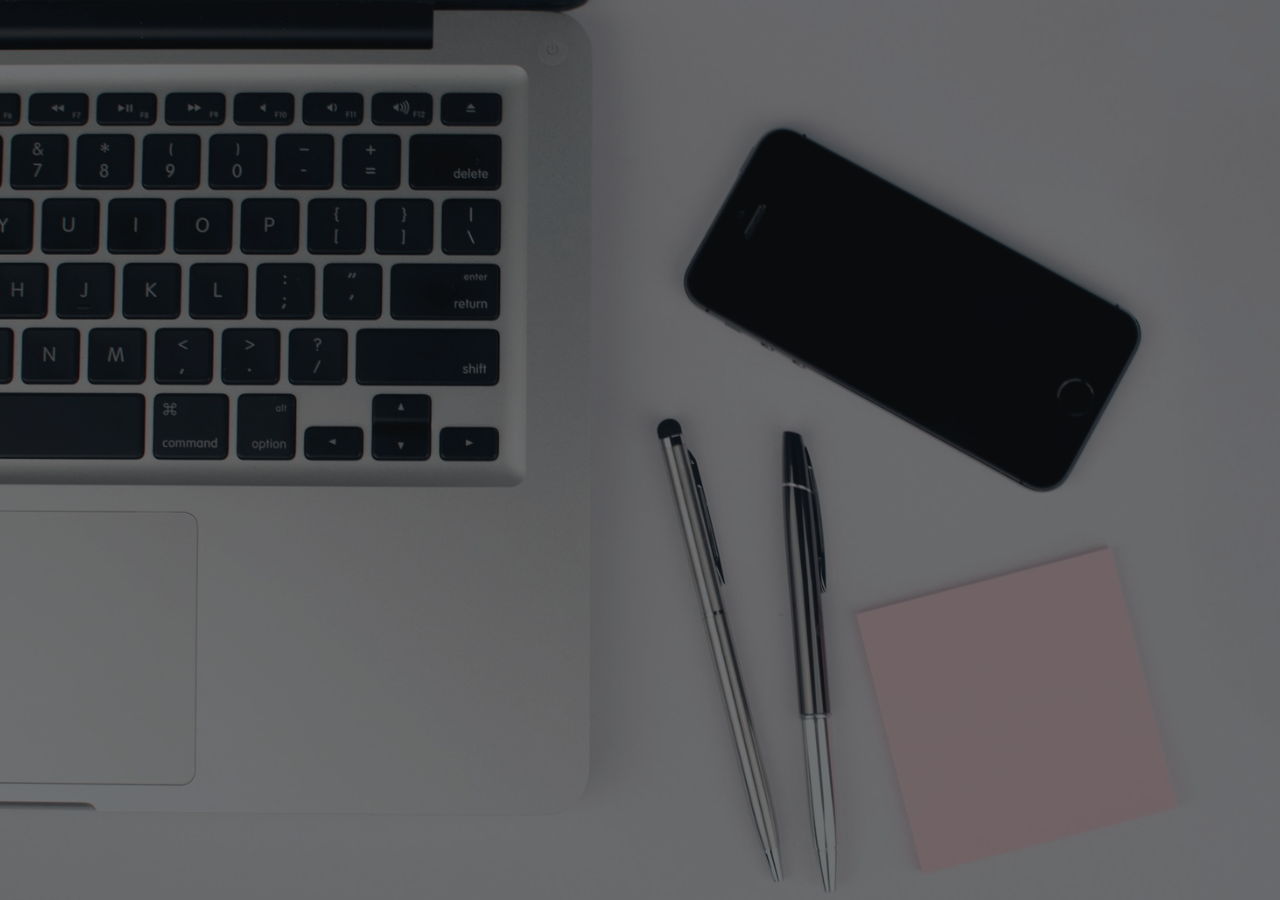
<file: contact.html>
<!DOCTYPE html>
<html lang="en">
	<head>
		<meta charset="UTF-8">
		<meta name="viewport" content="width=device-width, height=device-height, initial-scale=1.0">
		<meta name="apple-mobile-web-app-capable" content="yes" />
    <meta name="description" content="Mile High Store is an easy to use e-commerce smartphone application which makes your duty-free shopping faster, convenient and cost-effective.">
		<!-- Page Title -->
		<title>Mile high Store – Mile-High store brings Duty-free on your doorstep! </title>

		<!-- Fonts and Material Icons -->
		<link href="https://fonts.googleapis.com/css?family=Source+Sans+Pro:200,300,400,600,700|Material+Icons" rel="stylesheet" type="text/css"/>

    <meta property="og:url" content="https://www.milehighstore.com/" />
    <meta property="og:type" content="website" />
    <meta property="og:title" content="Mile-High store brings Duty-free on your doorstep" />
    <meta property="og:description" content="Mile High Store is an easy to use e-commerce smartphone application which makes your duty-free shopping faster, convenient and cost-effective." />
    <meta property="og:image" content="https://www.milehighstore.com/img/MileHigh-Facebook.jpg" />
    <meta name="twitter:card" content="summary_large_image">
    <meta name="twitter:site" content="@milehighstore" />
    <meta name="twitter:title" content="Mile-High store brings Duty-free on your doorstep" />
    <meta name="twitter:description" content="Mile High Store is an easy to use e-commerce smartphone application which makes your duty-free shopping faster, convenient and cost-effective." />
    <meta name="twitter:image" content="https://www.milehighstore.com/img/MileHigh-Twitter.jpg" />
		<link rel="canonical" href="http://www.milehighstore.io" />

		<!-- Styles -->
		<link href="css/slides.min.css" rel="stylesheet" type="text/css">

		<!-- Custom Styles -->
		<link href="css/custom.css" rel="stylesheet" type="text/css">

		<!-- Scripts -->
		<script src="https://code.jquery.com/jquery-2.2.4.min.js" integrity="sha256-BbhdlvQf/xTY9gja0Dq3HiwQF8LaCRTXxZKRutelT44=" crossorigin="anonymous"></script>
		<script src="js/plugins.js" type="text/javascript" name="plugins"></script>
		<script src="js/slides.js" type="text/javascript" name="main-scripts"></script>
        <link rel="icon" type="image/png" sizes="32x32" href="img/favicon-32x32.png">
        <link rel="icon" type="image/png" sizes="96x96" href="img/favicon-96x96.png">
        <link rel="icon" type="image/png" sizes="16x16" href="img/favicon-16x16.png">

		<!-- Custom Scripts -->
		<!--script src="js/custom.js" type="text/javascript" name="custom-scripts"></script-->
		<!-- Google Tag Manager -->
      <script>(function(w,d,s,l,i){w[l]=w[l]||[];w[l].push({'gtm.start':
      new Date().getTime(),event:'gtm.js'});var f=d.getElementsByTagName(s)[0],
      j=d.createElement(s),dl=l!='dataLayer'?'&l='+l:'';j.async=true;j.src=
      'https://www.googletagmanager.com/gtm.js?id='+i+dl;f.parentNode.insertBefore(j,f);
      })(window,document,'script','dataLayer','GTM-KC9V8MH');</script>
      <style>   
            @media only screen and (max-width: 500px) {
              iframe {
                position: relative;
                padding-right: 10%!important; /* 16:9 */
                padding-top: 25px;
                width: 500px;
              }
            }
      
      </style>
      <!-- End Google Tag Manager -->
	</head>
	<body class="slides animated">
<section class="slide fade kenBurns address-info">
    <div class="content">
      <div class="container">
        <div class="wrap">
        
          <div class="fix-10-12">
            <h2 class="huge ae-1"><!-- Cut down the time wasted in finding, connecting & chatting, this is dating the way you always imagined. --> Sell with Mile High Store </h2>
          </div>
          <div class="fix-12-12 margin-top-6">
            <ul class="grid later fixedSpaces equal left margin-top-5">
               <li class="col-6-12 ae-3 fromCenter" >
                  <div class="contact_info">
                    <p><b>Address:</b>  E-42, 3rd Floor, Greater Kailash-1, New Delhi - 110048</p>
                    <p><b>Mobile: </b> +91-98117-77778</p>
                    <p><b>Email:</b>  <a href="mailto:gurjeet@milehighstore.io">gurjeet@milehighstore.io</a></p>
                    <iframe src="https://www.google.com/maps/embed?pb=!1m18!1m12!1m3!1d14018.678148222965!2d77.23215842991688!3d28.549651017782757!2m3!1f0!2f0!3f0!3m2!1i1024!2i768!4f13.1!3m3!1m2!1s0x390ce3ccb604951b%3A0x1408d7ef652acc67!2sGreater+Kailash-1%2C+Block+E%2C+Greater+Kailash+I%2C+Greater+Kailash%2C+New+Delhi%2C+Delhi+110048!5e0!3m2!1sen!2sin!4v1535629429040" width="500" height="520" frameborder="0" style="border:0" allowfullscreen></iframe>
                  </div>
              </li> 
              <li class="col-6-12 ae-3">
                        <div class="fix-5-12">
                          <div class="pad shadow selected ae-3">
                            <form action="ajax-email.php" id="contact-form" method="post" class="wide center" style="hight:500px;" data-ajax-form="true">
                              <div class="label ae-4 cropTop"><label class="cropTop opacity-5" for="name55">Your name</label></div>
                              <input class="stroke ae-5 wide" id="name55" type="name" name="name" placeholder="Name" required/>
                              <div class="label ae-4 cropTop"><label class="cropTop opacity-5" for="name55">Mobile number</label></div>
                              <input class="stroke ae-5 wide" id="name55" type="name" name="name" placeholder="Mobile" />
                              <div class="label ae-4 cropTop"><label class="cropTop opacity-5" for="email55">Email address</label></div>
                              <input class="stroke ae-5 wide" id="email55" type="email" name="email" placeholder="Email" required/>
                              <div class="label ae-4 cropTop"><label class="cropTop opacity-5" for="email55">Store Location</label></div>
                              <input class="stroke ae-5 wide" id="name55" type="text" name="location" placeholder="Location" required/>
                              <div class="label ae-4 cropTop"><label class="cropTop opacity-5" for="message55">Products Offered</label></div>
                              <input class="left ae-4 cropTop" id="message55" type="text" name="message" placeholder="Products.." required>
                              <input class="button wide pink ae-10 margin-top-2 cropBottom" type="submit" name="submit" value="Send message" data-success-text="Done!" data-success-class="green"/>
                            </form>
                          </div>
                        </div>
              </li>
            </ul>
          </div>
        </div>
      </div>
    </div>
    <div class="background" style="background-image:url(img/img5.jpeg)"></div>
  </section>
  </body>
  </html>
</file>
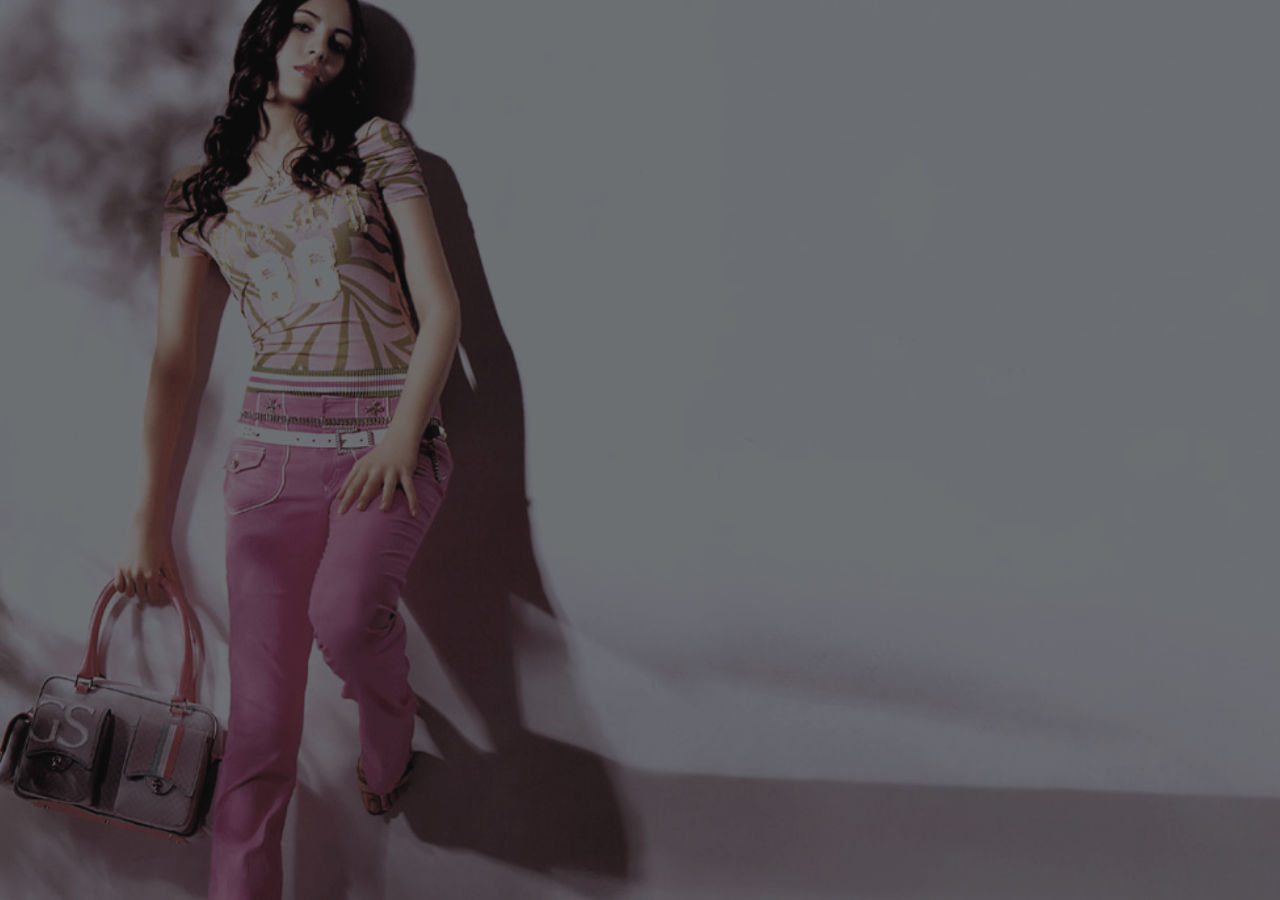
<file: faq.html>
<!DOCTYPE html>
<html lang="en">
	<head>
		<meta charset="UTF-8">
		<meta name="viewport" content="width=device-width, height=device-height, initial-scale=1.0">
		<meta name="apple-mobile-web-app-capable" content="yes" />
    <meta name="description" content="Mile High Store is an easy to use e-commerce smartphone application which makes your duty-free shopping faster, convenient and cost-effective.">
		<!-- Page Title -->
		<title>Mile high Store – Mile-High store brings Duty-free on your doorstep! </title>

		<!-- Fonts and Material Icons -->
		<link href="https://fonts.googleapis.com/css?family=Source+Sans+Pro:200,300,400,600,700|Material+Icons" rel="stylesheet" type="text/css"/>

    <meta property="og:url" content="https://www.milehighstore.com/" />
    <meta property="og:type" content="website" />
    <meta property="og:title" content="Mile-High store brings Duty-free on your doorstep" />
    <meta property="og:description" content="Mile High Store is an easy to use e-commerce smartphone application which makes your duty-free shopping faster, convenient and cost-effective." />
    <meta property="og:image" content="https://www.milehighstore.com/img/MileHigh-Facebook.jpg" />
    <meta name="twitter:card" content="summary_large_image">
    <meta name="twitter:site" content="@milehighstore" />
    <meta name="twitter:title" content="Mile-High store brings Duty-free on your doorstep" />
    <meta name="twitter:description" content="Mile High Store is an easy to use e-commerce smartphone application which makes your duty-free shopping faster, convenient and cost-effective." />
    <meta name="twitter:image" content="https://www.milehighstore.com/img/MileHigh-Twitter.jpg" />
		<link rel="canonical" href="http://www.milehighstore.io" />

		<!-- Styles -->
		<link href="css/slides.min.css" rel="stylesheet" type="text/css">

		<!-- Custom Styles -->
		<link href="css/custom.css" rel="stylesheet" type="text/css">

		<!-- Scripts -->
		<script src="https://code.jquery.com/jquery-2.2.4.min.js" integrity="sha256-BbhdlvQf/xTY9gja0Dq3HiwQF8LaCRTXxZKRutelT44=" crossorigin="anonymous"></script>
		<script src="js/plugins.js" type="text/javascript" name="plugins"></script>
		<script src="js/slides.js" type="text/javascript" name="main-scripts"></script>
        <link rel="icon" type="image/png" sizes="32x32" href="img/favicon-32x32.png">
        <link rel="icon" type="image/png" sizes="96x96" href="img/favicon-96x96.png">
        <link rel="icon" type="image/png" sizes="16x16" href="img/favicon-16x16.png">

		<!-- Custom Scripts -->
		<!--script src="js/custom.js" type="text/javascript" name="custom-scripts"></script-->
		<!-- Google Tag Manager -->
      <script>(function(w,d,s,l,i){w[l]=w[l]||[];w[l].push({'gtm.start':
      new Date().getTime(),event:'gtm.js'});var f=d.getElementsByTagName(s)[0],
      j=d.createElement(s),dl=l!='dataLayer'?'&l='+l:'';j.async=true;j.src=
      'https://www.googletagmanager.com/gtm.js?id='+i+dl;f.parentNode.insertBefore(j,f);
      })(window,document,'script','dataLayer','GTM-KC9V8MH');</script>
      <!-- End Google Tag Manager -->
	</head>
	<body class="slides animated">
            <section class="slide fade kenBurns">
                    <div class="content">
                      <div class="container">
                        <div class="wrap">
                        
                          <div class="fix-12-12">
                            <ul class="flex fixedSpaces verticalCenter reverse">
                              <li class="col-5-12">
                                <img class="ae-4" width="300" src="img/12.png" alt="iPhones Thumbnail" data-action="zoom"/>
                              </li>
                              <li class="col-7-12 left middle">
                                <h2 class=" ae-1 fromLeft">FAQ's</h2>
                                <div class="ae-2 fromLeft"><p class="">The duty-free shops are a great way to shop at international destinations. You can take home something exclusive and interesting, that too without paying local taxes and fees. 'Mile high Store' makes shopping from duty-free shops easier, faster and better. It's a unique smartphone application that brings duty-free shops to an e-commerce platform providing convenience, savings, and exclusivity to travelers. The Mile High app takes the travel information of the traveler like destination and dates etc. to provides a complete listing of the duty-free shops and items available at the destination airport. Users can make the purchase and the payment online for the desired items and can either collect them from the shops or get it delivered.</p></div>
                                <!-- <a class="button pink ae-3 fromCenter">Start free trial</a><a class="button white ae-4 fromCenter">Learn more</a> -->
                              </li>
                              
                            </ul>
                          </div>
                          
                        </div>
                      </div>
                    </div>
                    <div class="background" style="background-image:url(img/img6.png)"></div>
            </section>

  </body>
  </html>
</file>
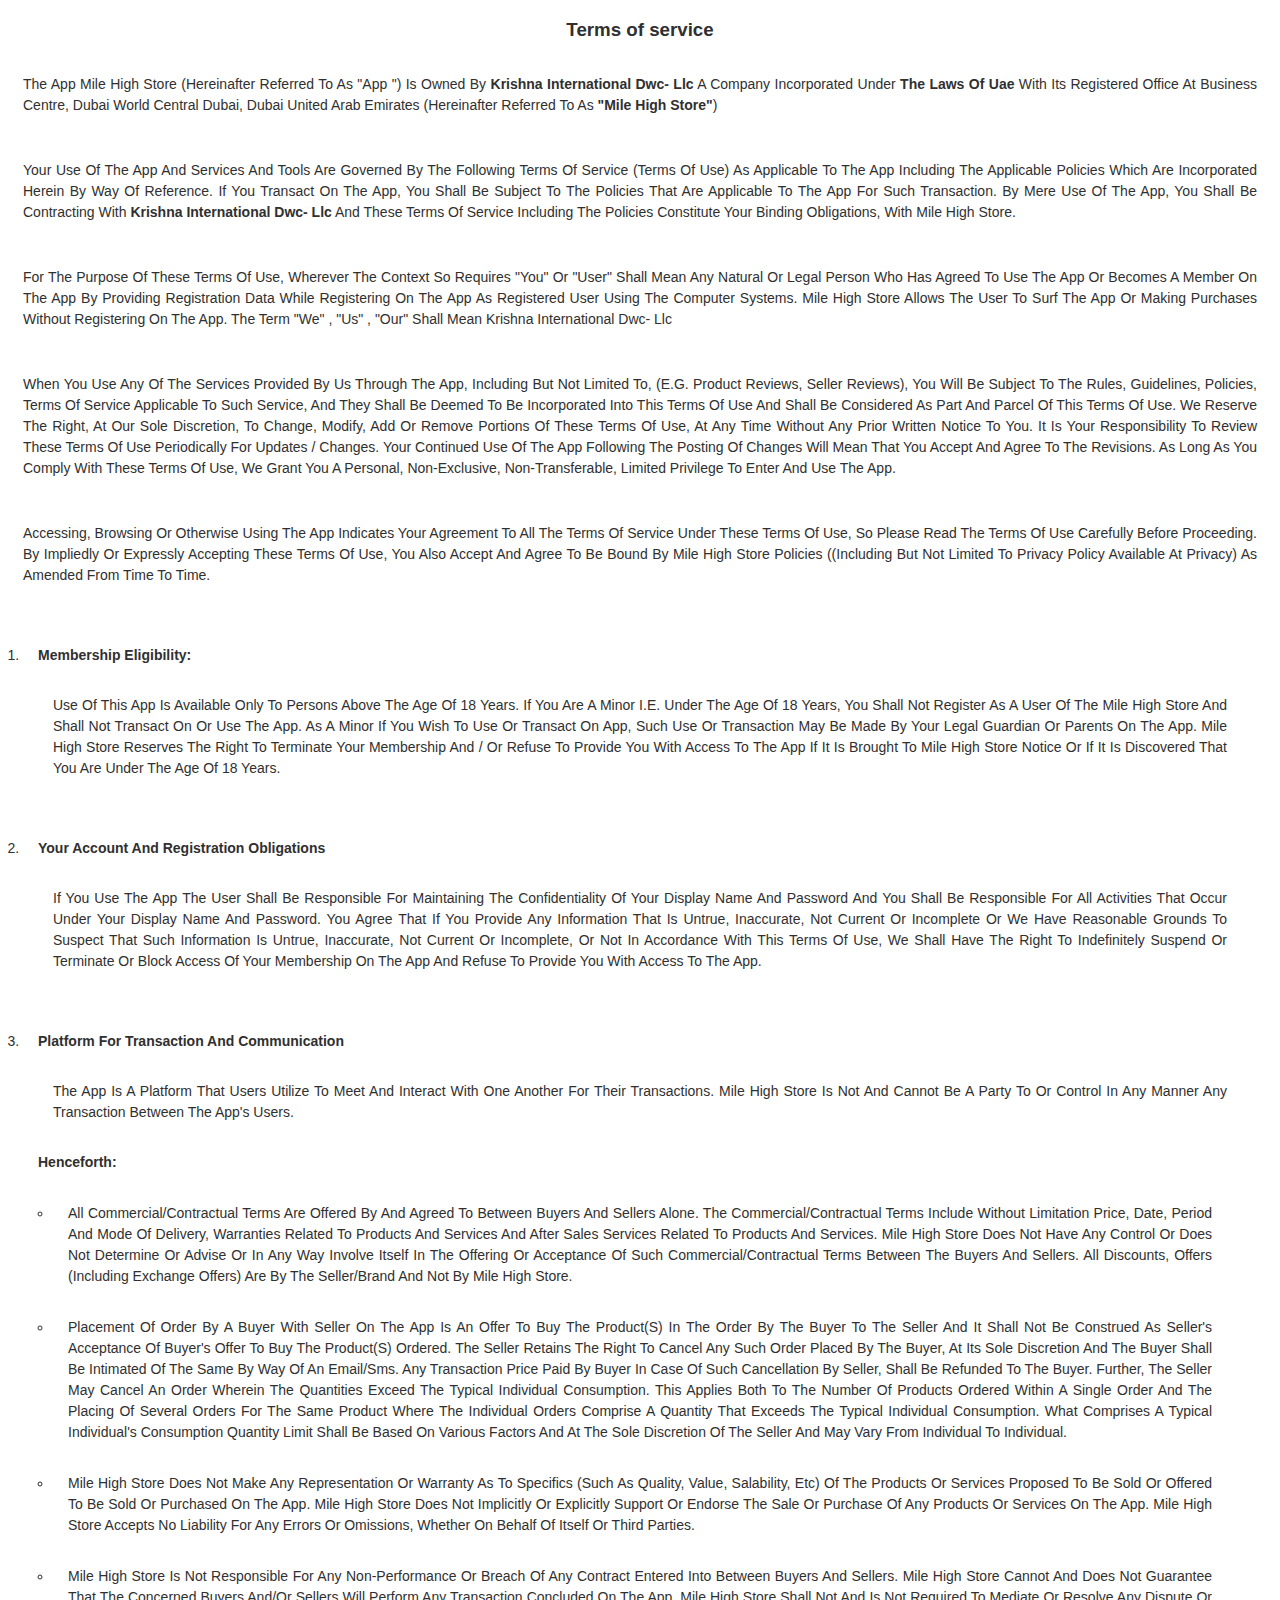
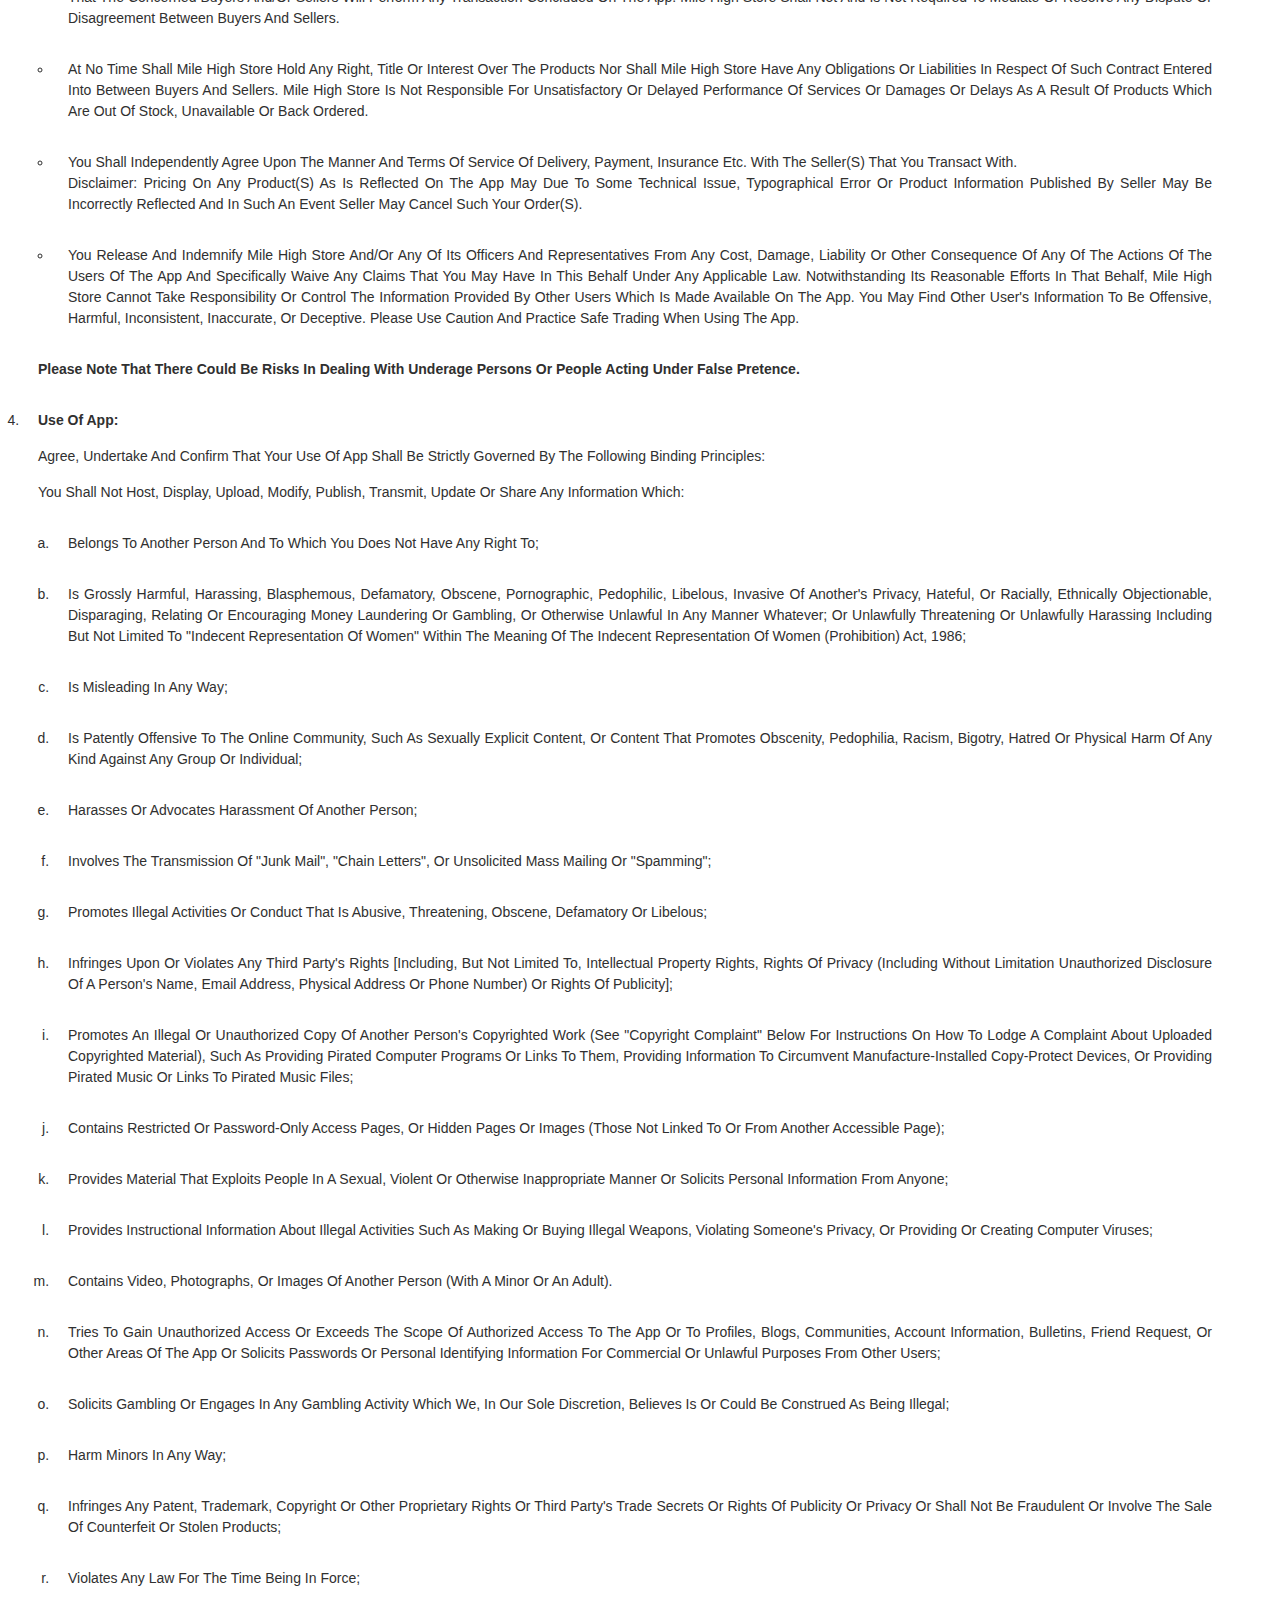
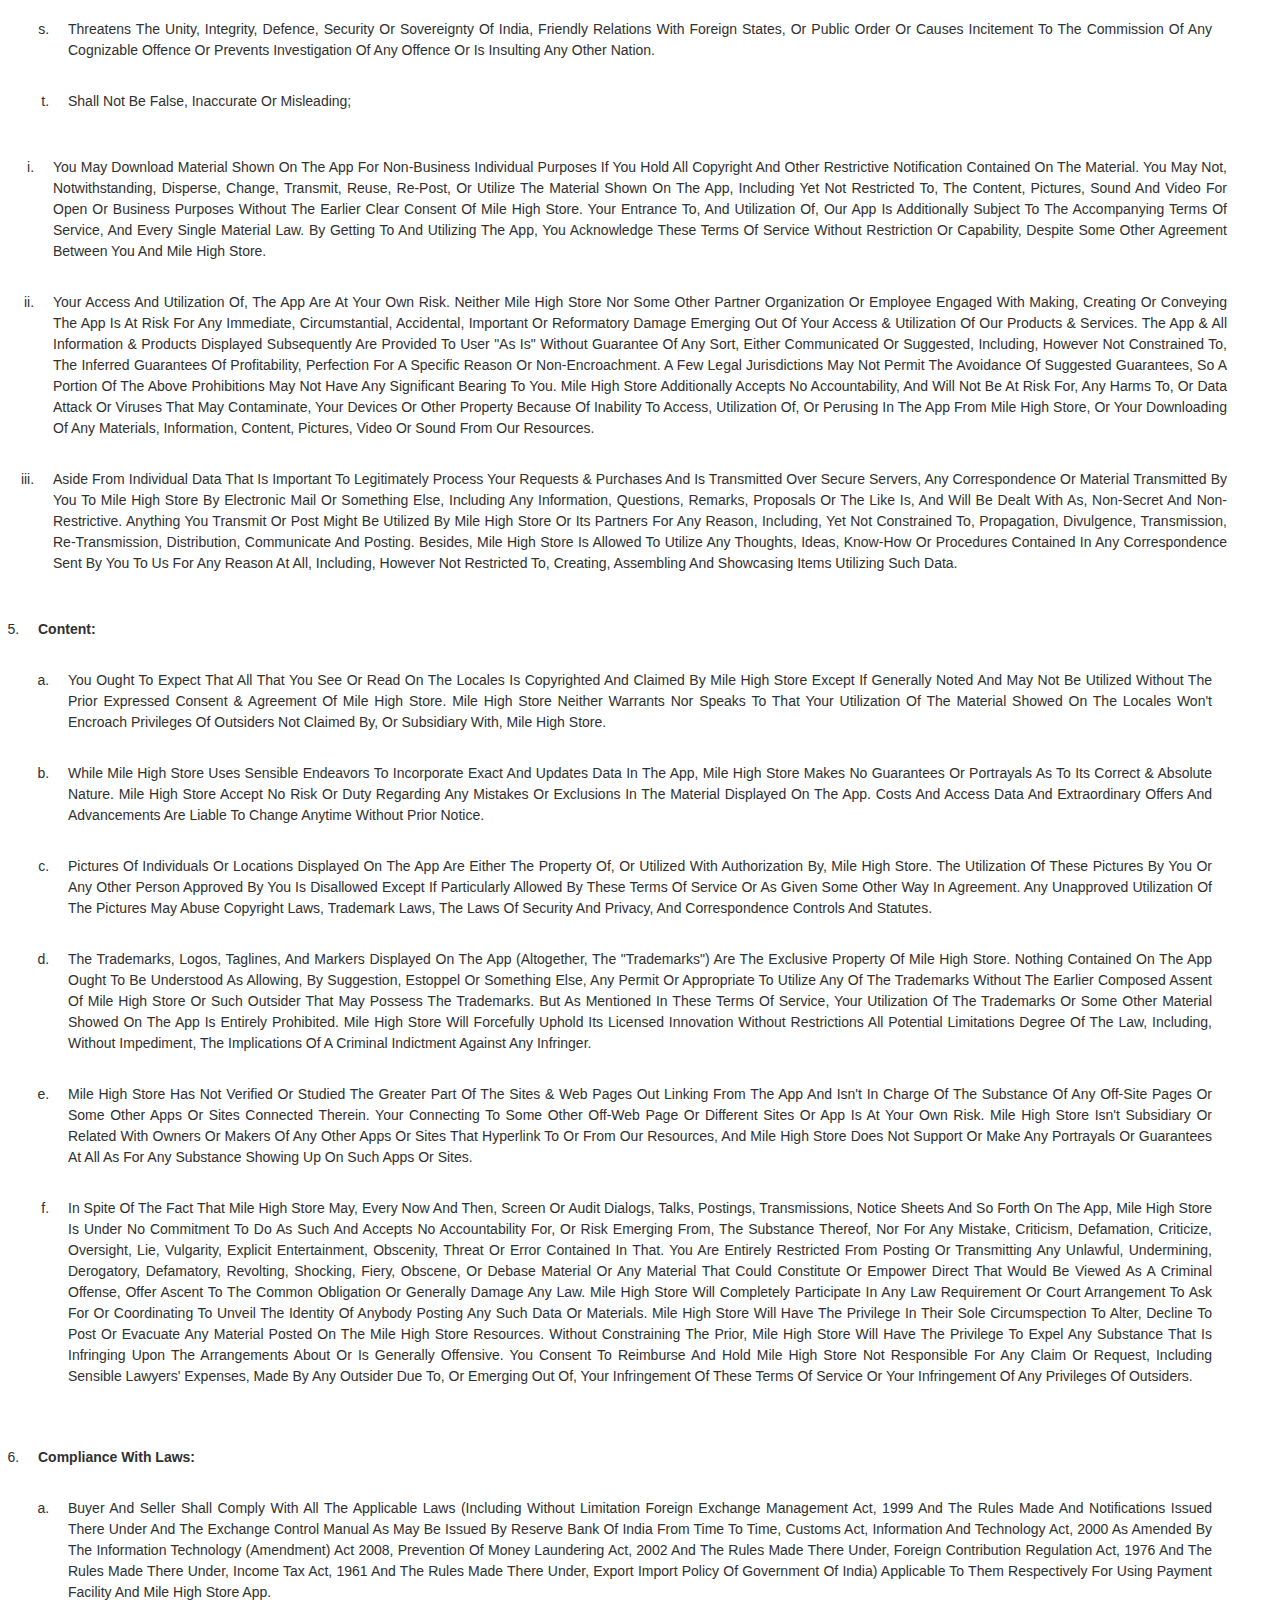
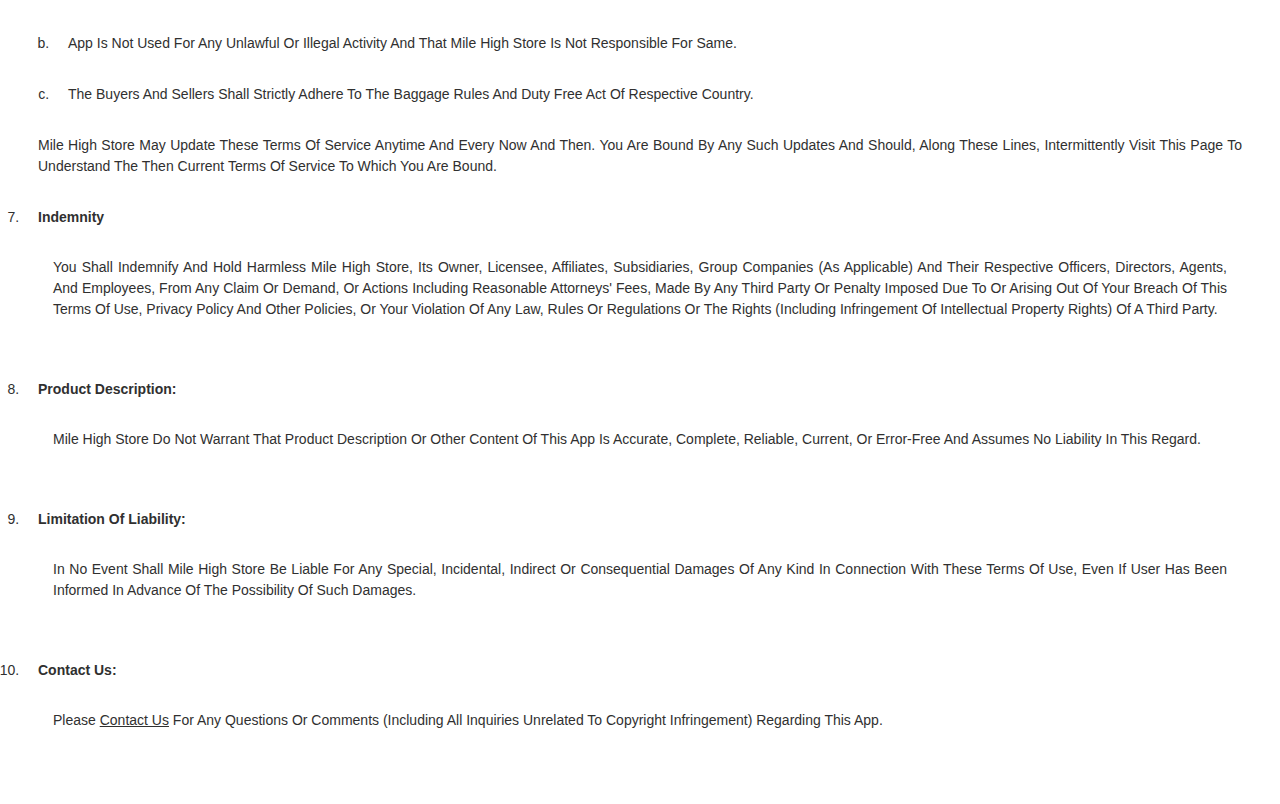
<file: terms_condition.html>
<!DOCTYPE html>
<html lang="en">

<head>
    <title>Terms of service</title>
    <meta charset="UTF-8">
		<meta name="viewport" content="width=device-width, height=device-height, initial-scale=1.0">
		<meta name="apple-mobile-web-app-capable" content="yes" />
    <meta name="description" content="Mile High Store is an easy to use e-commerce smartphone application which makes your duty-free shopping faster, convenient and cost-effective.">

    <!-- Custom Styles -->
    <link href="css/new-style.css" rel="stylesheet" type="text/css">
</head>
<body>
    <div class="wrapper">
        <center>
            <h3>Terms of service</h3>
        </center>
        <P>the app mile high store (hereinafter referred to as "app ") is owned by<b> krishna international dwc- llc</b>
            A company incorporated under <b>the laws of uae</b> with its registered office at business centre, dubai
            World central dubai, dubai united arab emirates (hereinafter referred to as <b>"mile high store"</b>)</p>
            <p>your use of the app and services and tools are governed by the following terms of service (terms of
            Use) as applicable to the app including the applicable policies which are incorporated herein by way of
            Reference. If you transact on the app, you shall be subject to the policies that are applicable to the app
            For such transaction. By mere use of the app, you shall be contracting with <b>krishna international dwc-
            Llc</b> and these terms of service including the policies constitute your binding obligations, with mile
            High store.</p>
            <p>for the purpose of these terms of use, wherever the context so requires "you" or "user" shall mean any
            Natural or legal person who has agreed to use the app or becomes a member on the app by providing
            Registration data while registering on the app as registered user using the computer systems. Mile high
            Store allows the user to surf the app or making purchases without registering on the app. The term "we" ,
            "us" , "our" shall mean krishna international dwc- llc</p>
            <p>when you use any of the services provided by us through the app, including but not limited to, (e.g. Product
            Reviews, seller reviews), you will be subject to the rules, guidelines, policies, terms of service
            Applicable to such service, and they shall be deemed to be incorporated into this terms of use and shall be
            Considered as part and parcel of this terms of use. We reserve the right, at our sole discretion, to change,
            Modify, add or remove portions of these terms of use, at any time without any prior written notice to you.
            It is your responsibility to review these terms of use periodically for updates / changes. Your continued
            Use of the app following the posting of changes will mean that you accept and agree to the revisions. As
            Long as you comply with these terms of use, we grant you a personal, non-exclusive, non-transferable,
            Limited privilege to enter and use the app.</p>
            <p>accessing, browsing or otherwise using the app indicates your agreement to all the terms of service under
            These terms of use, so please read the terms of use carefully before proceeding. By impliedly or expressly
            Accepting these terms of use, you also accept and agree to be bound by mile high store policies ((including
            But not limited to privacy policy available at privacy) as amended from time to time.</p>
            <ol>
            <li><b>membership eligibility:</b>
            <p>use of this app is available only to persons above the age of 18 years. If you are a minor i.e. Under
            The age of 18 years, you shall not register as a user of the mile high store and shall not transact
            On or use the app. As a minor if you wish to use or transact on app, such use or transaction may be
            Made by your legal guardian or parents on the app. Mile high store reserves the right to terminate
            Your membership and / or refuse to provide you with access to the app if it is brought to mile high
            Store notice or if it is discovered that you are under the age of 18 years.</p>
            </li>
            <li><b>your account and registration obligations</b>
            <p>if you use the app the user shall be responsible for maintaining the confidentiality of your display
            Name and password and you shall be responsible for all activities that occur under your display name
            And password. You agree that if you provide any information that is untrue, inaccurate, not current
            Or incomplete or we have reasonable grounds to suspect that such information is untrue, inaccurate,
            Not current or incomplete, or not in accordance with this terms of use, we shall have the right to
            Indefinitely suspend or terminate or block access of your membership on the app and refuse to
            Provide you with access to the app.</p>
            </li>
            <li><b>platform for transaction and communication</b>
            <p>the app is a platform that users utilize to meet and interact with one another for their
            Transactions. Mile high store is not and cannot be a party to or control in any manner any
            Transaction between the app's users.</p>
            <b>henceforth:</b>
            <ul>
            <li>all commercial/contractual terms are offered by and agreed to between buyers and sellers
            Alone. The commercial/contractual terms include without limitation price, date, period and
            Mode of delivery, warranties related to products and services and after sales services
            Related to products and services. Mile high store does not have any control or does not
            Determine or advise or in any way involve itself in the offering or acceptance of such
            Commercial/contractual terms between the buyers and sellers. All discounts, offers
            (including exchange offers) are by the seller/brand and not by mile high store.</li>
            <li>placement of order by a buyer with seller on the app is an offer to buy the product(s) in
            The order by the buyer to the seller and it shall not be construed as seller's acceptance of
            Buyer's offer to buy the product(s) ordered. The seller retains the right to cancel any such
            Order placed by the buyer, at its sole discretion and the buyer shall be intimated of the
            Same by way of an email/sms. Any transaction price paid by buyer in case of such
            Cancellation by seller, shall be refunded to the buyer. Further, the seller may cancel an
            Order wherein the quantities exceed the typical individual consumption. This applies both to
            The number of products ordered within a single order and the placing of several orders for
            The same product where the individual orders comprise a quantity that exceeds the typical
            Individual consumption. What comprises a typical individual's consumption quantity limit
            Shall be based on various factors and at the sole discretion of the seller and may vary from
            Individual to individual.</li>
            <li>mile high store does not make any representation or warranty as to specifics (such as
            Quality, value, salability, etc) of the products or services proposed to be sold or offered
            To be sold or purchased on the app. Mile high store does not implicitly or explicitly
            Support or endorse the sale or purchase of any products or services on the app. Mile high
            Store accepts no liability for any errors or omissions, whether on behalf of itself or third
            Parties.</li>
            <li>mile high store is not responsible for any non-performance or breach of any contract entered
            Into between buyers and sellers. Mile high store cannot and does not guarantee that the
            Concerned buyers and/or sellers will perform any transaction concluded on the app. Mile high
            Store shall not and is not required to mediate or resolve any dispute or disagreement
            Between buyers and sellers.</li>
            <li>at no time shall mile high store hold any right, title or interest over the products nor
            Shall mile high store have any obligations or liabilities in respect of such contract
            Entered into between buyers and sellers. Mile high store is not responsible for
            Unsatisfactory or delayed performance of services or damages or delays as a result of
            Products which are out of stock, unavailable or back ordered. </li>
            <li>you shall independently agree upon the manner and terms of service of delivery, payment,
            Insurance etc. With the seller(s) that you transact with. <br />disclaimer: pricing on any
            Product(s) as is reflected on the app may due to some technical issue, typographical error
            Or product information published by seller may be incorrectly reflected and in such an event
            Seller may cancel such your order(s).</li>
            <li>you release and indemnify mile high store and/or any of its officers and representatives
            From any cost, damage, liability or other consequence of any of the actions of the users of
            The app and specifically waive any claims that you may have in this behalf under any
            Applicable law. Notwithstanding its reasonable efforts in that behalf, mile high store
            Cannot take responsibility or control the information provided by other users which is made
            Available on the app. You may find other user's information to be offensive, harmful,
            Inconsistent, inaccurate, or deceptive. Please use caution and practice safe trading when
            Using the app.</li>
            </ul>
            <b>please note that there could be risks in dealing with underage persons or people acting under
            False pretence.</b>
            <li><b>use of app:</b></li>
            <span style="padding:15px;"> agree, undertake and confirm that your use of app shall be strictly governed by the following
            Binding principles:</span>
            <ol type="i">
            <span>you shall not host, display, upload, modify, publish, transmit, update or share any
            Information which:</span>
            <ol type="a">
            <li>belongs to another person and to which you does not have any right to;</li>
            <li>is grossly harmful, harassing, blasphemous, defamatory, obscene, pornographic,
            Pedophilic, libelous, invasive of another's privacy, hateful, or racially,
            Ethnically objectionable, disparaging, relating or encouraging money laundering or
            Gambling, or otherwise unlawful in any manner whatever; or unlawfully threatening or
            Unlawfully harassing including but not limited to "indecent representation of women"
            Within the meaning of the indecent representation of women (prohibition) act, 1986;
            </li>
            <li>is misleading in any way;</li>
            <li>is patently offensive to the online community, such as sexually explicit content, or
            Content that promotes obscenity, pedophilia, racism, bigotry, hatred or physical
            Harm of any kind against any group or individual;</li>
            <li>harasses or advocates harassment of another person;</li>
            <li>involves the transmission of "junk mail", "chain letters", or unsolicited mass
            Mailing or "spamming";</li>
            <li>promotes illegal activities or conduct that is abusive, threatening, obscene,
            Defamatory or libelous;</li>
            <li>infringes upon or violates any third party's rights [including, but not limited to,
            Intellectual property rights, rights of privacy (including without limitation
            Unauthorized disclosure of a person's name, email address, physical address or phone
            Number) or rights of publicity];</li>
            <li>promotes an illegal or unauthorized copy of another person's copyrighted work (see
            "copyright complaint" below for instructions on how to lodge a complaint about
            Uploaded copyrighted material), such as providing pirated computer programs or links
            To them, providing information to circumvent manufacture-installed copy-protect
            Devices, or providing pirated music or links to pirated music files;</li>
            <li>contains restricted or password-only access pages, or hidden pages or images (those
            Not linked to or from another accessible page);</li>
            <li>provides material that exploits people in a sexual, violent or otherwise
            Inappropriate manner or solicits personal information from anyone;</li>
            <li>provides instructional information about illegal activities such as making or buying
            Illegal weapons, violating someone's privacy, or providing or creating computer
            Viruses;</li>
            <li>contains video, photographs, or images of another person (with a minor or an adult).
            </li>
            <li>tries to gain unauthorized access or exceeds the scope of authorized access to the
            App or to profiles, blogs, communities, account information, bulletins, friend
            Request, or other areas of the app or solicits passwords or personal identifying
            Information for commercial or unlawful purposes from other users;</li>
            <li>solicits gambling or engages in any gambling activity which we, in our sole
            Discretion, believes is or could be construed as being illegal;</li>
            <li>harm minors in any way;</li>
            <li>infringes any patent, trademark, copyright or other proprietary rights or third
            Party's trade secrets or rights of publicity or privacy or shall not be fraudulent
            Or involve the sale of counterfeit or stolen products;</li>
            <li>violates any law for the time being in force;</li>
            <li>threatens the unity, integrity, defence, security or sovereignty of india, friendly
            Relations with foreign states, or public order or causes incitement to the
            Commission of any cognizable offence or prevents investigation of any offence or is
            Insulting any other nation.
            </li>
            <li>shall not be false, inaccurate or misleading;</li>
            </ol>
            </li>
            <li>you may download material shown on the app for non-business individual purposes if you hold
            All copyright and other restrictive notification contained on the material. You may not,
            Notwithstanding, disperse, change, transmit, reuse, re-post, or utilize the material shown
            On the app, including yet not restricted to, the content, pictures, sound and video for open
            Or business purposes without the earlier clear consent of mile high store. Your entrance to,
            And utilization of, our app is additionally subject to the accompanying terms of service,
            And every single material law. By getting to and utilizing the app, you acknowledge these
            Terms of service without restriction or capability, despite some other agreement between you
            And mile high store. </li>
            <li>your access and utilization of, the app are at your own risk. Neither mile high store nor
            Some other partner organization or employee engaged with making, creating or conveying the
            App is at risk for any immediate, circumstantial, accidental, important or reformatory
            Damage emerging out of your access & utilization of our products & services. The app & all
            Information & products displayed subsequently are provided to user "as is" without guarantee
            Of any sort, either communicated or suggested, including, however not constrained to, the
            Inferred guarantees of profitability, perfection for a specific reason or non-encroachment.
            A few legal jurisdictions may not permit the avoidance of suggested guarantees, so a portion
            Of the above prohibitions may not have any significant bearing to you. Mile high store
            Additionally accepts no accountability, and will not be at risk for, any harms to, or data
            Attack or viruses that may contaminate, your devices or other property because of inability
            To access, utilization of, or perusing in the app from mile high store, or your downloading
            Of any materials, information, content, pictures, video or sound from our resources.</li>
            <li>aside from individual data that is important to legitimately process your requests &
            Purchases and is transmitted over secure servers, any correspondence or material transmitted
            By you to mile high store by electronic mail or something else, including any information,
            Questions, remarks, proposals or the like is, and will be dealt with as, non-secret and
            Non-restrictive. Anything you transmit or post might be utilized by mile high store or its
            Partners for any reason, including, yet not constrained to, propagation, divulgence,
            Transmission, re-transmission, distribution, communicate and posting. Besides, mile high
            Store is allowed to utilize any thoughts, ideas, know-how or procedures contained in any
            Correspondence sent by you to us for any reason at all, including, however not restricted
            To, creating, assembling and showcasing items utilizing such data.</li>
            </ol>
            </li>
            <li><b>content:</b>
            <ol type="a">
            <li>you ought to expect that all that you see or read on the locales is copyrighted and claimed
            By mile high store except if generally noted and may not be utilized without the prior
            Expressed consent & agreement of mile high store. Mile high store neither warrants nor
            Speaks to that your utilization of the material showed on the locales won't encroach
            Privileges of outsiders not claimed by, or subsidiary with, mile high store. </li>
            <li>while mile high store uses sensible endeavors to incorporate exact and updates data in the
            App, mile high store makes no guarantees or portrayals as to its correct & absolute nature.
            Mile high store accept no risk or duty regarding any mistakes or exclusions in the material
            Displayed on the app. Costs and access data and extraordinary offers and advancements are
            Liable to change anytime without prior notice.</li>
            <li>pictures of individuals or locations displayed on the app are either the property of, or
            Utilized with authorization by, mile high store. The utilization of these pictures by you or
            Any other person approved by you is disallowed except if particularly allowed by these terms
            Of service or as given some other way in agreement. Any unapproved utilization of the
            Pictures may abuse copyright laws, trademark laws, the laws of security and privacy, and
            Correspondence controls and statutes. </li>
            <li>the trademarks, logos, taglines, and markers displayed on the app (altogether, the
            "trademarks") are the exclusive property of mile high store. Nothing contained on the app
            Ought to be understood as allowing, by suggestion, estoppel or something else, any permit or
            Appropriate to utilize any of the trademarks without the earlier composed assent of mile
            High store or such outsider that may possess the trademarks. But as mentioned in these terms
            Of service, your utilization of the trademarks or some other material showed on the app is
            Entirely prohibited. Mile high store will forcefully uphold its licensed innovation without
            Restrictions all potential limitations degree of the law, including, without impediment, the
            Implications of a criminal indictment against any infringer.</li>
            <li>mile high store has not verified or studied the greater part of the sites & web pages out
            Linking from the app and isn't in charge of the substance of any off-site pages or some
            Other apps or sites connected therein. Your connecting to some other off-web page or
            Different sites or app is at your own risk. Mile high store isn't subsidiary or related with
            Owners or makers of any other apps or sites that hyperlink to or from our resources, and
            Mile high store does not support or make any portrayals or guarantees at all as for any
            Substance showing up on such apps or sites. </li>
            <li>in spite of the fact that mile high store may, every now and then, screen or audit dialogs,
            Talks, postings, transmissions, notice sheets and so forth on the app, mile high store is
            Under no commitment to do as such and accepts no accountability for, or risk emerging from,
            The substance thereof, nor for any mistake, criticism, defamation, criticize, oversight,
            Lie, vulgarity, explicit entertainment, obscenity, threat or error contained in that. You
            Are entirely restricted from posting or transmitting any unlawful, undermining, derogatory,
            Defamatory, revolting, shocking, fiery, obscene, or debase material or any material that
            Could constitute or empower direct that would be viewed as a criminal offense, offer ascent
            To the common obligation or generally damage any law. Mile high store will completely
            Participate in any law requirement or court arrangement to ask for or coordinating to unveil
            The identity of anybody posting any such data or materials. Mile high store will have the
            Privilege in their sole circumspection to alter, decline to post or evacuate any material
            Posted on the mile high store resources. Without constraining the prior, mile high store
            Will have the privilege to expel any substance that is infringing upon the arrangements
            About or is generally offensive. You consent to reimburse and hold mile high store not
            Responsible for any claim or request, including sensible lawyers' expenses, made by any
            Outsider due to, or emerging out of, your infringement of these terms of service or your
            Infringement of any privileges of outsiders. </li>
            </ol>
            </li>
            <li><b>compliance with laws:</b>
            <ol type="a">
            <li>buyer and seller shall comply with all the applicable laws (including without limitation
            Foreign exchange management act, 1999 and the rules made and notifications issued there
            Under and the exchange control manual as may be issued by reserve bank of india from time to
            Time, customs act, information and technology act, 2000 as amended by the information
            Technology (amendment) act 2008, prevention of money laundering act, 2002 and the rules made
            There under, foreign contribution regulation act, 1976 and the rules made there under,
            Income tax act, 1961 and the rules made there under, export import policy of government of
            India) applicable to them respectively for using payment facility and mile high store app.
            </li>
            <li>app is not used for any unlawful or illegal activity and that mile high store is not
            Responsible for same.</li>
            <li>the buyers and sellers shall strictly adhere to the baggage rules and duty free act of
            Respective country.</li>
            </ol>
            Mile high store may update these terms of service anytime and every now and then. You are bound by
            Any such updates and should, along these lines, intermittently visit this page to understand the
            Then current terms of service to which you are bound.
            </li>
            <li><b>indemnity</b>
            <p>you shall indemnify and hold harmless mile high store, its owner, licensee, affiliates, subsidiaries,
            Group companies (as applicable) and their respective officers, directors, agents, and employees,
            From any claim or demand, or actions including reasonable attorneys' fees, made by any third party
            Or penalty imposed due to or arising out of your breach of this terms of use, privacy policy and
            Other policies, or your violation of any law, rules or regulations or the rights (including
            Infringement of intellectual property rights) of a third party.</p>
            </li>
            <li><b>product description:</b>
            <p>mile high store do not warrant that product description or other content of this app is accurate,
            Complete, reliable, current, or error-free and assumes no liability in this regard.</p>
            </li>
            <li><b>limitation of liability:</b>
            <p>in no event shall mile high store be liable for any special, incidental, indirect or consequential
            Damages of any kind in connection with these terms of use, even if user has been informed in advance
            Of the possibility of such damages.</p>
            </li>       
                 <li><b>Contact Us:</b>
                <p>Please <a href="https://www.flipkart.com/helpcentre" target="_blank">contact us</a> for any questions
                    or comments (including all inquiries unrelated to copyright infringement) regarding this App.</p>
        </ol>
    </div>
</body>

</html>
</file>
<file: css/custom.css>
ul.information li
{
	display: inline;
	/* padding-right: 15px; */
}
ul.information li a
{
	padding-right: 0px;
	font-size: 14px;
}
ul.information
{
	margin-top: 15px;

}
.button{
	padding: 8px 22px 16px !important;
}
.wrapper
{
	text-align: justify;
	padding: 5px;
}
.wrapper ol li
{
	list-style-type: decimal;
	padding: 20px 0px;
	line-height: 1.8;
}
.wrapper ol, .wrapper ul
{
	padding: 0px 10px;
}
.wrapper ul li
{
	list-style-type: circle;
	padding: 10px 0px;
	line-height: 1.8;
}
.flex{
	text-align: center;
}
.toCenter{
	text-align: center !important;
}
.fix-12-12 ae-5{
margin: 0 auto;
}

.iframe{
	display: block;
	position: absolute;

	/* height: 590px; */
}
.fromLeft{
	text-align: center;
}
.fix-10-12{
	text-align: center; 
}
.container-fluid .wrap:not(.noSpaces) {
    padding: calc(0.6% + 50px) calc(8% + 15px);
}
.fix-12-12 {
    max-width: 100%!important;
}
@media (min-width: 767px) {
	.pad.shadow {
		box-shadow: none;
		/* margin-top: 226px; */
	}
	.map-responsive{
		position: relative;
		width: 100%;
		padding-bottom: 56.25%
		
	}
	.map-responsive iframe{
		display: block;
		position: absolute;
		/* width: 312px; */
		/* height: 516px; */
	}
	.pad {
		border-radius: 6px;
		padding: 5%;
		color: #303030;
		background: #fff;
	}
	p:not(.hero)+p {
		margin-top: -44px;
	}
	p{
		padding: 10px;
	}
}
/*newsletter*/
</file>
<file: css/new-style.css>
html body{
	font-family:"Source Sans Pro",sans-serif;font-weight:400;color:#303030
}
p,ol,ul,li{
	font-size: 14px;
	line-height: 1.5;
    padding: 15px;
    text-align: justify;
    text-transform: capitalize;
}   
h1,h2,h3,h4,h5,h6,li,a,ul,p{
    color:#303030;
}
#no-padding p{
    padding: 0;
    margin: 10px;
    font-size: 14px;
	line-height: 1.5;
    text-align: justify;
    text-transform: capitalize;
    
}
#mask {
  position: absolute;
  left: 0;
  top: 0;
  z-index: 9000;
  background-color: #000;
  display: none;
}

#boxes .window {
  position: absolute;
  left: 0;
  top: 0;
  width: 440px;
  height: 200px;
  display: none;
  z-index: 9999;
  padding: 20px;
  border-radius: 15px;
  text-align: center;
}

#boxes #dialog {
  width: 750px;
  height: 300px;
  padding: 10px;
  background-color: #ffffff;
  font-family: 'Segoe UI Light', sans-serif;
  font-size: 15pt;
}

#popupfoot {
  font-size: 16pt;
  position: absolute;
  bottom: 0px;
  width: 250px;
  left: 250px;
}
</file>
<file: css/slides.min.css>
@charset "UTF-8";body,html,img{max-width:100%}.dialog:hover,a{-webkit-transition:.35s}.h1,.h2,.slides,h1,h2{font-family:"Source Sans Pro",sans-serif}.button svg,.button svg *{pointer-events:none!important}.button.actionButton svg,.button.play svg,.button:not(.stroke) svg,.slide.whiteSlide .button.actionButton svg,.slides{fill:#fff}.button,form select{-webkit-appearance:none}.button,.container .wrap,form.center input,form.center textarea{text-align:center}.dialog,body,html{-webkit-tap-highlight-color:transparent}.button,.material-icons,.nowrap,.panel .sections .menu,.panel .sections>div,.popup .close.closeButton{white-space:nowrap}a,abbr,acronym,address,applet,article,aside,audio,b,big,blockquote,body,canvas,caption,center,cite,code,dd,del,details,dfn,div,dl,dt,em,embed,fieldset,figcaption,figure,footer,form,h1,h2,h3,h4,h5,h6,header,hgroup,hr,html,i,iframe,img,ins,kbd,label,legend,li,mark,menu,nav,object,ol,output,p,pre,q,ruby,s,samp,section,small,span,strike,strong,sub,summary,sup,table,tbody,td,tfoot,th,thead,time,tr,tt,u,ul,var,video{border:0;vertical-align:baseline;margin:0;padding:0}.button,img.rounded{border-radius:3px}article,aside,details,figcaption,figure,footer,header,hgroup,menu,nav,section{display:block}li,ol,ul{list-style:none}blockquote,q{quotes:none}blockquote:after,blockquote:before,q:after,q:before{content:none}.button.shade:after,.dot:after,.grid:after,.hr:after,.quoteBubble:after,.videoThumbnail:after{content:""}table{border-collapse:collapse;border-spacing:0}b,strong{font-weight:600}html{position:static!important;top:0!important;box-sizing:border-box;margin:0;padding:0;overflow:hidden;-webkit-backface-visibility:hidden;backface-visibility:hidden}.button,.slide.active{-webkit-backface-visibility:hidden}*,:after,:before{box-sizing:inherit}body{position:absolute;width:100%;height:100%}body,html{overflow-x:hidden}html.scrollable,html.scrollable body{overflow-y:auto;-webkit-overflow-scrolling:touch}.button,.content,.slide{overflow:hidden}img{display:inline-block}.slides{color:#fff;background:#111;-webkit-font-smoothing:antialiased;text-rendering:optimizeSpeed}.safari.retina .slides{-webkit-font-smoothing:subpixel-antialiased}.slides.bodyWhite{background:#fff}.slides.desktopSwipe{cursor:-webkit-grab}.slides.desktopSwipe:active{cursor:-webkit-grabbing}.slides.desktopSwipe .slide .container .wrap{cursor:inherit}.button,.dropdownTrigger,.helpBubble,.popupTrigger,.sidebarTrigger,.videoThumbnail,a{cursor:pointer}a{color:inherit;text-decoration:none;transition:.35s}.dropdown.share li.mail:hover,a.underline{text-decoration:underline}.tabs li,a:hover{-webkit-transition:.15s}a:hover{transition:.15s;opacity:.8}.h1,h1{font-size:52px;line-height:1.05;font-weight:300;margin-bottom:20px;letter-spacing:-.036em}.h1.big,h1.big{font-size:70px;line-height:1}.h1.huge,h1.huge{font-size:100px;line-height:1;letter-spacing:-.04em;margin-bottom:40px}.h1.small,h1.small{font-size:46px}.h1.micro,h1.micro{font-size:34px}.h2,h2{font-size:35px;line-height:1.17;margin-bottom:15px;font-weight:400}.h3,.h5,h3,h5{font-weight:600;font-family:"Source Sans Pro",sans-serif}.h2.uppercase,h2.uppercase{letter-spacing:.2em!important}.h2.small,h2.small{font-size:23px}.h2.micro,h2.micro{font-size:19px}.h2.huge,h2.huge{font-size:45px}.h3,h3{font-size:22px;margin-bottom:12px}.h3.large,h3.large{font-size:32px}.h3.big,h3.big{font-size:24px}.h3.small,h3.small{font-size:20px}.h3.micro,h3.micro{font-size:16px}.h3+.h1,.h3+h1,h3+.h1,h3+h1{margin-top:30px}.h4,h4{font-size:22px;font-family:"Source Sans Pro",sans-serif;margin-bottom:10px}.h4.small,h4.small{font-size:13px}.h4.micro,h4.micro{font-size:5px}.h5,h5{font-size:19px;margin-bottom:3px}.address-info h1{font-size:55px}.p,p{font-size:20px;line-height:1.385;margin-bottom:30px;opacity:.8}.p.hero,p.hero{font-size:36px;line-height:1.25;letter-spacing:-1px;font-weight:300;margin-bottom:25px}.p.large,p.large{font-size:32px;line-height:1.4}.p.small,p.small{font-size:22px;line-height:1.36;margin-bottom:20px}.p.tiny,p.tiny{font-size:20px;line-height:1.29441;margin-bottom:20px}.p.micro,p.micro{font-size:17px;line-height:1.22727273;margin-bottom:20px;margin-top:2px}.p:not(.hero)+p,p:not(.hero)+p{margin-top:-20px}.p+.h2,.p+h2,p+.h2,p+h2{margin-top:60px}small{font-size:17px;line-height:1.3}small .small{font-size:14px;line-height:1.28}.uppercase{text-transform:uppercase!important;letter-spacing:.15em!important;text-indent:.1em!important;font-weight:700!important}@media (max-width:767px){.h1,.h1.big,.h1.huge,h1,h1.big,h1.huge{font-size:52px;margin-bottom:20px}p.hero{font-size:32px}.h1.small,h1.small{font-size:40px}.mobileCrop{margin:0!important}.mobileCropBottom{margin-bottom:0!important}.mobileCropTop{margin-top:0!important}.mobileCropLeft{margin-left:0!important}.mobileCropRight{margin-right:0!important}.panel img{display:none}}.button,.button.actionButton,.dot,.dot:after,.material-icons,.social-circles li{display:inline-block}@media (max-width:319px){.h1.big,.h1.huge,h1.big,h1.huge{font-size:50px}}.button{padding:13px 22px 16px;color:#fff;border:none;outline:0;text-decoration:none;background:#202020;font-size:20px;font-weight:600;vertical-align:top;backface-visibility:hidden;position:relative;-webkit-transform:translate3d(0,0,0);transform:translate3d(0,0,0);box-shadow:inset 0 -100px 0 transparent;margin-bottom:20px;-webkit-user-select:none;-moz-user-select:none;-ms-user-select:none;user-select:none;-webkit-transition:.25s;transition:.25s}.slide .button{margin-left:7px;margin-right:7px}.slide .button.small{margin-left:4px;margin-right:4px}.button .material-icons{vertical-align:bottom;margin-right:11px}.button .material-icons.right{margin-left:11px;margin-right:0}.button svg{width:22px;height:22px;vertical-align:bottom;margin-right:14px;position:relative}.button.actionButton{height:50px;width:50px;padding:14px;border-radius:25px;z-index:999;background:rgba(40,40,40,.6);line-height:1;box-shadow:0 0 0 1px rgba(255,255,255,.05);cursor:pointer;-ms-touch-action:manipulation;touch-action:manipulation;vertical-align:top}.button.actionButton .material-icons{margin:0;position:relative;left:-2px;top:-2px;font-size:26px}.button.actionButton.stroke{box-shadow:none}.button.actionButton:hover{background:rgba(41,41,41,.8)}.button.actionButton.rounded{border-radius:6px}.button.actionButton.rectangular{border-radius:2px}.button.actionButton.sound [class*=sound-]{position:absolute;opacity:0;-webkit-transition:.5s;transition:.5s;left:13px}.button.actionButton.sound.playing .sound-on,.button.actionButton.sound:not(.playing) .sound-off{opacity:1}.button.actionButton.transparent{background-color:transparent;box-shadow:none}.button:hover{-webkit-transition:.25s!important;transition:.25s!important;opacity:1;box-shadow:inset 0 -100px 0 rgba(0,0,0,.075),0 4px 6px 0 rgba(0,0,0,.1),0 1px 10px 0 rgba(0,0,0,.1),0 2px 4px -1px rgba(0,0,0,.1)}.button:active{-webkit-transition:opacity .25s,top .25s,-webkit-transform .25s!important;transition:opacity .25s,top .25s,-webkit-transform .25s!important;transition:transform .25s,opacity .25s,top .25s!important;transition:transform .25s,opacity .25s,top .25s,-webkit-transform .25s!important;box-shadow:inset 0 -100px 0 rgba(0,0,0,.2),0 3px 6px 0 rgba(0,0,0,.1),0 0 10px 0 rgba(0,0,0,.1),0 1px 4px -1px rgba(0,0,0,.1);top:1px}.button.uppercase{font-size:17px;font-weight:700;padding-top:16px;padding-bottom:16px}.button.round{border-radius:99px;padding-left:28px;padding-right:28px}.button.rounded{border-radius:6px}.button.square{border-radius:0}.button.stroke{color:#303030;border:2px solid;background-color:transparent!important;padding:12px 23px 13px}.button.stroke.round{padding-left:26px;padding-right:26px}.button.stroke.uppercase{padding-top:14px;padding-bottom:14px}.button.stroke.uppercase svg{width:19px;height:19px}.button.stroke.uppercase.small{padding:9px 23px 10px}.button.stroke.small{border:1px solid;padding-top:8px;padding-bottom:8px}@media (min-width:768px){.button.stroke.big{padding-top:17px;padding-bottom:21px}.button.stroke.big.uppercase{padding-top:20px;padding-bottom:23px}}.button.stroke:hover{box-shadow:inset 0 -100px 0 rgba(41,41,41,.05),0 4px 6px 0 rgba(0,0,0,.1),0 1px 10px 0 rgba(0,0,0,.1),0 2px 4px -1px rgba(0,0,0,.1)}.button.small{font-size:17px;font-weight:600;padding:9px 14px}.button.small .material-icons{vertical-align:bottom;position:relative;font-size:20px;margin-right:8px;bottom:1px}.button.small .material-icons.right{margin-left:8px;margin-right:0}.button.small svg{width:18px;height:18px;margin-right:10px;bottom:2px}.button.small.round{padding-left:18px;padding-right:18px}.button.small.rounded{border-radius:5px}.button.small.uppercase{font-size:15px;padding:10px 16px 11px}.button.small.uppercase.round{padding-left:19px;padding-right:19px}.button.small.uppercase svg{bottom:0}@media (min-width:768px){.button.big{font-size:30px;padding:19px 32px 23px}.button.big.round{padding-left:42px;padding-right:42px}.button.big.rounded{border-radius:7px}.button.big.uppercase{font-size:26px;padding:22px 30px 25px}.button.big.uppercase.round{padding-left:42px;padding-right:42px}.button.big .material-icons{vertical-align:bottom;margin-right:16px;font-size:38px}.button.big .material-icons.right{margin-left:16px;margin-right:0}.button.big svg{width:36px;height:36px;margin-right:18px}}.button.empty,.button.hollow{padding:0!important;border-radius:0!important;background-color:transparent!important;font-size:0!important}.button.empty{margin:0}.button.hollow svg{margin:0}.button.shade{position:relative}.button.shade:after{position:absolute;top:0;left:0;width:100%;height:100%;background:#292929;opacity:0;-webkit-transition:.25s;transition:.25s}.button.shade:hover:after{opacity:.15}.button.shade:active:after{opacity:.2}.button.play{width:90px;height:90px;border-radius:50%;padding:27px;margin-left:0;margin-right:0}.button.play svg{width:35px;height:36px;margin:0}.button.play.small{width:60px;height:60px;border-radius:50%;padding:20px 19px}.button.play.small svg{fill:#fff;width:23px;height:23px}.button.play:hover{-webkit-transform:scale(1.05);transform:scale(1.05)}.button.lowercase{text-transform:lowercase;letter-spacing:0;font-weight:300}.slide.whiteSlide .button.stroke{color:#303030}.slide.whiteSlide .button.white:hover{box-shadow:0 0 0 1px rgba(41,41,41,0) inset,inset 0 -100px 0 rgba(41,41,41,.06),0 4px 6px 0 rgba(0,0,0,.1),0 1px 10px 0 rgba(0,0,0,.06),0 2px 4px -1px rgba(0,0,0,.18)}.roundButton{border-radius:50px;height:50px;width:50px;padding:14px;margin:5px}.roundButton svg{bottom:2px}@media (max-width:319px){.button.uppercase,.uppercase{letter-spacing:.07em}}.material-icons{font-family:'Material Icons';font-weight:400;font-style:normal;font-size:24px;line-height:1;text-transform:none;letter-spacing:normal;word-wrap:normal;direction:ltr;-webkit-font-smoothing:antialiased;text-rendering:optimizeLegibility;-moz-osx-font-smoothing:grayscale;-webkit-font-feature-settings:'liga';font-feature-settings:'liga'}.category-67,.category-69,.category-70,.dialog .title.uppercase,.sidebar .uppercase li a{text-transform:uppercase}.material-icons.md-18{font-size:18px}.material-icons.md-24{font-size:24px}.material-icons.md-36{font-size:36px}.material-icons.md-48{font-size:48px}.slide.whiteSlide svg{fill:#303030}.embedContainer,.svgContainer{position:relative;width:100%;height:0;padding:0}.embedContainer .scale,.svgContainer svg.scale{position:absolute;height:100%;width:100%;left:0;top:0}.dots{font-size:0}.dot{padding:8px}.dot:after{width:6px;height:6px;background:#fff;border-radius:50%;opacity:.5;-webkit-transition:.25s;transition:.25s}.dots.big .dot:after{width:14px;height:14px}.slide.whiteSlide .dot:after{background:#303030}.dot:hover:after{-webkit-transform:scale(1.33333);transform:scale(1.33333);opacity:1}.dot.selected:after,.dot:active:after{opacity:1;-webkit-transform:scale(1);transform:scale(1)}.tabs{border:1px solid #fff;color:#fff;max-width:260px;border-radius:5px}.tabs li{border:1px solid #fff;padding:15px 20px;letter-spacing:2.5px;font-size:17px;transition:.15s}.tabs li:first-child{border-radius:4px 4px 0 0}.tabs li:last-child{border-radius:0 0 4px 4px}.tabs li.selected{background:#fff;color:#303030}.whiteSlide .tabs,.whiteSlide .tabs li{border:1px solid #303030;color:#303030}.whiteSlide .tabs li.selected{background:#303030;color:#fff}.links li{font-size:17px;letter-spacing:0;padding:4px 0}.address{letter-spacing:-1.5px;font-size:30px;line-height:1.1666}.price{font-size:140px;line-height:1.26;margin-bottom:20px;font-weight:200}.currency{font-size:40px;vertical-align:super;font-weight:400;padding-right:10px;margin-left:-.8em;opacity:.6;position:relative;top:-16px}.social-circles,form{font-size:0}.social-circles li svg{width:22px;height:22px;fill:#fff}form{margin-top:-5px}form *{font-family:inherit}form textarea{max-height:200px;max-width:100%;min-height:130px}form textarea.round{border-radius:15px!important}form .label,form label{display:block;font-size:18px;margin-top:12px;margin-bottom:7px}form .label.uppercase,form label.uppercase{font-size:14px}form input[type=tel],form input[type=text],form input[type=name],form input[type=email],form input[type=password],form select,form textarea{position:relative;background:#fff;padding:13px 16px 16px;border:none;font-size:16px;color:#242424;outline:0;border-radius:3px;width:100%;font-weight:600;-webkit-appearance:none;-moz-appearance:none;appearance:none;box-shadow:0 0 0 1px rgba(41,41,41,.1) inset,0 3px 4px 0 rgba(41,41,41,.1) inset;-webkit-transition:.15s;transition:.15s}form input[type=tel].flat,form input[type=tel]:focus,form input[type=text].flat,form input[type=text]:focus,form input[type=name].flat,form input[type=name]:focus,form input[type=email].flat,form input[type=email]:focus,form input[type=password].flat,form input[type=password]:focus,form select.flat,form select:focus,form textarea.flat,form textarea:focus{box-shadow:0 0 0 1px rgba(41,41,41,.2) inset,0 3px 4px 0 rgba(41,41,41,0) inset}form input[type=tel]:focus::-webkit-input-placeholder,form input[type=text]:focus::-webkit-input-placeholder,form input[type=name]:focus::-webkit-input-placeholder,form input[type=email]:focus::-webkit-input-placeholder,form input[type=password]:focus::-webkit-input-placeholder,form select:focus::-webkit-input-placeholder,form textarea:focus::-webkit-input-placeholder{color:#242424;font-weight:400;opacity:0}form input[type=tel]:focus:-moz-placeholder,form input[type=text]:focus:-moz-placeholder,form input[type=name]:focus:-moz-placeholder,form input[type=email]:focus:-moz-placeholder,form input[type=password]:focus:-moz-placeholder,form select:focus:-moz-placeholder,form textarea:focus:-moz-placeholder{color:#242424;font-weight:400;opacity:0}form input[type=tel]:focus::-moz-placeholder,form input[type=text]:focus::-moz-placeholder,form input[type=name]:focus::-moz-placeholder,form input[type=email]:focus::-moz-placeholder,form input[type=password]:focus::-moz-placeholder,form select:focus::-moz-placeholder,form textarea:focus::-moz-placeholder{color:#242424;font-weight:400;opacity:0}form input[type=tel]:focus:-ms-input-placeholder,form input[type=text]:focus:-ms-input-placeholder,form input[type=name]:focus:-ms-input-placeholder,form input[type=email]:focus:-ms-input-placeholder,form input[type=password]:focus:-ms-input-placeholder,form select:focus:-ms-input-placeholder,form textarea:focus:-ms-input-placeholder{color:#242424;font-weight:400;opacity:0}form input[type=tel].round,form input[type=text].round,form input[type=name].round,form input[type=email].round,form input[type=password].round,form select.round,form textarea.round{border-radius:50px;padding-left:22px;padding-right:22px}form input[type=tel].rounded,form input[type=text].rounded,form input[type=name].rounded,form input[type=email].rounded,form input[type=password].rounded,form select.rounded,form textarea.rounded{border-radius:6px}form input[type=tel]:after,form input[type=text]:after,form input[type=name]:after,form input[type=email]:after,form input[type=password]:after,form select:after,form textarea:after{content:"";position:absolute;top:0;left:0;right:0;bottom:0;background:#fff}@media (min-width:768px){form input[type=tel],form input[type=text],form input[type=name],form input[type=email],form input[type=password],form select,form textarea{max-width:300px}}form input[type=tel]::-webkit-input-placeholder,form input[type=text]::-webkit-input-placeholder,form input[type=name]::-webkit-input-placeholder,form input[type=email]::-webkit-input-placeholder,form input[type=password]::-webkit-input-placeholder,form select::-webkit-input-placeholder,form textarea::-webkit-input-placeholder{color:#242424;font-weight:400;opacity:.5}form input[type=tel]:-moz-placeholder,form input[type=text]:-moz-placeholder,form input[type=name]:-moz-placeholder,form input[type=email]:-moz-placeholder,form input[type=password]:-moz-placeholder,form select:-moz-placeholder,form textarea:-moz-placeholder{color:#242424;font-weight:400;opacity:.5}form input[type=tel]::-moz-placeholder,form input[type=text]::-moz-placeholder,form input[type=name]::-moz-placeholder,form input[type=email]::-moz-placeholder,form input[type=password]::-moz-placeholder,form select::-moz-placeholder,form textarea::-moz-placeholder{color:#242424;font-weight:400;opacity:.5}form input[type=tel]:-ms-input-placeholder,form input[type=text]:-ms-input-placeholder,form input[type=name]:-ms-input-placeholder,form input[type=email]:-ms-input-placeholder,form input[type=password]:-ms-input-placeholder,form select:-ms-input-placeholder,form textarea:-ms-input-placeholder{color:#242424;font-weight:400;opacity:.5}form textarea{font-weight:400}form select{background-image:url('data:image/svg+xml;charset=UTF-8,<svg xmlns="http://www.w3.org/2000/svg" width="37" height="7"><path fill="#303030" d="M14.022 0l5.978 6 6-6z" /></svg>');background-repeat:no-repeat;background-position:right;-moz-appearance:none;appearance:none}form button[type=submit],form input[type=tel],form input[type=submit],form input[type=text],form input[type=name],form input[type=email],form input[type=password],form textarea{margin:5px}form button[type=submit].wide,form input[type=tel].wide,form input[type=submit].wide,form input[type=text].wide,form input[type=name].wide,form input[type=email].wide,form input[type=password].wide,form textarea.wide{max-width:100%;margin-left:0;margin-right:0}@media (min-width:769px){form input.pair{width:50%!important;max-width:50%!important;border-top-right-radius:0!important;border-bottom-right-radius:0!important}form input.pair+.pair{width:calc(50% + 1px)!important;max-width:calc(50% + 1px)!important;margin-left:-1px;border-radius:0 3px 3px 0!important}}form.wide input,form.wide textarea{width:100%;max-width:100%;margin:8px 0}@media (max-width:768px){form input,form label,form textarea{margin-left:auto!important;margin-right:auto!important;width:100%;max-width:350px!important;display:block!important}form label{margin-top:30px}}.slide{position:fixed;width:100%;height:100%;background:#303030;color:#fff;z-index:10}.slide.active{-webkit-transform-style:preserve-3d;transform-style:preserve-3d;backface-visibility:hidden}.content,.popup .background,.slide .background{-webkit-backface-visibility:hidden;top:0;left:0;height:100%;width:100%}.mobile .slide{visibility:hidden}.mobile .slide.active{visibility:visible}.slide.whiteSlide{color:#303030;background:#fff}.content{position:absolute;backface-visibility:hidden;z-index:100;-webkit-overflow-scrolling:touch}.content.scrollBar,.sidebar{overflow-y:auto}.windows .defaultScroll .content{overflow:auto;overflow-x:hidden}.mobile .content{overflow:auto;overflow-x:hidden;-webkit-overflow-scrolling:touch}.container .wrap .overflowHidden,.pad,.slide.video .background,.videoThumbnail{overflow:hidden}.fade .content{background:rgba(17,19,20,.6)}.fade-1 .content{background:rgba(17,19,20,.1)}.fade-2 .content{background:rgba(17,19,20,.2)}.fade-3 .content{background:rgba(17,19,20,.3)}.fade-4 .content{background:rgba(17,19,20,.4)}.fade-5 .content{background:rgba(17,19,20,.5)}.fade-6 .content{background:rgba(17,19,20,.6)}.fade-7 .content{background:rgba(17,19,20,.7)}.fade-8 .content{background:rgba(17,19,20,.8)}.fade-9 .content{background:rgba(17,19,20,.9)}.whiteSlide[class*=fade] .content{background:rgba(255,255,255,.85)}.container{display:table;table-layout:fixed;position:relative;width:100%;height:100%}.container .wrap{display:table-cell;vertical-align:middle;overflow:hidden}.container .wrap .spaceWrap,.container .wrap.spaceWrap,.container .wrap:not(.noSpaces){padding:calc(5.56% + 50px) calc(8% + 15px)}.container .wrap *{-webkit-user-select:text;-moz-user-select:text;-ms-user-select:text;user-select:text}.popup .background,.slide .background{position:absolute;background-position:center;background-size:cover;backface-visibility:hidden}.panel,.popup .close.closeButton{-webkit-backface-visibility:hidden}.popup .background iframe,.slide .background iframe{border:0;position:absolute;top:0;left:0}.popup:not(.youtube) .background iframe,.slide:not(.youtube) .background iframe{width:100%;height:100%}.grid{margin-left:-2%;margin-right:-2%}.grid [class*=col-]{display:block;width:100%;padding-left:2%;padding-right:2%;float:left}.grid.fixedSpaces{margin-left:-14px;margin-right:-14px}.grid.fixedSpaces [class*=col-]{padding-left:14px;padding-right:14px}.grid.noSpaces{margin-left:0;margin-right:0}.grid.noSpaces [class*=col-]{padding-left:0;padding-right:0}.grid .toLeft[class*=col-]{margin-left:0!important;margin-right:auto!important}.grid .toCenter[class*=col-],[class*=fix-]{margin-left:auto!important;margin-right:auto!important}.grid .toRight[class*=col-]{margin-right:0!important;margin-left:auto!important;float:right}.grid>.col-1-12{max-width:8.33333%}.grid>.col-2-12{max-width:16.66667%}.grid>.col-3-12{max-width:25%}.grid>.col-4-12{max-width:33.33333%}.grid>.col-5-12{max-width:41.66667%}.grid>.col-6-12{max-width:50%}.grid>.col-7-12{max-width:58.33333%}.grid>.col-8-12{max-width:66.66667%}.grid>.col-9-12{max-width:75%}.grid>.col-10-12{max-width:83.33333%}.grid>.col-11-12{max-width:91.66667%}.grid>.col-12-12{max-width:100%}.grid+.grid{margin-top:20px}.grid:after{display:table;clear:both}.fix-1-12{max-width:93px!important}.fix-2-12{max-width:186px!important}.fix-3-12{max-width:279px!important}.fix-4-12{max-width:371px!important}.fix-5-12{max-width:464px!important}.fix-6-12{max-width:557px!important}.fix-7-12{max-width:650px!important}.fix-8-12{max-width:743px!important}.fix-9-12{max-width:836px!important}.fix-10-12{max-width:928px!important}.fix-11-12{max-width:1021px!important}.fix-12-12{max-width:1114px!important}[class*=fix-]{width:100%!important;float:none}.toLeft,.toLeft[class*=fix-]{margin-left:0!important;margin-right:auto!important}.toRight,.toRight[class*=fix-]{margin-right:0!important;margin-left:auto!important;float:right}.toCenter{margin-left:auto!important;margin-right:auto!important}.shiftImage{margin-top:-15%;margin-bottom:-100%}.shiftImageVertical{margin-right:-100%;max-width:none}.slide.video .background video{position:absolute;top:50%;left:50%;min-width:100%;min-height:100%;width:auto;height:auto;z-index:-100;-webkit-transform:translateX(-50%) translateY(-50%);transform:translateX(-50%) translateY(-50%);background-size:cover}.slide.video .background video::-webkit-media-controls{display:none!important}.slide.video .background video::-webkit-media-controls-panel{display:none!important;-webkit-appearance:none}.slide.video .background video::-webkit-media-controls-start-playback-button{display:none!important;-webkit-appearance:none}html:not(.mobile) .slide.video .background[style]{background:0 0!important}.mobile .slide.video .background[style] video{display:none}.videoThumbnail{position:relative;font-size:0;line-height:0}.videoThumbnail.shadow{box-shadow:0 32px 44px 0 rgba(0,0,0,.6)}.videoThumbnail:after{position:absolute;top:0;left:0;height:100%;width:100%;background:url(../assets/svg/video-icon.svg) center center no-repeat;-webkit-transition:.5s;transition:.5s}.videoThumbnail:not(.noTint):hover:after{background-color:rgba(0,0,0,.15)}.videoThumbnail:hover:after{-webkit-transform:scale(1.1);transform:scale(1.1);-webkit-transition:.25s;transition:.25s}.videoThumbnail:active:after{opacity:.8}.videoThumbnail.small{max-width:200px;display:block}.videoThumbnail.small.shadow{box-shadow:0 9px 24px 0 rgba(0,0,0,.6)}.videoThumbnail.small:after{background-size:44px}.button.empty.shadow:hover,.shadow{box-shadow:0 32px 44px 0 rgba(0,0,0,.6)}.pad{border-radius:6px;padding:10%;color:#303030;background:#fff}.pad.shadow{box-shadow:0 35px 54px rgba(0,0,0,.3),0 5px 20px rgba(0,0,0,.07),0 0 1px rgba(0,0,0,.12)}.pad.shadow.stroke{background:0 0;-webkit-transition:.15s;transition:.15s;color:#fff}.pad.shadow.stroke:hover{background:#fff;color:#303030;-webkit-transition:.15s;transition:.15s}.pad.shadowHover{-webkit-transition:.5s;transition:.5s;box-shadow:0 52px 64px transparent}.pad.shadowHover:hover{box-shadow:0 52px 64px rgba(0,0,0,.5)}.pad small{font-size:15px;line-height:1.45;margin:15px 0}@media (max-width:767px){.pad.collapse,.pad.shadow{box-shadow:none}.pad.collapse{background:inherit;color:inherit;border:none;padding:0!important;overflow:inherit;border-radius:0;-webkit-transition:0s!important;transition:0s!important}}.quoteBubble{padding:7%;background:#fff;font-size:26px;color:#303030;position:relative}.quoteBubble:after{position:absolute;bottom:-13px;left:6%;border-width:13px 13px 0;border-style:solid;border-color:#fff transparent;display:block;width:0}.quoteName{padding-top:26px;font-size:22px;font-weight:600}.quoteTitle{font-weight:400;opacity:.8}.slide.whiteSlide .quoteBubble{background:#303030;color:#fff}.slide.whiteSlide .quoteBubble:after{border-color:#303030 transparent;color:#fff}.resizing .equalElement{-webkit-transition:0s!important;transition:0s!important}.hr{position:relative;height:1px}.hr:after{position:absolute;bottom:0;width:100%;background:rgba(255,255,255,.2);height:1px;left:0;-webkit-transform:scaleX(3);transform:scaleX(3)}.whiteSlide .hr:after{background:rgba(41,41,41,.05)}@media (max-width:1023px){.videoThumbnail{max-width:100%;width:100%}.grid:not(.later)>[class*=col-]{max-width:100%!important;width:100%!important}.grid:not(.later)>[class*=col-] .mobileLeft{text-align:left}.grid:not(.later)>[class*=col-] .mobileRight{text-align:right}.grid:not(.later)>[class*=col-] .pad{border:none;padding:10% 0!important;border-radius:0;-webkit-transition:0s!important;transition:0s!important}.grid:not(.later)>[class*=col-] .pad.stroke,.grid:not(.later)>[class*=col-] .pad:hover{background:inherit;color:inherit}.shiftImage{margin-top:0!important;margin-bottom:0!important}.shiftImageVertical{margin-right:0!important;max-width:100%!important}}@media (max-width:766px){.grid.later>[class*=col-]{max-width:100%!important;width:100%!important}.grid.later>[class*=col-] .mobileLeft{text-align:left}.grid.later>[class*=col-] .mobileRight{text-align:right}}@media (min-width:1024px){.hideForDesktop{display:none!important}.showForDesktop{display:block!important}}@media (max-width:1024px){.hideForTablet{display:none!important}.showForTablet{display:block!important}}@media (max-width:767px){.hideForPhablet{display:none!important}}@media (max-width:768px){.showForPhablet{display:block!important}}@media (max-width:435px){.hideForPhone{display:none!important}.showForPhone{display:block!important}}html.mobile .hideForMobile{display:none!important}html.mobile .showForMobile{display:block!important}.helpBubble:after{content:"?";font-size:14px;width:17px;height:17px;line-height:1.2;background:#303030;opacity:.3;color:#fff;border-radius:50%;display:inline-block;margin-left:4px;font-weight:700;-webkit-transition:.25s;transition:.25s}.helpBubble .helpMessage{background:rgba(255,255,255,.98);color:#303030;font-size:17px;position:absolute;z-index:10;box-shadow:0 1px 8px rgba(0,0,0,.07),0 6px 8px rgba(0,0,0,.05);padding:17px;text-align:left;bottom:50%;margin-bottom:5px;-webkit-transform:translateY(10px) scale(.95);transform:translateY(10px) scale(.95);-webkit-transition:.25s;transition:.25s;opacity:0;pointer-events:none;color:rgba(48,48,48,.7)}.panel.bottom,.side{bottom:0}.helpBubble .helpMessage strong,.slides.whiteSlide .panel{color:#303030}.helpBubble:hover .helpMessage{pointer-events:all;-webkit-transform:translateY(0) scale(1);transform:translateY(0) scale(1);opacity:1}.helpBubble:hover:after{opacity:1}.panel{position:fixed;left:0;width:100%;padding:1.5% 1.8%;z-index:200;text-align:center;font-size:22px;pointer-events:none;backface-visibility:hidden;-webkit-user-select:none;-moz-user-select:none;-ms-user-select:none;user-select:none;-webkit-transform:translate3d(0,0,0);transform:translate3d(0,0,0)}.panel.large{padding:2.78% 5%}.panel.small{padding-top:14px;padding-bottom:14px}.panel.top{top:0}.animateOnScroll .panel.top,.animated .panel.top{-webkit-transform:translate3d(0,-100%,0);transform:translate3d(0,-100%,0);opacity:0}.animateOnScroll .panel.bottom,.animated .panel.bottom{-webkit-transform:translate3d(0,100%,0);transform:translate3d(0,100%,0);opacity:0}.animateOnScroll .panel.bottom:not(.fixed),.animated .panel.bottom:not(.fixed){-webkit-transform:translate3d(0,0,0)!important;transform:translate3d(0,0,0)!important}.page-loaded .animateOnScroll .panel,.page-loaded .animated .panel{-webkit-transition:opacity .5s,padding .5s,-webkit-transform .5s;transition:opacity .5s,padding .5s,-webkit-transform .5s;transition:transform .5s,opacity .5s,padding .5s;transition:transform .5s,opacity .5s,padding .5s,-webkit-transform .5s;-webkit-transform:translate3d(0,0,0);transform:translate3d(0,0,0);opacity:1}.mobile .simplifiedMobile .panel.hideOnScroll.top.hide,.scroll .panel.hideOnScroll.top.hide{-webkit-transform:translateY(-100%)!important;transform:translateY(-100%)!important;opacity:0}.mobile .simplifiedMobile .panel.hideOnScroll.bottom.hide,.scroll .panel.hideOnScroll.bottom.hide{-webkit-transform:translateY(100%)!important;transform:translateY(100%)!important;opacity:0}.panel .sections{display:table;width:100%;font-size:0}.panel .sections>div{display:table-cell;vertical-align:middle;text-align:center;width:33.33333%;font-size:22px;height:50px}.dialog,.panel .sections>div.left{text-align:left}.panel .sections>div.auto{width:.1%}.panel .sections>div *{pointer-events:all}.panel .sections>div.left ul.crop{padding-left:0}.panel .sections>div.left ul.crop li:first-child{margin-left:0}.panel .sections>div.left.space{padding-right:20px}.panel .sections>div.right{text-align:right}.panel .sections>div.right ul.crop{padding-right:0}.panel .sections>div.right ul.crop li:last-child{margin-right:0}.panel .sections>div.right.space{padding-left:20px}.panel .sections>div.center.space{padding:0 20px}.panel .sections.hidden{display:none}.panel .sections .menu{display:inline-block;padding:0 20px;font-size:0}.panel .sections .menu li{font-size:22px;display:inline-block;margin:0 10px}.panel .sections .menu li a{padding:4px 10px 5px}.panel .sections .menu.small li{font-size:18px;margin:0 4px}.panel .sections .menu.uppercase{font-weight:600!important}.panel .sections .menu.uppercase li{font-size:17px;margin:0 10px;letter-spacing:.15em}.panel .sections .menu.uppercase.small li{font-size:17px}.panel .hidden,.panel .hidden *{display:none}.panel svg{fill:#fff;width:22px;height:22px}.slides.whiteSlide .panel svg{fill:#303030}.panel a:not(.button):hover{opacity:.75;-webkit-transition:.15s;transition:.15s}.panel .button{margin:0}.panel .button+.button{margin-left:10px}.panel .button:not(.actionButton){display:inline-block;background:#fff;color:#303030;font-size:20px;vertical-align:middle;padding:11px 22px 14px}.panel .button:not(.actionButton).small{font-size:18px}.panel .button:not(.actionButton).micro{font-size:16px;padding:12px 22px}.panel .nextSlide,.panel .prevSlide{width:24px;height:24px;position:relative;top:5px;-webkit-transition:.25s;transition:.25s}.slides.whiteSlide .panel .menuButton{background:#303030;color:#fff}.slides.whiteSlide .panel .button.menuButton.stroke{color:#303030}.slides.whiteSlide .panel .actionButton svg{fill:#fff}.panel .menuButton.uppercase{font-size:17px;padding:12px 19px}.panel .menuButton.uppercase.small{font-size:14px}.panel .button.menuButton.stroke{color:#fff}.firstSlide .panel .prevSlide,.lastSlide .panel .nextSlide{opacity:0;pointer-events:none;cursor:default}.navigation li,.nextSlide,.prevSlide{cursor:pointer}.firstSlide .panel.bottom .nextSlide svg{-webkit-animation:animateArrow 4s infinite;animation:animateArrow 4s infinite}.panel .panelIcon,.panel .twitterIcon{position:relative;top:5px}@-webkit-keyframes animateArrow{100%,80%{-webkit-transform:translateY(0);transform:translateY(0)}90%{-webkit-transform:translateY(10px);transform:translateY(10px)}}@keyframes animateArrow{100%,80%{-webkit-transform:translateY(0);transform:translateY(0)}90%{-webkit-transform:translateY(10px);transform:translateY(10px)}}@media (max-width:766px){.panel{padding:2.78% 5%}}.nextSlide:hover,.prevSlide:hover{-webkit-transition:.15s;transition:.15s}.nextSlide:active,.prevSlide:active{opacity:.75}.firstSlide.lastSlide .nextSlide,.firstSlide.lastSlide .prevSlide{opacity:0}html:not(.page-loaded) .slides.animated .slide.selected,html:not(.page-loaded) .slides.animated.scroll .slide{opacity:.2!important}.loadingIcon{position:fixed;z-index:10000;text-align:center;top:10px;right:10px;opacity:0}.page-ready .loadingIcon{-webkit-transform:scale(1);transform:scale(1);opacity:1;-webkit-transition:.5s .5s;transition:.5s .5s}.loadingIcon svg{width:24px;height:24px}.page-loaded .loadingIcon{opacity:0;-webkit-transform:scale(0);transform:scale(0);pointer-events:none;-webkit-transition:all .5s,visibility 0s 5s;transition:all .5s,visibility 0s 5s}.slides .loadingIcon svg{-webkit-animation:loading 3s infinite cubic-bezier(.64,.48,.55,.64);animation:loading 3s infinite cubic-bezier(.64,.48,.55,.64)}.page-loaded .slides .loadingIcon svg{-webkit-animation:none;animation:none}.loadingIcon svg .dash{stroke:#fff;-webkit-transition:.3s linear;transition:.3s linear}@-webkit-keyframes loading{from{-webkit-transform:rotate(-1080deg);transform:rotate(-1080deg)}}@keyframes loading{from{-webkit-transform:rotate(-1080deg);transform:rotate(-1080deg)}}.side{position:fixed;right:0;top:0;height:100%;z-index:100;padding:calc(3% + 50px) 4%;pointer-events:none;opacity:0;-webkit-transition:opacity .5s;transition:opacity .5s;-webkit-transform:translate3d(0,0,0);transform:translate3d(0,0,0)}@media (min-width:1380px){.side{padding-left:55px;padding-right:55px}}.page-loaded .side{opacity:1}.side.large{padding:calc(5.56% + 50px) 5%}.side.left{left:0;right:inherit}.side.right{right:0;left:inherit}.side.compact{padding:30px 4%}.side.compact .navigation li{width:15px;height:7px;margin:0;box-shadow:none;border-radius:0;background:#fff;opacity:.2;padding:1px;cursor:pointer}.side.compact .navigation li.selected,.side.compact .navigation li:hover{opacity:1}.side.compact .navigation li:after{display:none}.side.compact .navigation li:before{margin:0 -12px;top:-10px}.whiteSlide .side.compact .navigation li{background:#303030}.side.compact:not(.square) .navigation li:first-child{border-radius:10px 10px 0 0}.side.compact:not(.square) .navigation li:last-child{border-radius:0 0 10px 10px}.panel .side{position:relative;display:inline;height:auto;padding:0}.slides.whiteSlide .side svg:not([fill]){fill:#303030}.navigation{display:table;height:100%}.navigation ul{display:table-cell;vertical-align:middle}.navigation *{pointer-events:all}.navigation li{fill:#fff;display:block;background:0 0;padding:9px;margin:0 -9px;position:relative}.navigation li:after{content:"";display:block;width:15px;height:15px;border-radius:7px;opacity:.5;background:#fff;box-shadow:0 0 1px #303030;-webkit-transition:opacity .25s,background .25s;transition:opacity .25s,background .25s}.navigation li.selected:after,.navigation li:hover:after{opacity:1}.medium .navigation li{padding:11px;margin:0 -11px}.medium .navigation li:after{width:10px;height:10px;border-radius:5px}.small .navigation li{padding:13px;margin:0 -9px}.small .navigation li:after{width:6px;height:6px;border-radius:3px}.navigation li[data-title]:before{content:attr(data-title);position:absolute;left:0;top:1px;background:rgba(40,40,40,.7);color:#fff;font-size:15px;border-radius:50px;padding:6px 14px 7px;visibility:hidden;white-space:nowrap;letter-spacing:.01em;-webkit-transform:translateX(-100%);transform:translateX(-100%);box-shadow:0 0 0 1px rgba(255,255,255,.1)}.dropdown.show,.navigation li:hover:before{visibility:visible}.left .navigation li:before{-webkit-transform:translateX(100%);transform:translateX(100%);left:inherit;right:0}.panel.bottom .navigation li:before{-webkit-transform:translateY(-100%) translateX(-50%);transform:translateY(-100%) translateX(-50%);left:14px;top:-2px}.stroke .navigation li:after{border-color:#fff;border-style:solid;border-width:2px;background-color:transparent}.stroke.small .navigation li:after{border-width:1px}.stroke .navigation li.selected:after,.stroke .navigation li:hover:after{background:#fff}.square .navigation li:after,.square.small .navigation li:after{border-radius:0}.diamond .navigation li:after{border-radius:0;-webkit-transform:rotate(45deg) scale(.72);transform:rotate(45deg) scale(.72)}.diamond.medium .navigation li:after{-webkit-transform:rotate(45deg) scale(.88);transform:rotate(45deg) scale(.88)}.diamond.small .navigation li:after{-webkit-transform:rotate(45deg) scale(1);transform:rotate(45deg) scale(1)}.slides.whiteSlide .navigation li:after{background:#303030;box-shadow:0 0 1px #fff}.slides.whiteSlide .stroke .navigation li:after{border-color:#303030;background:0 0}.slides.whiteSlide .stroke .navigation li:hover:after{background:#303030}.slides.whiteSlide .stroke .navigation li.selected:after{border-color:#303030;background:#303030}.panel .navigation,.panel .navigation ul{display:inline}.panel .navigation li{display:inline-block;margin:-9px 0}.panel .side.small .navigation li{margin:0}.navigation .sideArrow{width:31px;height:72px;margin:0 -9px}@media (max-width:766px){.navigation .sideArrow{width:17px;height:40px}}.dropdown{position:fixed;z-index:300;color:#303030;width:160px;background:#fff;box-shadow:0 6px 11px 0 rgba(0,0,0,.15),0 14px 28px rgba(0,0,0,.1),0 0 0 1px rgba(0,0,0,.05);margin-bottom:50px;border-radius:8px;text-align:center;cursor:default;-webkit-transform:translateY(0) scale(.9);transform:translateY(0) scale(.9);-webkit-transform-origin:top;transform-origin:top;-webkit-transition:opacity .35s,box-shadow .35s,-webkit-transform .35s;transition:opacity .35s,box-shadow .35s,-webkit-transform .35s;transition:transform .35s,opacity .35s,box-shadow .35s;transition:transform .35s,opacity .35s,box-shadow .35s,-webkit-transform .35s}.dropdown:not(.show){pointer-events:none;opacity:0}.dropdown .title,.slides .dropdown h3{font-size:17px;padding:15px 0;font-weight:500;margin:0;text-align:center;opacity:.65}.dropdown:after,.dropdown:before{content:"";bottom:100%;left:25px;border:solid transparent;height:0;width:0;position:absolute;pointer-events:none;border-color:rgba(255,255,255,0);border-bottom-color:#fff;border-width:7px;margin-left:-7px}.dropdown:before{border-bottom-color:rgba(0,0,0,.1);border-width:8px;margin-left:-8px}.dropdown.show{opacity:1;-webkit-transform:translateY(20px);transform:translateY(20px)}.dropdown.show.hide{opacity:0;-webkit-transform:translateY(40px);transform:translateY(40px);box-shadow:0 0 0 0 rgba(0,0,0,.15),0 0 0 rgba(0,0,0,.1),0 0 0 1px rgba(0,0,0,.05);pointer-events:none}.slide.whiteSlide .vimeo,.slide.whiteSlide .white{box-shadow:0 0 0 1px rgba(41,41,41,.2) inset,inset 0 -100px 0 rgba(41,41,41,0)}.dropdown.bottom{-webkit-transform-origin:bottom;transform-origin:bottom}.dropdown.bottom.show{-webkit-transform:translateY(-20px);transform:translateY(-20px)}.dropdown.bottom.show.hide{-webkit-transform:translateY(-40px);transform:translateY(-40px)}.dropdown.bottom:after,.dropdown.bottom:before{top:100%;bottom:initial;border-bottom-color:rgba(255,255,255,0);border-top-color:#fff}.dropdown.bottom:before{border-top-color:rgba(0,0,0,.06)}.dropdown.right:after,.dropdown.right:before{right:18px;left:auto}.dropdown.right:before{right:17px}.dropdown.center:after,.dropdown.center:before{left:50%}.dropdown.noArrow:after,.dropdown.noArrow:before{display:none}.dropdown.share li{float:left;text-align:center;display:block;width:80px;height:50px;padding:14px 0;color:#fff;position:relative;cursor:pointer;opacity:.9;-webkit-transition:.15s;transition:.15s}.dropdown.share li svg,.popup .close.closeButton svg{width:20px;height:20px;fill:#fff}.dropdown.share li:hover{opacity:1}.dropdown.share li:after{content:" ";position:absolute;top:0;left:0;right:0;bottom:0;opacity:0;background:rgba(0,0,0,.1);-webkit-transition:.25s;transition:.25s}.dropdown.share li:active:after{opacity:1;-webkit-transition:.1s;transition:.1s}.dropdown.share li.mail{width:100%;height:50px;color:#7E7E7E;font-size:15px;padding:15px 0;border-bottom-left-radius:6px;border-bottom-right-radius:6px}.dropdown.share li.mail:after{border-radius:0 0 7px 7px;background:rgba(0,0,0,.05)}.scroll .dropdown{position:absolute;top:0}.sidebar{position:fixed;top:0;right:0;width:320px;max-width:90%;height:100%;color:#fff;z-index:500;background:#222;-webkit-transform:translateX(100%);transform:translateX(100%);-webkit-overflow-scrolling:touch}.sidebar.bottom,.sidebar.top{width:100%;height:auto;max-width:100%}.sidebarShown .sidebar.visible{-webkit-transform:translateX(0);transform:translateX(0);opacity:1}.sidebar .content{padding:40px;overflow-y:auto;position:relative}.sidebar.small .content{padding:30px}.sidebar .wrap{padding:0}.sidebar.left{right:inherit;left:0;-webkit-transform:translateX(-100%);transform:translateX(-100%)}.sidebar.top{top:0;-webkit-transform:translateY(-100%);transform:translateY(-100%)}.sidebar.bottom{bottom:0;top:inherit;-webkit-transform:translateY(100%);transform:translateY(100%)}.sidebar .logo{padding:0;font-size:0;margin-bottom:35px}.sidebar a{display:inline-block;color:#fff;fill:#fff}.sidebar a:hover{opacity:.8}.sidebar .close{position:absolute;top:0;right:0;cursor:pointer;padding:14px;font-size:0;opacity:.5;z-index:101;-webkit-transition:.25s;transition:.25s}.sidebar .close:hover{opacity:1}.sidebar .close svg{width:30px;height:30px;fill:#fff}.sidebar .close:active svg{-webkit-transform:scale(.92);transform:scale(.92)}.sidebar ul{line-height:1.9;margin-bottom:25px;display:block;font-size:0}.sidebar .uppercase li a{letter-spacing:.15em}.sidebar .mainMenu li a{font-size:24px;font-weight:600}.sidebar .mainMenu.small li a{font-size:22px}.sidebar .subMenu li{font-weight:400;text-transform:none;letter-spacing:0;opacity:.8;font-size:22px}.sidebar .subMenu.small li{font-size:17px}.sidebar .social{margin-top:40px}.sidebar .social li{display:inline-block;margin-right:20px}.sidebar .social li:last-child{margin-right:0}.sidebar .social.large li,.sidebar .social.small li{margin-right:12px}.sidebar .social li a{font-size:0;padding:0}.sidebar .social li a svg{width:18px;height:18px}.sidebar .social.small li a svg{width:15px;height:15px}.sidebar .social.large li a svg{width:22px;height:22px}.sidebar.small .social{margin-top:30px}.sidebar .large li a{font-size:36px}.sidebar .light li a{font-weight:300}.sidebar .social.medium li a svg{width:18px;height:18px}.sidebar .social.medium li{margin-right:14px}.sidebarShown .slide.selected .content{overflow:hidden}.popup,.popup .content{overflow-y:auto}.page-loaded.sidebarShown .slide.selected{-webkit-transform:scale(.95)!important;transform:scale(.95)!important;pointer-events:none;opacity:.5!important}.sidebarShown .panel.top{opacity:0}.sidebarShown .panel.bottom{opacity:.5;-webkit-transform:scale(.95) translateY(-10%);transform:scale(.95) translateY(-10%)}.popup,.popup .close{position:fixed;right:0;-webkit-transform:translate3d(0,0,0);top:0}.page-loaded.sidebarShown .panel,.page-loaded.sidebarShown .slide.selected,.page-loaded.sidebarShown .slide.selected:after,.sidebar{-webkit-transition:opacity .5s,-webkit-transform .5s!important;transition:opacity .5s,-webkit-transform .5s!important;transition:transform .5s,opacity .5s!important;transition:transform .5s,opacity .5s,-webkit-transform .5s!important}.popup{width:100%;height:100%;color:#fff;z-index:1000;-webkit-transition:opacity .5s,-webkit-transform .5s;transition:opacity .5s,-webkit-transform .5s;transition:transform .5s,opacity .5s;transition:transform .5s,opacity .5s,-webkit-transform .5s;display:none;transform:translate3d(0,0,0)}.popup:not([class*=fade]){background:rgba(17,17,17,.9)}.popupShown .popup.visible{display:block;-webkit-animation:popupFadeIn .75s;animation:popupFadeIn .75s}.popupShown .popup.visible:not(.animated) .popupContent{-webkit-animation:zoomOut .5s .25s backwards;animation:zoomOut .5s .25s backwards}.popupShown .slow .popup.visible{-webkit-animation:fadeIn 1.25s;animation:fadeIn 1.25s}.popupShown .slow .popup.visible:not(.animated) .popupContent{-webkit-animation:zoomOut 1s .25s backwards;animation:zoomOut 1s .25s backwards}.popupShown .fast .popup.visible{-webkit-animation:fadeIn .5s;animation:fadeIn .5s}.popupShown .fast .popup.visible .popupContent{-webkit-animation:zoomOut .5s .25s backwards;animation:zoomOut .5s .25s backwards}.popup .close{cursor:pointer;padding:14px;font-size:0;opacity:.5;z-index:1050;-webkit-transition:.25s;transition:.25s;transform:translate3d(0,0,0)}.popup .close.left{right:inherit;left:0}.popup .close:hover{opacity:1}.popup .close svg{width:30px;height:30px;fill:#fff}.popup .close.closeButton{margin:14px;display:inline-block;position:relative;font-size:18px;line-height:1;border-radius:3px;padding:13px 20px;border:none;outline:0;overflow:hidden;-webkit-appearance:none;-webkit-user-select:none!important;-moz-user-select:none!important;-ms-user-select:none!important;user-select:none!important;color:#fff;background:#303030;text-decoration:none;cursor:pointer;backface-visibility:hidden;-webkit-transform:translate3d(0,0,0);transform:translate3d(0,0,0)}.popup .close.closeButton.round{padding-left:18px!important;padding-right:18px!important;border-radius:50px}.popup .close.closeButton svg{position:relative;left:-4px;margin-right:4px}.popup .close.closeButton.white svg,.popup.white .close svg{fill:#303030}.popup .wrap{padding:18px 58px}.popup .wrap.spaces{padding:58px}.popup.fullscreen .wrap{padding:0}.popup.fullscreen .embedVideo{height:100vh;padding-bottom:0}@-webkit-keyframes popupFadeIn{from{opacity:0}}@keyframes popupFadeIn{from{opacity:0}}.popupShown,.popupShown body,.sidebarShown,.sidebarShown body{overflow-y:hidden!important}.embedVideo{position:relative;padding-bottom:56.25%;height:0;overflow:hidden;max-width:100%}.embedVideo embed,.embedVideo iframe,.embedVideo object,.embedVideo video{position:absolute;top:0;left:0;width:100%;height:100%}.embedVideo.size-16x10{padding-bottom:62.5%}.embedVideo.size-4x3{padding-bottom:75%}.embedVideo.size-1x1,.embedVideo.size-square{padding-bottom:100%}.zoom-img,.zoom-img-wrap{position:relative;-webkit-transition:all .5s;transition:all .5s;-webkit-transition-timing-function:cubic-bezier(.2,0,.3,1)!important;transition-timing-function:cubic-bezier(.2,0,.3,1)!important;z-index:100}.zoom-img img.zoom-img,.zoom-img-wrap img.zoom-img{margin:0!important}.zoom-overlay{background:#111;position:fixed;top:-9999px;left:-9999px;right:-9999px;bottom:-9999px;pointer-events:none;opacity:0;-webkit-transition:opacity .5s;transition:opacity .5s;z-index:99}.slider,.zoom-img-parent{position:relative}.zoom-overlay-open .zoom-overlay{opacity:.9}.zoom-overlay-open .panel,.zoom-overlay-open .side{opacity:0;-webkit-transition:.25s;transition:.25s}.zoom-overlay-open,.zoom-overlay-transitioning{cursor:default}.controller li,.slider.clickable{cursor:pointer}.zoom-img-parent{z-index:1000}.slider.autoHeight{-webkit-transition:.5s;transition:.5s}.slider>li{display:none;top:0;left:0;opacity:0;-webkit-transition:opacity .35s;transition:opacity .35s;pointer-events:none}.slider>li.selected{display:block;opacity:1;-webkit-transition:opacity .35s;transition:opacity .35s;pointer-events:all}.controller li.selected{cursor:default;pointer-events:none}.slide.before{-webkit-transform:translate3d(0,-50%,0);transform:translate3d(0,-50%,0)}.slide,.slide.after{-webkit-transform:translate3d(0,50%,0);transform:translate3d(0,50%,0);will-change:transform}.slide.after,.slide.before{opacity:0}.slide.selected{-webkit-transform:translate3d(0,0,0)!important;transform:translate3d(0,0,0)!important;z-index:11}.scroll .slide.selected{z-index:10}.page-loaded .slide.selected{opacity:1!important}.horizontal .slide,.horizontal .slide.before{-webkit-transform:translate3D(-50%,0,0);transform:translate3D(-50%,0,0)}.horizontal .slide.after{-webkit-transform:translate3D(50%,0,0);transform:translate3D(50%,0,0)}.film .slide.before{-webkit-transform:translate3D(0,-100%,0);transform:translate3D(0,-100%,0)}.film .slide.after{-webkit-transform:translate3D(0,100%,0);transform:translate3D(0,100%,0)}.film.horizontal .slide.before{-webkit-transform:translate3D(-100%,0,0);transform:translate3D(-100%,0,0)}.film.horizontal .slide,.film.horizontal .slide.after{-webkit-transform:translate3D(100%,0,0);transform:translate3D(100%,0,0)}.zen .slide.before{-webkit-transform:translateY(-100%) scale(.8);transform:translateY(-100%) scale(.8)}.zen .slide,.zen .slide.after{-webkit-transform:translateY(100%) scale(.8);transform:translateY(100%) scale(.8)}.zen.horizontal .slide.before{-webkit-transform:translateX(-100%) scale(.8);transform:translateX(-100%) scale(.8)}.zen.horizontal .slide,.zen.horizontal .slide.after{-webkit-transform:translateX(100%) scale(.8);transform:translateX(100%) scale(.8)}.stack .slide,.stack .slide.after{-webkit-transform:translateY(100%);transform:translateY(100%)}.stack .slide.after{opacity:initial}.stack .slide.after.active,.stack .slide.selected{z-index:11!important}.stack .slide.before{-webkit-transform:scale(.9);transform:scale(.9)}.stack.horizontal .slide,.stack.horizontal .slide.after{-webkit-transform:translateX(100%);transform:translateX(100%)}.stack.horizontal .slide.before{-webkit-transform:scale(.9);transform:scale(.9)}.cards .slide,.cards .slide.after{-webkit-transform:translateY(10%);transform:translateY(10%);opacity:initial}.cards .slide.after{z-index:8!important;opacity:0}.cards .slide.selected{z-index:9!important}.cards .slide.before{-webkit-transform:translateY(-100%);transform:translateY(-100%);z-index:7}.cards .slide.active.before{z-index:10!important}.cards.horizontal .slide,.cards.horizontal .slide.after{-webkit-transform:translateX(10%);transform:translateX(10%)}.cards.horizontal .slide.before{-webkit-transform:translateX(-100%);transform:translateX(-100%)}.zoom .slide.before{-webkit-transform:scale(1.4);transform:scale(1.4)}.zoom .slide,.zoom .slide.after{-webkit-transform:scale(.8);transform:scale(.8);opacity:0}.plain .slide,.plain .slide.after,.plain .slide.before{-webkit-transform:scale(1);transform:scale(1)}.plain .slide.after:after,.plain .slide.before:after{opacity:1;background:#111}.page-loaded .fast .slide.active,.page-loaded .fast .slide.selected{-webkit-transition:opacity .6s,-webkit-transform .6s;transition:opacity .6s,-webkit-transform .6s;transition:transform .6s,opacity .6s;transition:transform .6s,opacity .6s,-webkit-transform .6s}.page-loaded .slide.active,.page-loaded .slide.selected{-webkit-transition:opacity 1s,-webkit-transform 1s;transition:opacity 1s,-webkit-transform 1s;transition:transform 1s,opacity 1s;transition:transform 1s,opacity 1s,-webkit-transform 1s}.page-loaded .slow .slide.active,.page-loaded .slow .slide.selected{-webkit-transition:opacity 1.4s,-webkit-transform 1.4s;transition:opacity 1.4s,-webkit-transform 1.4s;transition:transform 1.4s,opacity 1.4s;transition:transform 1.4s,opacity 1.4s,-webkit-transform 1.4s}.page-loaded .slide.active.entry,.page-loaded .slide.selected.entry{-webkit-transition:opacity 1s,-webkit-transform 0s;transition:opacity 1s,-webkit-transform 0s;transition:transform 0s,opacity 1s;transition:transform 0s,opacity 1s,-webkit-transform 0s}.slides.animated.fast .panel{-webkit-transition:opacity .6s,padding .5s,background .5s,border .5s,box-shadow .5s,-webkit-transform .6s;transition:opacity .6s,padding .5s,background .5s,border .5s,box-shadow .5s,-webkit-transform .6s;transition:transform .6s,opacity .6s,padding .5s,background .5s,border .5s,box-shadow .5s;transition:transform .6s,opacity .6s,padding .5s,background .5s,border .5s,box-shadow .5s,-webkit-transform .6s}.slides.animated .panel{-webkit-transition:opacity .8s,padding .5s,background .5s,border .5s,box-shadow .5s,-webkit-transform .8s;transition:opacity .8s,padding .5s,background .5s,border .5s,box-shadow .5s,-webkit-transform .8s;transition:transform .8s,opacity .8s,padding .5s,background .5s,border .5s,box-shadow .5s;transition:transform .8s,opacity .8s,padding .5s,background .5s,border .5s,box-shadow .5s,-webkit-transform .8s}.slides.animated.slow .panel{-webkit-transition:opacity 1s,padding .5s,background .5s,border .5s,box-shadow .5s,-webkit-transform 1s;transition:opacity 1s,padding .5s,background .5s,border .5s,box-shadow .5s,-webkit-transform 1s;transition:transform 1s,opacity 1s,padding .5s,background .5s,border .5s,box-shadow .5s;transition:transform 1s,opacity 1s,padding .5s,background .5s,border .5s,box-shadow .5s,-webkit-transform 1s}.smooth .active,.smooth .panel,.smooth .selected,.smooth .sidebar{-webkit-transition-timing-function:cubic-bezier(.55,.05,.35,.95)!important;transition-timing-function:cubic-bezier(.55,.05,.35,.95)!important}.bounce .active,.bounce .panel,.bounce .selected,.bounce .sidebar{-webkit-transition-timing-function:cubic-bezier(.4,1.15,.35,1)!important;transition-timing-function:cubic-bezier(.4,1.15,.35,1)!important}.animated [class*=ae-]{-webkit-backface-visibility:hidden;backface-visibility:hidden;-webkit-transform:translate3d(0,0,0);transform:translate3d(0,0,0);-webkit-transition-timing-function:cubic-bezier(.25,.1,.2,1);transition-timing-function:cubic-bezier(.25,.1,.2,1)}.animated.animate .fast [class*=ae-]:not(.done),.animated.animate [class*=ae-].fast:not(.done),.animated.fast .animate [class*=ae-]:not(.done),.animated.fast.animate [class*=ae-]:not(.done){-webkit-transition-duration:.7s;transition-duration:.7s}.animated .animate [class*=ae-]:not(.done),.animated.animate [class*=ae-]:not(.done){-webkit-transition-duration:.8s;transition-duration:.8s}.animated.animate .slow [class*=ae-]:not(.done),.animated.animate [class*=ae-].slow:not(.done),.animated.slow .animate [class*=ae-]:not(.done),.animated.slow.animate [class*=ae-]:not(.done){-webkit-transition-duration:1s;transition-duration:1s}.animated .animate .ae-1:not(.done),.animated.animate .ae-1:not(.done){-webkit-transition-delay:10ms;transition-delay:10ms}.animated .animate .ae-2:not(.done),.animated.animate .ae-2:not(.done){-webkit-transition-delay:160ms;transition-delay:160ms}.animated .animate .ae-3:not(.done),.animated.animate .ae-3:not(.done){-webkit-transition-delay:310ms;transition-delay:310ms}.animated .animate .ae-4:not(.done),.animated.animate .ae-4:not(.done){-webkit-transition-delay:460ms;transition-delay:460ms}.animated .animate .ae-5:not(.done),.animated.animate .ae-5:not(.done){-webkit-transition-delay:610ms;transition-delay:610ms}.animated .animate .ae-6:not(.done),.animated.animate .ae-6:not(.done){-webkit-transition-delay:760ms;transition-delay:760ms}.animated .animate .ae-7:not(.done),.animated.animate .ae-7:not(.done){-webkit-transition-delay:910ms;transition-delay:910ms}.animated .animate .ae-8:not(.done),.animated.animate .ae-8:not(.done){-webkit-transition-delay:1.06s;transition-delay:1.06s}.animated .animate .ae-9:not(.done),.animated.animate .ae-9:not(.done){-webkit-transition-delay:1.21s;transition-delay:1.21s}.animated .animate .ae-10:not(.done),.animated.animate .ae-10:not(.done){-webkit-transition-delay:1.36s;transition-delay:1.36s}.animated.animate .ae-1.fast:not(.done),.animated.animate .fast .ae-1:not(.done),.animated.fast .animate .ae-1:not(.done),.animated.fast.animate .ae-1:not(.done){-webkit-transition-delay:10ms;transition-delay:10ms}.animated.animate .ae-2.fast:not(.done),.animated.animate .fast .ae-2:not(.done),.animated.fast .animate .ae-2:not(.done),.animated.fast.animate .ae-2:not(.done){-webkit-transition-delay:110ms;transition-delay:110ms}.animated.animate .ae-3.fast:not(.done),.animated.animate .fast .ae-3:not(.done),.animated.fast .animate .ae-3:not(.done),.animated.fast.animate .ae-3:not(.done){-webkit-transition-delay:210ms;transition-delay:210ms}.animated.animate .ae-4.fast:not(.done),.animated.animate .fast .ae-4:not(.done),.animated.fast .animate .ae-4:not(.done),.animated.fast.animate .ae-4:not(.done){-webkit-transition-delay:310ms;transition-delay:310ms}.animated.animate .ae-5.fast:not(.done),.animated.animate .fast .ae-5:not(.done),.animated.fast .animate .ae-5:not(.done),.animated.fast.animate .ae-5:not(.done){-webkit-transition-delay:410ms;transition-delay:410ms}.animated.animate .ae-6.fast:not(.done),.animated.animate .fast .ae-6:not(.done),.animated.fast .animate .ae-6:not(.done),.animated.fast.animate .ae-6:not(.done){-webkit-transition-delay:510ms;transition-delay:510ms}.animated.animate .ae-7.fast:not(.done),.animated.animate .fast .ae-7:not(.done),.animated.fast .animate .ae-7:not(.done),.animated.fast.animate .ae-7:not(.done){-webkit-transition-delay:610ms;transition-delay:610ms}.animated.animate .ae-8.fast:not(.done),.animated.animate .fast .ae-8:not(.done),.animated.fast .animate .ae-8:not(.done),.animated.fast.animate .ae-8:not(.done){-webkit-transition-delay:710ms;transition-delay:710ms}.animated.animate .ae-9.fast:not(.done),.animated.animate .fast .ae-9:not(.done),.animated.fast .animate .ae-9:not(.done),.animated.fast.animate .ae-9:not(.done){-webkit-transition-delay:810ms;transition-delay:810ms}.animated.animate .ae-10.fast:not(.done),.animated.animate .fast .ae-10:not(.done),.animated.fast .animate .ae-10:not(.done),.animated.fast.animate .ae-10:not(.done){-webkit-transition-delay:910ms;transition-delay:910ms}.animated.animate .ae-1.slow:not(.done),.animated.animate .slow .ae-1:not(.done),.animated.slow .animate .ae-1:not(.done),.animated.slow.animate .ae-1:not(.done){-webkit-transition-delay:10ms;transition-delay:10ms}.animated.animate .ae-2.slow:not(.done),.animated.animate .slow .ae-2:not(.done),.animated.slow .animate .ae-2:not(.done),.animated.slow.animate .ae-2:not(.done){-webkit-transition-delay:210ms;transition-delay:210ms}.animated.animate .ae-3.slow:not(.done),.animated.animate .slow .ae-3:not(.done),.animated.slow .animate .ae-3:not(.done),.animated.slow.animate .ae-3:not(.done){-webkit-transition-delay:410ms;transition-delay:410ms}.animated.animate .ae-4.slow:not(.done),.animated.animate .slow .ae-4:not(.done),.animated.slow .animate .ae-4:not(.done),.animated.slow.animate .ae-4:not(.done){-webkit-transition-delay:610ms;transition-delay:610ms}.animated.animate .ae-5.slow:not(.done),.animated.animate .slow .ae-5:not(.done),.animated.slow .animate .ae-5:not(.done),.animated.slow.animate .ae-5:not(.done){-webkit-transition-delay:810ms;transition-delay:810ms}.animated.animate .ae-6.slow:not(.done),.animated.animate .slow .ae-6:not(.done),.animated.slow .animate .ae-6:not(.done),.animated.slow.animate .ae-6:not(.done){-webkit-transition-delay:1.01s;transition-delay:1.01s}.animated.animate .ae-7.slow:not(.done),.animated.animate .slow .ae-7:not(.done),.animated.slow .animate .ae-7:not(.done),.animated.slow.animate .ae-7:not(.done){-webkit-transition-delay:1.21s;transition-delay:1.21s}.animated.animate .ae-8.slow:not(.done),.animated.animate .slow .ae-8:not(.done),.animated.slow .animate .ae-8:not(.done),.animated.slow.animate .ae-8:not(.done){-webkit-transition-delay:1.41s;transition-delay:1.41s}.animated.animate .ae-9.slow:not(.done),.animated.animate .slow .ae-9:not(.done),.animated.slow .animate .ae-9:not(.done),.animated.slow.animate .ae-9:not(.done){-webkit-transition-delay:1.61s;transition-delay:1.61s}.animated.animate .ae-10.slow:not(.done),.animated.animate .slow .ae-10:not(.done),.animated.slow .animate .ae-10:not(.done),.animated.slow.animate .ae-10:not(.done){-webkit-transition-delay:1.81s;transition-delay:1.81s}.animated .fromBottom [class*=ae-]:not(.done),.animated [class*=ae-]:not(.done),.animated.fromBottom [class*=ae-]:not(.done),.slides.animated [class*=ae-].fromBottom:not(.done){visibility:hidden;-webkit-transform:translate3d(0,100px,0);transform:translate3d(0,100px,0);opacity:0}.animated .fromTop [class*=ae-]:not(.done),.animated.fromTop [class*=ae-]:not(.done),.slides.animated [class*=ae-].fromTop:not(.done){-webkit-transform:translate3d(0,-100px,0);transform:translate3d(0,-100px,0)}.animated .fromLeft [class*=ae-]:not(.done),.animated.fromLeft [class*=ae-]:not(.done),.slides.animated [class*=ae-].fromLeft:not(.done){-webkit-transform:translate3d(-100px,0,0);transform:translate3d(-100px,0,0)}.animated .fromRight [class*=ae-]:not(.done),.animated.fromRight [class*=ae-]:not(.done),.slides.animated [class*=ae-].fromRight:not(.done){-webkit-transform:translate3d(100px,0,0);transform:translate3d(100px,0,0)}.animated .fromCenter [class*=ae-]:not(.done),.animated.fromCenter [class*=ae-]:not(.done),.slides.animated [class*=ae-].fromCenter:not(.done){-webkit-transform:scale(.8) translate3d(0,0,0);transform:scale(.8) translate3d(0,0,0)}.animated .fromAbove [class*=ae-]:not(.done),.animated.fromAbove [class*=ae-]:not(.done),.slides.animated [class*=ae-].fromAbove:not(.done){-webkit-transform:scale(1.2) translate3d(0,0,0);transform:scale(1.2) translate3d(0,0,0)}.animated .fromBottomLeft [class*=ae-]:not(.done),.animated.fromBottomLeft [class*=ae-]:not(.done),.slides.animated [class*=ae-].fromBottomLeft:not(.done){-webkit-transform:translate3d(-100px,100px,0);transform:translate3d(-100px,100px,0)}.animated .fromTopLeft [class*=ae-]:not(.done),.animated.fromTopLeft [class*=ae-]:not(.done),.slides.animated [class*=ae-].fromTopLeft:not(.done){-webkit-transform:translate3d(-100px,-100px,0);transform:translate3d(-100px,-100px,0)}.animated .fromBottomRight [class*=ae-]:not(.done),.animated.fromBottomRight [class*=ae-]:not(.done),.slides.animated [class*=ae-].fromBottomRight:not(.done){-webkit-transform:translate3d(100px,100px,0);transform:translate3d(100px,100px,0)}.animated .fromTopRight [class*=ae-]:not(.done),.animated.fromTopRight [class*=ae-]:not(.done),.slides.animated [class*=ae-].fromTopRight:not(.done){-webkit-transform:translate3d(100px,-100px,0);transform:translate3d(100px,-100px,0)}.animated .fadeIn [class*=ae-]:not(.done),.animated.fadeIn [class*=ae-]:not(.done),.slides.animated [class*=ae-].fadeIn:not(.done){-webkit-transform:scale(1) translate3d(0,0,0);transform:scale(1) translate3d(0,0,0)}.animated .fromBlur [class*=ae-]:not(.done),.animated.fromBlur [class*=ae-]:not(.done),.slides.animated [class*=ae-].fromBlur:not(.done){-webkit-transform:scale(1) translate3d(0,0,0);transform:scale(1) translate3d(0,0,0);-webkit-filter:blur(10px);filter:blur(10px)}.slides .animated.animate.active [class*=ae-]:not(.done),.slides.animated .animate.active [class*=ae-]:not(.done){opacity:1;-webkit-backface-visibility:hidden;backface-visibility:hidden;visibility:visible;-webkit-transform:translate3d(0,0,0);transform:translate3d(0,0,0);-webkit-filter:none;filter:none}.box-67,.box-67 .thumbnail-67 img,.box-74,.box-77,.box-77 .thumbnail-77 img,.slides.animateOnScroll{-webkit-backface-visibility:hidden}.slides.animateOnScroll{backface-visibility:hidden}.animateOnScroll .slide [class*=ae-]:not(.do){opacity:0;visibility:hidden}.animateOnScroll [class*=ae-].do{-webkit-animation-fill-mode:backwards;animation-fill-mode:backwards;-webkit-animation-duration:.8s;animation-duration:.8s;visibility:visible}.animateOnScroll .fast .slide [class*=ae-].do,.animateOnScroll .slide [class*=ae-].do.fast,.animateOnScroll.fast .slide [class*=ae-].do{-webkit-animation-duration:.7s;animation-duration:.7s}.animateOnScroll .slide [class*=ae-].do.slow,.animateOnScroll .slow .slide [class*=ae-].do,.animateOnScroll.slow .slide [class*=ae-].do{-webkit-animation-duration:1s;animation-duration:1s}.animateOnScroll .slide .fromBottom [class*=ae-].do,.animateOnScroll .slide [class*=ae-].do,.animateOnScroll .slide [class*=ae-].do.fromBottom,.animateOnScroll .slide.fromBottom [class*=ae-].do{-webkit-animation-name:fromBottom;animation-name:fromBottom}.animateOnScroll .slide .fromTop [class*=ae-].do,.animateOnScroll .slide [class*=ae-].do.fromTop,.animateOnScroll .slide.fromTop [class*=ae-].do{-webkit-animation-name:fromTop;animation-name:fromTop}.animateOnScroll .slide .fromLeft [class*=ae-].do,.animateOnScroll .slide [class*=ae-].do.fromLeft,.animateOnScroll .slide.fromLeft [class*=ae-].do{-webkit-animation-name:fromLeft;animation-name:fromLeft}.animateOnScroll .slide .fromRight [class*=ae-].do,.animateOnScroll .slide [class*=ae-].do.fromRight,.animateOnScroll .slide.fromRight [class*=ae-].do{-webkit-animation-name:fromRight;animation-name:fromRight}.animateOnScroll .slide .fromCenter [class*=ae-].do,.animateOnScroll .slide [class*=ae-].do.fromCenter,.animateOnScroll .slide.fromCenter [class*=ae-].do{-webkit-animation-name:fromCenter;animation-name:fromCenter}.animateOnScroll .slide .fromAbove [class*=ae-].do,.animateOnScroll .slide [class*=ae-].do.fromAbove,.animateOnScroll .slide.fromAbove [class*=ae-].do{-webkit-animation-name:fromAbove;animation-name:fromAbove}.animateOnScroll .slide .fromBottomLeft [class*=ae-].do,.animateOnScroll .slide [class*=ae-].do.fromBottomLeft,.animateOnScroll .slide.fromBottomLeft [class*=ae-].do{-webkit-animation-name:fromBottomLeft;animation-name:fromBottomLeft}.animateOnScroll .slide .fromTopLeft [class*=ae-].do,.animateOnScroll .slide [class*=ae-].do.fromTopLeft,.animateOnScroll .slide.fromTopLeft [class*=ae-].do{-webkit-animation-name:fromTopLeft;animation-name:fromTopLeft}.animateOnScroll .slide .fromBottomRight [class*=ae-].do,.animateOnScroll .slide [class*=ae-].do.fromBottomRight,.animateOnScroll .slide.fromBottomRight [class*=ae-].do{-webkit-animation-name:fromBottomRight;animation-name:fromBottomRight}.animateOnScroll .slide .fromTopRight [class*=ae-].do,.animateOnScroll .slide [class*=ae-].do.fromTopRight,.animateOnScroll .slide.fromTopRight [class*=ae-].do{-webkit-animation-name:fromTopRight;animation-name:fromTopRight}.animateOnScroll .slide .fadeIn [class*=ae-].do,.animateOnScroll .slide [class*=ae-].do.fadeIn,.animateOnScroll .slide.fadeIn [class*=ae-].do{-webkit-animation-name:fadeIn;animation-name:fadeIn}.animateOnScroll .slide .fromBlur [class*=ae-].do,.animateOnScroll .slide [class*=ae-].do.fromBlur,.animateOnScroll .slide.fromBlur [class*=ae-].do{-webkit-animation-name:fromBlur;animation-name:fromBlur}@-webkit-keyframes fromBottom{from{-webkit-transform:translate3d(0,100px,0);transform:translate3d(0,100px,0);opacity:0}}@keyframes fromBottom{from{-webkit-transform:translate3d(0,100px,0);transform:translate3d(0,100px,0);opacity:0}}@-webkit-keyframes fromTop{from{-webkit-transform:translate3d(0,-100px,0);transform:translate3d(0,-100px,0);opacity:0}}@keyframes fromTop{from{-webkit-transform:translate3d(0,-100px,0);transform:translate3d(0,-100px,0);opacity:0}}@-webkit-keyframes fromLeft{from{-webkit-transform:translate3d(-50px,0,0);transform:translate3d(-50px,0,0);opacity:0}}@keyframes fromLeft{from{-webkit-transform:translate3d(-50px,0,0);transform:translate3d(-50px,0,0);opacity:0}}@-webkit-keyframes fromRight{from{-webkit-transform:translate3d(50px,0,0);transform:translate3d(50px,0,0);opacity:0}}@keyframes fromRight{from{-webkit-transform:translate3d(50px,0,0);transform:translate3d(50px,0,0);opacity:0}}@-webkit-keyframes fromCenter{from{-webkit-transform:scale(.8) translate3d(0,0,0);transform:scale(.8) translate3d(0,0,0);opacity:0}}@keyframes fromCenter{from{-webkit-transform:scale(.8) translate3d(0,0,0);transform:scale(.8) translate3d(0,0,0);opacity:0}}@-webkit-keyframes fromAbove{from{-webkit-transform:scale(1.2) translate3d(0,0,0);transform:scale(1.2) translate3d(0,0,0);opacity:0}}@keyframes fromAbove{from{-webkit-transform:scale(1.2) translate3d(0,0,0);transform:scale(1.2) translate3d(0,0,0);opacity:0}}@-webkit-keyframes fromBottomLeft{from{-webkit-transform:translate3d(-100px,100px,0);transform:translate3d(-100px,100px,0);opacity:0}}@keyframes fromBottomLeft{from{-webkit-transform:translate3d(-100px,100px,0);transform:translate3d(-100px,100px,0);opacity:0}}@-webkit-keyframes fromTopLeft{from{-webkit-transform:translate3d(-100px,-100px,0);transform:translate3d(-100px,-100px,0);opacity:0}}@keyframes fromTopLeft{from{-webkit-transform:translate3d(-100px,-100px,0);transform:translate3d(-100px,-100px,0);opacity:0}}@-webkit-keyframes fromBottomRight{from{-webkit-transform:translate3d(100px,100px,0);transform:translate3d(100px,100px,0);opacity:0}}@keyframes fromBottomRight{from{-webkit-transform:translate3d(100px,100px,0);transform:translate3d(100px,100px,0);opacity:0}}@-webkit-keyframes fromTopRight{from{-webkit-transform:translate3d(100px,-100px,0);transform:translate3d(100px,-100px,0);opacity:0}}@keyframes fromTopRight{from{-webkit-transform:translate3d(100px,-100px,0);transform:translate3d(100px,-100px,0);opacity:0}}@-webkit-keyframes fadeIn{from{-webkit-transform:scale(1) translate3d(0,0,0);transform:scale(1) translate3d(0,0,0);opacity:0}}@keyframes fadeIn{from{-webkit-transform:scale(1) translate3d(0,0,0);transform:scale(1) translate3d(0,0,0);opacity:0}}@-webkit-keyframes fromBlur{from{-webkit-transform:scale(1) translate3d(0,0,0);transform:scale(1) translate3d(0,0,0);-webkit-filter:blur(10px);filter:blur(10px);opacity:0}}@keyframes fromBlur{from{-webkit-transform:scale(1) translate3d(0,0,0);transform:scale(1) translate3d(0,0,0);-webkit-filter:blur(10px);filter:blur(10px);opacity:0}}.animateOnScroll .ae-1,.animateOnScroll .ae-1.fast,.animateOnScroll .fast .ae-1.fast,.animateOnScroll.fast .ae-1{-webkit-animation-delay:10ms;animation-delay:10ms}.animateOnScroll .ae-2,.animateOnScroll .ae-2.fast,.animateOnScroll .fast .ae-2.fast,.animateOnScroll.fast .ae-2{-webkit-animation-delay:110ms;animation-delay:110ms}.animateOnScroll .ae-3,.animateOnScroll .ae-3.fast,.animateOnScroll .fast .ae-3.fast,.animateOnScroll.fast .ae-3{-webkit-animation-delay:210ms;animation-delay:210ms}.animateOnScroll .ae-4,.animateOnScroll .ae-4.fast,.animateOnScroll .fast .ae-4.fast,.animateOnScroll.fast .ae-4{-webkit-animation-delay:310ms;animation-delay:310ms}.animateOnScroll .ae-5,.animateOnScroll .ae-5.fast,.animateOnScroll .fast .ae-5.fast,.animateOnScroll.fast .ae-5{-webkit-animation-delay:410ms;animation-delay:410ms}.animateOnScroll .ae-6,.animateOnScroll .ae-6.fast,.animateOnScroll .fast .ae-6.fast,.animateOnScroll.fast .ae-6{-webkit-animation-delay:510ms;animation-delay:510ms}.animateOnScroll .ae-7,.animateOnScroll .ae-7.fast,.animateOnScroll .fast .ae-7.fast,.animateOnScroll.fast .ae-7{-webkit-animation-delay:610ms;animation-delay:610ms}.animateOnScroll .ae-8,.animateOnScroll .ae-8.fast,.animateOnScroll .fast .ae-8.fast,.animateOnScroll.fast .ae-8{-webkit-animation-delay:710ms;animation-delay:710ms}.animateOnScroll .ae-9,.animateOnScroll .ae-9.fast,.animateOnScroll .fast .ae-9.fast,.animateOnScroll.fast .ae-9{-webkit-animation-delay:810ms;animation-delay:810ms}.animateOnScroll .ae-10,.animateOnScroll .ae-10.fast,.animateOnScroll .fast .ae-10.fast,.animateOnScroll.fast .ae-10{-webkit-animation-delay:910ms;animation-delay:910ms}.animateOnScroll .ae-1.slow,.animateOnScroll .slow .ae-1,.animateOnScroll.slow .ae-1{-webkit-animation-delay:10ms;animation-delay:10ms}.animateOnScroll .ae-2.slow,.animateOnScroll .slow .ae-2,.animateOnScroll.slow .ae-2{-webkit-animation-delay:210ms;animation-delay:210ms}.animateOnScroll .ae-3.slow,.animateOnScroll .slow .ae-3,.animateOnScroll.slow .ae-3{-webkit-animation-delay:410ms;animation-delay:410ms}.animateOnScroll .ae-4.slow,.animateOnScroll .slow .ae-4,.animateOnScroll.slow .ae-4{-webkit-animation-delay:610ms;animation-delay:610ms}.animateOnScroll .ae-5.slow,.animateOnScroll .slow .ae-5,.animateOnScroll.slow .ae-5{-webkit-animation-delay:810ms;animation-delay:810ms}.animateOnScroll .ae-6.slow,.animateOnScroll .slow .ae-6,.animateOnScroll.slow .ae-6{-webkit-animation-delay:1.01s;animation-delay:1.01s}.animateOnScroll .ae-7.slow,.animateOnScroll .slow .ae-7,.animateOnScroll.slow .ae-7{-webkit-animation-delay:1.21s;animation-delay:1.21s}.animateOnScroll .ae-8.slow,.animateOnScroll .slow .ae-8,.animateOnScroll.slow .ae-8{-webkit-animation-delay:1.41s;animation-delay:1.41s}.animateOnScroll .ae-9.slow,.animateOnScroll .slow .ae-9,.animateOnScroll.slow .ae-9{-webkit-animation-delay:1.61s;animation-delay:1.61s}.animateOnScroll .ae-10.slow,.animateOnScroll .slow .ae-10,.animateOnScroll.slow .ae-10{-webkit-animation-delay:1.81s;animation-delay:1.81s}.slides.animateOnScroll .kenBurns .background,.slides.animateOnScroll .kenBurns.zoomout .background,.slides.animated .kenBurns .background,.slides.animated .kenBurns.zoomout .background{-webkit-transform:translate3d(0,0,0);transform:translate3d(0,0,0);opacity:.2;z-index:1}.slides.animateOnScroll .kenBurns.zoomout:not(.video) .background,.slides.animateOnScroll .kenBurns:not(.video) .background,.slides.animated .kenBurns.zoomout:not(.video) .background,.slides.animated .kenBurns:not(.video) .background{-webkit-transition:opacity 1s ease,-webkit-transform 5s cubic-bezier(.3,0,.7,1);transition:opacity 1s ease,-webkit-transform 5s cubic-bezier(.3,0,.7,1);transition:transform 5s cubic-bezier(.3,0,.7,1),opacity 1s ease;transition:transform 5s cubic-bezier(.3,0,.7,1),opacity 1s ease,-webkit-transform 5s cubic-bezier(.3,0,.7,1)}.animateOnScroll .active .kenBurns.zoomout:not(.video) .background,.animateOnScroll .active.kenBurns.zoomout:not(.video) .background,.animateOnScroll .active.kenBurns:not(.video) .background,.animated .active .kenBurns.zoomout:not(.video) .background,.animated .active.kenBurns.zoomout:not(.video) .background,.animated .active.kenBurns:not(.video) .background{opacity:1;-webkit-transform:scale(1.05) rotate(-.02deg);transform:scale(1.05) rotate(-.02deg)}.slides.animateOnScroll .kenBurns.zoomout:not(.video) .background,.slides.animated .kenBurns.zoomout:not(.video) .background{-webkit-transform:scale(1.05) rotate(-.02deg);transform:scale(1.05) rotate(-.02deg)}.animateOnScroll .active.kenBurns.zoomout:not(.video) .background,.animated .active.kenBurns.zoomout:not(.video) .background,.windows .slides.animateOnScroll .active.kenBurns.zoomout:not(.video) .background,.windows .slides.animated .active.kenBurns.zoomout:not(.video) .background{-webkit-transform:translate3d(0,0,0);transform:translate3d(0,0,0)}.mobile .kenBurns .background,.mobile .kenBurns.zoomout .background{-webkit-transition:0s;transition:0s;-webkit-transform:none;transform:none}.slides.animateOnScroll .parallax:not(.video) .background,.slides.animated .parallax:not(.video) .background{-webkit-transform:translate3d(0,0,0) scale(1.25);transform:translate3d(0,0,0) scale(1.25);-webkit-transition:-webkit-transform-origin 1s,-webkit-transform 1s;transition:-webkit-transform-origin 1s,-webkit-transform 1s;transition:transform-origin 1s,transform 1s;transition:transform-origin 1s,transform 1s,-webkit-transform-origin 1s,-webkit-transform 1s}.slides.animateOnScroll.fast .parallax:not(.video) .background,.slides.animated.fast .parallax:not(.video) .background{-webkit-transition:-webkit-transform-origin .6s,-webkit-transform .6s;transition:-webkit-transform-origin .6s,-webkit-transform .6s;transition:transform-origin .6s,transform .6s;transition:transform-origin .6s,transform .6s,-webkit-transform-origin .6s,-webkit-transform .6s}.slides.animateOnScroll.slow .parallax:not(.video) .background,.slides.animated.slow .parallax:not(.video) .background{-webkit-transition:-webkit-transform-origin 1.4s,-webkit-transform 1.4s;transition:-webkit-transform-origin 1.4s,-webkit-transform 1.4s;transition:transform-origin 1.4s,transform 1.4s;transition:transform-origin 1.4s,transform 1.4s,-webkit-transform-origin 1.4s,-webkit-transform 1.4s}.slides.animateOnScroll .parallax.animate:not(.video) .background,.slides.animated .parallax.animate:not(.video) .background{-webkit-transform-origin:center;transform-origin:center}.slides.animateOnScroll .slide.after.parallax:not(.video) .background,.slides.animated .slide.after.parallax:not(.video) .background{-webkit-transform-origin:top center;transform-origin:top center}.slides.animateOnScroll .slide.before.parallax:not(.video) .background,.slides.animated .slide.before.parallax:not(.video) .background{-webkit-transform-origin:bottom center;transform-origin:bottom center}.slides.animateOnScroll.horizontal .slide.after.parallax:not(.video) .background,.slides.animated.horizontal .slide.after.parallax:not(.video) .background{-webkit-transform-origin:left center;transform-origin:left center}.slides.animateOnScroll.horizontal .slide.before.parallax:not(.video) .background,.slides.animated.horizontal .slide.before.parallax:not(.video) .background{-webkit-transform-origin:right center;transform-origin:right center}.slides.animateOnScroll.zoom .slide.after.parallax:not(.video) .background,.slides.animated.zoom .slide.after.parallax:not(.video) .background{-webkit-transform-origin:center;transform-origin:center;-webkit-transform:translate3d(0,0,0) scale(1);transform:translate3d(0,0,0) scale(1)}.slides.animateOnScroll.zoom .slide.animate.parallax:not(.video) .background,.slides.animated.zoom .slide.animate.parallax:not(.video) .background{-webkit-transform-origin:center;transform-origin:center;-webkit-transform:translate3d(0,0,0) scale(1.1);transform:translate3d(0,0,0) scale(1.1)}.slides.animateOnScroll.plain .slide.after.parallax:not(.video) .background,.slides.animateOnScroll.plain .slide.animate.parallax:not(.video) .background,.slides.animateOnScroll.plain .slide.before.parallax:not(.video) .background,.slides.animateOnScroll.zoom .slide.before.parallax:not(.video) .background,.slides.animated.plain .slide.after.parallax:not(.video) .background,.slides.animated.plain .slide.animate.parallax:not(.video) .background,.slides.animated.plain .slide.before.parallax:not(.video) .background,.slides.animated.zoom .slide.before.parallax:not(.video) .background{-webkit-transform-origin:center;transform-origin:center;-webkit-transform:translate3d(0,0,0) scale(1);transform:translate3d(0,0,0) scale(1)}.attachmentFixed{background-attachment:fixed!important;background-size:cover!important}.slides.animateOnScroll .scenic:not(.video) .background,.slides.animated .scenic:not(.video) .background{-webkit-animation:scenic 140s cubic-bezier(.2,0,.8,1) infinite;animation:scenic 140s cubic-bezier(.2,0,.8,1) infinite}@-webkit-keyframes scenic{50%{-webkit-transform:scale(1.5) rotate(-.02deg);transform:scale(1.5) rotate(-.02deg)}}@keyframes scenic{50%{-webkit-transform:scale(1.5) rotate(-.02deg);transform:scale(1.5) rotate(-.02deg)}}.mobile .simplifiedMobile,.scroll{position:relative;-webkit-overflow-scrolling:touch}.scroll .content .mobile .simplifiedMobile .content{-webkit-overflow-scrolling:initial;overflow:hidden}.box-67,.box-67 .thumbnail-67,.dialog,.scroll .wrap{overflow:hidden}.mobile .simplifiedMobile .container,.mobile .simplifiedMobile .content,.mobile .simplifiedMobile .slide,.scroll .container,.scroll .slide,.scroll .slide .content{position:relative!important;height:auto;opacity:1}.mobile .simplifiedMobile .popup .container,.mobile .simplifiedMobile .popup .content{position:absolute!important;height:100%}.mobile .simplifiedMobile .container,.scroll .container{height:100vh}.mobile .slide.autoHeight .simplifiedMobile .container,.scroll .slide.autoHeight .container{height:auto}.mobile .simplifiedMobile .slide .background,.scroll .slide .background{position:absolute!important;min-height:100vh}.mobile .simplifiedMobile .slide,.mobile .simplifiedMobile .slide.after,.mobile .simplifiedMobile .slide.before,.scroll .slide,.scroll .slide.after,.scroll .slide.before{visibility:visible;-webkit-transform:none!important;transform:none!important}.mobile .simplifiedMobile .slide,.mobile .simplifiedMobile .slide.after,.mobile .simplifiedMobile .slide.before{opacity:1!important}.page-loaded.mobile.sidebarShown .simplifiedMobile .slide,.page-loaded.sidebarShown .scroll .slide{-webkit-transform:translate3d(0,0,0)!important;transform:translate3d(0,0,0)!important;pointer-events:none;opacity:.5!important}.page-loaded .scroll .slide{-webkit-transition:opacity .5s,-webkit-transform .5s!important;transition:opacity .5s,-webkit-transform .5s!important;transition:transform .5s,opacity .5s!important;transition:transform .5s,opacity .5s,-webkit-transform .5s!important}.mobile .simplifiedMobile .panel,.scroll .panel{position:absolute}.mobile .simplifiedMobile .navigation{display:none}.mobile .simplifiedMobile [class*=ae-]{visibility:visible!important;opacity:1!important;-webkit-transform:none!important;transform:none!important}.scroll .parallax:not(.video) .background{-webkit-transform:translate3d(0,0,0) scale(1.25);transform:translate3d(0,0,0) scale(1.25);-webkit-transition:none!important;transition:none!important}@keyframes fadeIn{from{opacity:0}}@-webkit-keyframes zoomOut{from{opacity:0;-webkit-transform:scale(.86);transform:scale(.86)}}@keyframes zoomOut{from{opacity:0;-webkit-transform:scale(.86);transform:scale(.86)}}@-webkit-keyframes riseUp{from{opacity:0;-webkit-transform:scale(.86) translateY(50px);transform:scale(.86) translateY(50px)}}@keyframes riseUp{from{opacity:0;-webkit-transform:scale(.86) translateY(50px);transform:scale(.86) translateY(50px)}}html{font-size:6px;font-family:"Source Sans Pro",sans-serif;font-weight:400;color:#303030}@media (max-width:550px){html{font-size:5px}}@media (min-width:767px){html{font-size:7px}}@media (min-width:1024px){html{font-size:8px}}body{font-size:16px}.article .h1,.article .h2,.article .h3,.article .h4,.article .h5,.article .h6,.article h1,.article h2,.article h3,.article h4,.article h5,.article h6{font-family:"Source Sans Pro",sans-serif;font-style:normal;font-weight:600;letter-spacing:normal;opacity:.9}.article .h1.ultraLight,.article .h2.ultraLight,.article .h3.ultraLight,.article .h4.ultraLight,.article .h5.ultraLight,.article .h6.ultraLight,.article h1.ultraLight,.article h2.ultraLight,.article h3.ultraLight,.article h4.ultraLight,.article h5.ultraLight,.article h6.ultraLight{font-weight:200}.article .h1.light,.article .h2.light,.article .h3.light,.article .h4.light,.article .h5.light,.article .h6.light,.article h1.light,.article h2.light,.article h3.light,.article h4.light,.article h5.light,.article h6.light{font-weight:300}.article .h1.normal,.article .h2.normal,.article .h3.normal,.article .h4.normal,.article .h5.normal,.article .h6.normal,.article h1.normal,.article h2.normal,.article h3.normal,.article h4.normal,.article h5.normal,.article h6.normal{font-weight:400}.article .h1.semiBold,.article .h2.semiBold,.article .h3.semiBold,.article .h4.semiBold,.article .h5.semiBold,.article .h6.semiBold,.article h1.semiBold,.article h2.semiBold,.article h3.semiBold,.article h4.semiBold,.article h5.semiBold,.article h6.semiBold{font-weight:500;letter-spacing:-.05em}.article .h1.bold,.article .h2.bold,.article .h3.bold,.article .h4.bold,.article .h5.bold,.article .h6.bold,.article h1.bold,.article h2.bold,.article h3.bold,.article h4.bold,.article h5.bold,.article h6.bold{font-weight:600;letter-spacing:-.04em}.article .h1.ultraBold,.article .h2.ultraBold,.article .h3.ultraBold,.article .h4.ultraBold,.article .h5.ultraBold,.article .h6.ultraBold,.article h1.ultraBold,.article h2.ultraBold,.article h3.ultraBold,.article h4.ultraBold,.article h5.ultraBold,.article h6.ultraBold{font-weight:900;letter-spacing:-.03em}.article .h1,.article h1{font-size:8.4rem;line-height:10rem;margin-top:8rem;padding-top:.0138rem;padding-bottom:.9862rem;margin-bottom:1rem}.article .h1.small,.article h1.small{font-size:6.4rem;line-height:6rem;margin-top:3rem;padding-top:.7248rem;padding-bottom:.2752rem;margin-bottom:2rem}.article .h1.large,.article h1.large{font-size:9.6rem;line-height:10rem;margin-top:7rem;padding-top:.5872rem;padding-bottom:.4128rem;margin-bottom:4rem}.article .h1.huge,.article h1.huge{font-size:14.6rem;line-height:15rem;margin-top:10rem;padding-top:.3097rem;padding-bottom:.6903rem;margin-bottom:3rem}.article .h2,.article h2{font-size:7.4rem;line-height:8rem;margin-top:6rem;padding-top:.3693rem;padding-bottom:.6307rem;margin-bottom:1rem}.article .h2.small,.article h2.small{font-size:5.6rem;line-height:6rem;margin-top:4rem;padding-top:.0092rem;padding-bottom:.9908rem;margin-bottom:-1rem}.article .h2.large,.article h2.large{font-size:8.8rem;line-height:9rem;margin-top:6rem;padding-top:.3716rem;padding-bottom:.6284rem;margin-bottom:1rem}.article .h2.huge,.article h2.huge{font-size:11.2rem;line-height:12rem;margin-top:8rem;padding-top:.0184rem;padding-bottom:.9816rem;margin-bottom:1rem}.article .h3,.article h3{font-size:6.4rem;line-height:8rem;margin-top:3rem;padding-top:.7248rem;padding-bottom:.2752rem;margin-bottom:0}.article .h3.small,.article h3.small{font-size:4.8rem;line-height:6rem;margin-top:2rem;padding-top:.2936rem;padding-bottom:.7064rem;margin-bottom:-1rem}.article .h3.large,.article h3.large{font-size:8rem;line-height:10rem;margin-top:4rem;padding-top:.156rem;padding-bottom:.844rem;margin-bottom:0}.article .h3.huge,.article h3.huge{font-size:9.6rem;line-height:10rem;margin-top:5rem;padding-top:.5872rem;padding-bottom:.4128rem;margin-bottom:2rem}.article .h4,.article .h5,.article h4,.article h5{line-height:6rem;margin-top:4rem;margin-bottom:-1rem}.article .h4,.article h4{font-size:5.2rem;padding-top:.1514rem;padding-bottom:.8486rem}.article .h5,.article h5{font-size:4.4rem;padding-top:.4358rem;padding-bottom:.5642rem}.article .h6,.article h6{font-size:3.6rem;line-height:4rem;margin-top:3rem;padding-top:.7202rem;padding-bottom:.2798rem;margin-bottom:0}.article .p,.article .p:not(.hero)+p,.article p,.article p:not(.hero)+p{font-size:3.5rem;line-height:5rem;margin-top:0;padding-top:.25575rem;padding-bottom:.74425rem;margin-bottom:1rem;text-rendering:optimizeLegibility}.article .p.micro,.article .p:not(.hero)+p.micro,.article p.micro,.article p:not(.hero)+p.micro{font-size:2.6rem;line-height:4rem;margin-top:2rem;padding-top:.0757rem;padding-bottom:.9243rem;margin-bottom:-1rem}.article .p.small,.article .p:not(.hero)+p.small,.article p.small,.article p:not(.hero)+p.small{font-size:3rem;line-height:4rem;margin-top:1rem;padding-top:.9335rem;padding-bottom:.0665rem;margin-bottom:0}.article .p.hero,.article .p:not(.hero)+p.hero,.article p.hero,.article p:not(.hero)+p.hero{font-size:5rem;line-height:6rem;margin-top:2rem;padding-top:.2225rem;padding-bottom:.7775rem;margin-bottom:3rem;font-weight:300;letter-spacing:-.16rem}.article strong{font-weight:600}.article em{font-weight:500}.article li{font-size:3.5rem;line-height:4rem;margin-top:-1rem;padding-top:.75575rem;padding-bottom:.24425rem;margin-bottom:1rem;opacity:.8}.article blockquote,.article q{font-size:3.2rem;line-height:4rem;opacity:.9}.article ol,.article ul{margin:4rem 4rem 4rem 8rem}.article ul li{list-style:disc}.article ol li{list-style:decimal}.article blockquote{border-left:5px solid #EEE;margin:5rem 4rem;padding:1rem 4rem}.article q{margin-top:5rem;margin-bottom:6rem;display:block;padding:.8624rem 4rem .1376rem}.article q:after,.article q:before{font-size:5rem;line-height:.1rem;vertical-align:-1rem}.cell,.dialog li{vertical-align:middle}.article q:before{content:"“";margin-right:1rem}.article q:after{content:"”";margin-left:1rem}@media (min-width:768px){.article li,.article p{font-weight:300}}@media (max-width:550px){.article .h2,.article .h3,.article h1,.article h4,.article h5,.article h6{opacity:.8}}.white{background:#fff!important;color:#202020!important}.black,.stroke.button.white,.text-white{color:#fff!important}.white svg{fill:#202020!important}.black svg,.stroke.button.white svg,.text-white.button svg{fill:#fff!important}.stroke.button.white{border-color:#fff!important}.black{background:#202020!important}.stroke.button.black,.text-black{color:#202020!important}.stroke.button.black svg,.text-black.button svg{fill:#202020!important}.stroke.button.black{border-color:#202020!important}.red{background:#F44336!important;color:#fff!important}.stroke.button.red,.text-red{color:#F44336!important}.red svg{fill:#fff!important}.stroke.button.red svg,.text-red.button svg{fill:#F44336!important}.stroke.button.red{border-color:#F44336!important}.pink{background:#EF4F02!important;color:#fff!important}.stroke.button.pink,.text-pink{color:#E91E63!important}.pink svg{fill:#fff!important}.stroke.button.pink svg,.text-pink.button svg{fill:#E91E63!important}.stroke.button.pink{border-color:#E91E63!important}.purple{background:#9C27B0!important;color:#fff!important}.stroke.button.purple,.text-purple{color:#9C27B0!important}.purple svg{fill:#fff!important}.stroke.button.purple svg,.text-purple.button svg{fill:#9C27B0!important}.stroke.button.purple{border-color:#9C27B0!important}.deepPurple{background:#673AB7!important;color:#fff!important}.deepPurple svg{fill:#fff!important}.stroke.button.deepPurple svg,.text-deepPurple.button svg{fill:#673AB7!important}.text-deepPurple{color:#673AB7!important}.stroke.button.deepPurple{color:#673AB7!important;border-color:#673AB7!important}.indigo{background:#3F51B5!important;color:#fff!important}.stroke.button.indigo,.text-indigo{color:#3F51B5!important}.indigo svg{fill:#fff!important}.stroke.button.indigo svg,.text-indigo.button svg{fill:#3F51B5!important}.stroke.button.indigo{border-color:#3F51B5!important}.blue{background:#2196F3!important;color:#fff!important}.stroke.button.blue,.text-blue{color:#2196F3!important}.blue svg{fill:#fff!important}.stroke.button.blue svg,.text-blue.button svg{fill:#2196F3!important}.stroke.button.blue{border-color:#2196F3!important}.cyan{background:#00BCD4!important;color:#fff!important}.stroke.button.cyan,.text-cyan{color:#00BCD4!important}.cyan svg{fill:#fff!important}.stroke.button.cyan svg,.text-cyan.button svg{fill:#00BCD4!important}.stroke.button.cyan{border-color:#00BCD4!important}.teal{background:#009688!important;color:#fff!important}.stroke.button.teal,.text-teal{color:#009688!important}.teal svg{fill:#fff!important}.stroke.button.teal svg,.text-teal.button svg{fill:#009688!important}.stroke.button.teal{border-color:#009688!important}.green{background:#4CAF50!important;color:#fff!important}.stroke.button.green,.text-green{color:#4CAF50!important}.green svg{fill:#fff!important}.stroke.button.green svg,.text-green.button svg{fill:#4CAF50!important}.stroke.button.green{border-color:#4CAF50!important}.lightGreen{background:#8BC34A!important;color:#fff!important}.lightGreen svg{fill:#fff!important}.stroke.button.lightGreen svg,.text-lightGreen.button svg{fill:#8BC34A!important}.text-lightGreen{color:#8BC34A!important}.stroke.button.lightGreen{color:#8BC34A!important;border-color:#8BC34A!important}.lime{background:#CDDC39!important;color:#fff!important}.stroke.button.lime,.text-lime{color:#CDDC39!important}.lime svg{fill:#fff!important}.stroke.button.lime svg,.text-lime.button svg{fill:#CDDC39!important}.stroke.button.lime{border-color:#CDDC39!important}.yellow{background:#FFEB3B!important;color:#202020!important}.stroke.button.yellow,.text-yellow{color:#FFEB3B!important}.yellow svg{fill:#202020!important}.stroke.button.yellow svg,.text-yellow.button svg{fill:#FFEB3B!important}.stroke.button.yellow{border-color:#FFEB3B!important}.amber{background:#FFC107!important;color:#fff!important}.stroke.button.amber,.text-amber{color:#FFC107!important}.amber svg{fill:#fff!important}.stroke.button.amber svg,.text-amber.button svg{fill:#FFC107!important}.stroke.button.amber{border-color:#FFC107!important}.orange{background:#FF9800!important;color:#fff!important}.stroke.button.orange,.text-orange{color:#FF9800!important}.orange svg{fill:#fff!important}.stroke.button.orange svg,.text-orange.button svg{fill:#FF9800!important}.stroke.button.orange{border-color:#FF9800!important}.deepOrange{background:#FF5722!important;color:#fff!important}.deepOrange svg{fill:#fff!important}.stroke.button.deepOrange svg,.text-deepOrange.button svg{fill:#FF5722!important}.text-deepOrange{color:#FF5722!important}.stroke.button.deepOrange{color:#FF5722!important;border-color:#FF5722!important}.brown{background:#795548!important;color:#fff!important}.gray,.grey{background:#9E9E9E!important}.stroke.button.brown,.text-brown{color:#795548!important}.brown svg{fill:#fff!important}.stroke.button.brown svg,.text-brown.button svg{fill:#795548!important}.stroke.button.brown{border-color:#795548!important}.stroke.button.gray,.stroke.button.grey{border-color:#9E9E9E!important}.gray{color:#fff!important}.stroke.button.gray,.text-gray{color:#9E9E9E!important}.gray svg{fill:#fff!important}.stroke.button.gray svg,.text-gray.button svg{fill:#9E9E9E!important}.grey{color:#fff!important}.blueGray,.blueGrey{background:#607D8B!important}.stroke.button.grey,.text-grey{color:#9E9E9E!important}.grey svg{fill:#fff!important}.stroke.button.grey svg,.text-grey.button svg{fill:#9E9E9E!important}.stroke.button.blueGray,.stroke.button.blueGrey{border-color:#607D8B!important}.blueGray{color:#fff!important}.stroke.button.blueGray,.text-blueGray{color:#607D8B!important}.blueGray svg{fill:#fff!important}.stroke.button.blueGray svg,.text-blueGray.button svg{fill:#607D8B!important}.blueGrey{color:#fff!important}.stroke.button.blueGrey,.text-blueGrey{color:#607D8B!important}.blueGrey svg{fill:#fff!important}.stroke.button.blueGrey svg,.text-blueGrey.button svg{fill:#607D8B!important}.facebook{background:#3b5998!important;color:#fff!important}.stroke.button.facebook,.text-facebook{color:#3b5998!important}.facebook svg{fill:#fff!important}.stroke.button.facebook svg,.text-facebook.button svg{fill:#3b5998!important}.stroke.button.facebook{border-color:#3b5998!important}.twitter{background:#55acee!important;color:#fff!important}.stroke.button.twitter,.text-twitter{color:#55acee!important}.twitter svg{fill:#fff!important}.stroke.button.twitter svg,.text-twitter.button svg{fill:#55acee!important}.stroke.button.twitter{border-color:#55acee!important}.googlePlus{background:#DD4330!important;color:#fff!important}.googlePlus svg{fill:#fff!important}.stroke.button.googlePlus svg,.text-googlePlus.button svg{fill:#DD4330!important}.text-googlePlus{color:#DD4330!important}.stroke.button.googlePlus{color:#DD4330!important;border-color:#DD4330!important}.stumbleupon{background:#eb4924!important;color:#fff!important}.stumbleupon svg{fill:#fff!important}.stroke.button.stumbleupon svg,.text-stumbleupon.button svg{fill:#eb4924!important}.text-stumbleupon{color:#eb4924!important}.stroke.button.stumbleupon{color:#eb4924!important;border-color:#eb4924!important}.linkedin{background:#0077b5!important;color:#fff!important}.stroke.button.linkedin,.text-linkedin{color:#0077b5!important}.linkedin svg{fill:#fff!important}.stroke.button.linkedin svg,.text-linkedin.button svg{fill:#0077b5!important}.stroke.button.linkedin{border-color:#0077b5!important}.pinterest{background:#cc2127!important;color:#fff!important}.pinterest svg{fill:#fff!important}.stroke.button.pinterest svg,.text-pinterest.button svg{fill:#cc2127!important}.text-pinterest{color:#cc2127!important}.stroke.button.pinterest{color:#cc2127!important;border-color:#cc2127!important}.instagram{background:#4D9AD8!important;color:#fff!important}.instagram svg{fill:#fff!important}.stroke.button.instagram svg,.text-instagram.button svg{fill:#4D9AD8!important}.text-instagram{color:#4D9AD8!important}.stroke.button.instagram{color:#4D9AD8!important;border-color:#4D9AD8!important}.tumblr{background:#34455D!important;color:#fff!important}.stroke.button.tumblr,.text-tumblr{color:#34455D!important}.tumblr svg{fill:#fff!important}.stroke.button.tumblr svg,.text-tumblr.button svg{fill:#34455D!important}.stroke.button.tumblr{border-color:#34455D!important}.dribbble{background:#ea4c89!important;color:#fff!important}.stroke.button.dribbble,.text-dribbble{color:#ea4c89!important}.dribbble svg{fill:#fff!important}.stroke.button.dribbble svg,.text-dribbble.button svg{fill:#ea4c89!important}.stroke.button.dribbble{border-color:#ea4c89!important}.yt{background:#cd201f!important;color:#fff!important}.stroke.button.yt,.text-yt{color:#cd201f!important}.yt svg{fill:#fff!important}.stroke.button.yt svg,.text-yt.button svg{fill:#cd201f!important}.stroke.button.yt{border-color:#cd201f!important}.delicious{background:#39f!important;color:#fff!important}.delicious svg{fill:#fff!important}.stroke.button.delicious svg,.text-delicious.button svg{fill:#39f!important}.text-delicious{color:#39f!important}.stroke.button.delicious{color:#39f!important;border-color:#39f!important}.digg{background:#000!important;color:#fff!important}.stroke.button.digg,.text-digg{color:#000!important}.digg svg{fill:#fff!important}.stroke.button.digg svg,.text-digg.button svg{fill:#000!important}.stroke.button.digg{border-color:#000!important}.vimeo{background:#fff!important;color:#1ab7ea!important}.stroke.button.vimeo,.text-vimeo,.xing{color:#fff!important}.vimeo svg{fill:#1ab7ea!important}.stroke.button.vimeo svg,.text-vimeo.button svg,.xing svg{fill:#fff!important}.stroke.button.vimeo{border-color:#fff!important}.xing{background:#026466!important}.stroke.button.xing,.text-xing{color:#026466!important}.stroke.button.xing svg,.text-xing.button svg{fill:#026466!important}.stroke.button.xing{border-color:#026466!important}.flex{display:-webkit-box;display:-ms-flexbox;display:flex;-ms-flex-wrap:wrap;flex-wrap:wrap;margin-left:-2%;margin-right:-2%}.flex>[class*=col-]{padding-left:2%;padding-right:2%}.flex.fixedSpaces{margin-left:-14px;margin-right:-14px}.flex.fixedSpaces>[class*=col-]{padding-left:14px;padding-right:14px}.flex>.noSpaces{margin-left:0;margin-right:0}.flex>.noSpaces>[class*=col-]{padding-left:0;padding-right:0}.flex.verticalCenter{-webkit-box-align:center;-ms-flex-align:center;align-items:center}.flex.reverse{-ms-flex-wrap:wrap-reverse;flex-wrap:wrap-reverse}.flex.bottom [class*=col-],.flex.reverse.top [class*=col-]{-ms-flex-item-align:end;align-self:flex-end}.flex.reverse.bottom [class*=col-],.flex.top [class*=col-]{-ms-flex-item-align:start;align-self:flex-start}.flex>.col-1-12{width:8.33333%}.flex>.col-2-12{width:16.66667%}.flex>.col-3-12{width:25%}.flex>.col-4-12{width:33.33333%}.flex>.col-5-12{width:41.66667%}.flex>.col-6-12{width:50%}.flex>.col-7-12{width:58.33333%}.flex>.col-8-12{width:66.66667%}.flex>.col-9-12{width:75%}.flex>.col-10-12{width:83.33333%}.flex>.col-11-12{width:91.66667%}.flex>.col-12-12{width:100%}@media (max-width:1023px){.parallaxMotion .parallaxElement:not(.responsive),.parallaxMotion:not(.responsive) .parallaxElement{-webkit-transform:none!important;transform:none!important}.flex:not(.later)>[class*=col-]:not([class*=col-phablet-]):not([class*=col-phone-]){width:100%}.flex>.col-tablet-1-1{width:100%!important}.flex>.col-tablet-1-2{width:50%!important}.flex>.col-tablet-1-3{width:33.33333333%!important}.flex>.col-tablet-2-3{width:66.66666666%!important}.flex>.col-tablet-1-4{width:25%!important}.flex>.col-tablet-3-4{width:75%!important}}@media (max-width:767px){.flex.later>[class*=col-]:not([class*=col-phone-]){width:100%}.flex>.col-phablet-1-1{width:100%!important}.flex>.col-phablet-1-2{width:50%!important}.flex>.col-phablet-1-3{width:33.33333333%!important}}@media (max-width:435px){.flex>[class*=col-]{width:100%}.flex>.col-phone-1-1{width:100%!important}.flex>.col-phone-1-2{width:50%!important}}.dialogContainer{pointer-events:none}.dialog{pointer-events:all;color:#303030;border-radius:6px;max-width:350px;box-shadow:0 1px 5px 0 rgba(0,0,0,.2),0 0 0 1px rgba(0,0,0,.05);cursor:default;opacity:.98;font-size:17px;line-height:1.3;background:#fff;margin:20px;-webkit-transform:translate3d(0,0,0);transform:translate3d(0,0,0);-webkit-transition:all .75s,height 0s;transition:all .75s,height 0s;-webkit-transition-timing-function:cubic-bezier(.25,1.37,.44,.93);transition-timing-function:cubic-bezier(.25,1.37,.44,.93)}.dialog li,p.remind-43,p.terms-42{text-align:center}.dialog,.dialogContainer{position:fixed;top:0;right:0;z-index:300}.dialog .button.small{margin-left:4px;margin-right:4px}.dialog .button{margin-left:7px;margin-right:7px}.dialogContainer:not(.bottom) .dialog+.dialog{margin-bottom:0}.dialogContainer.bottom .dialog+.dialog{margin-top:0}.dialog.bottom,.dialogContainer.bottom{top:inherit;bottom:0}.dialog.left,.dialogContainer.left{right:inherit;left:0}.dialogContainer>.dialog{position:relative}.app-26,.avatar-31,.dialog .avatar,.dialog .close{position:absolute}.dialog.hidden{display:none}.dialog.hide{-webkit-transform:scale(.5);transform:scale(.5);opacity:0!important;-webkit-transition:height 0s,opacity .5s,-webkit-transform .5s!important;transition:height 0s,opacity .5s,-webkit-transform .5s!important;transition:height 0s,opacity .5s,transform .5s!important;transition:height 0s,opacity .5s,transform .5s,-webkit-transform .5s!important}.dialog.reveal{-webkit-transition:0s!important;transition:0s!important}@-webkit-keyframes revealDialog{from{opacity:0;margin-top:0;-webkit-transform:scale(.5) translateY(100%);transform:scale(.5) translateY(100%)}}@keyframes revealDialog{from{height:0;opacity:0;margin-top:0;-webkit-transform:scale(.5) translateY(100%);transform:scale(.5) translateY(100%)}}.dialog:hover{box-shadow:0 4px 10px 0 rgba(0,0,0,.2),0 0 0 1px rgba(0,0,0,.05);opacity:1;transition:.35s}html:not(.page-loaded) .dialog{-webkit-transform:scale(.5) translateY(100%);transform:scale(.5) translateY(100%);opacity:0}.dialog .close{padding:15px;font-size:0;top:0;right:0;cursor:pointer;-webkit-transition:.35s;transition:.35s;opacity:0;z-index:10}.dialog:hover .close{opacity:.2}.dialog .close:hover,.mobile .dialog .close{opacity:.5}.dialog .close:active{opacity:1}.dialog .close:after,.dialog .close:before{content:"";width:14px;height:2px;border-radius:2px;background:#202020;-webkit-transform:rotate(45deg);transform:rotate(45deg);position:absolute;right:8px}.dialog .close:before{-webkit-transform:rotate(-45deg);transform:rotate(-45deg)}.dialog .close.white{background:0 0!important}.dialog .close.white:after,.dialog .close.white:before{background:#fff}.dialog .dialogContent{padding:20px}.dialog .avatar{border-radius:50px;width:50px;height:50px;top:18px}.dialog .avatar+.text{width:calc(100% - 70px);margin-left:70px}.dialog .title{margin:8px 0;font-size:22px;font-weight:600}.dialog .title.uppercase{font-size:17px;letter-spacing:2.5px}.dialog .hero{font-weight:200;font-size:26px;letter-spacing:-.02em;line-height:1.36;margin-bottom:20px}.category-67,.category-69,.category-70,.dialog ul,.title-67{font-weight:600}.dialog ul{display:table;width:100%;font-size:0;box-shadow:0 1px 0 rgba(0,0,0,.1) inset}.dialog .hiddenContent{overflow:hidden;display:block;max-height:0;opacity:0;-webkit-transition:.5s;transition:.5s}.cell-64,.dialog li{-webkit-transition:.25s}.dialog.hover .hiddenContent,.dialog:hover .hiddenContent{max-height:90px;opacity:1}.dialog li{height:50px;font-size:18px;display:table-cell;width:33.33333%;cursor:pointer;line-height:1;text-decoration:none;border-bottom:none;transition:.25s;box-shadow:inset 0 -100px 0 rgba(41,41,41,0);border-left:1px solid rgba(0,0,0,.1)}.dialog li:first-child{border-left:none}.dialog li:hover{box-shadow:inset 0 -100px 0 rgba(0,0,0,.05)}.dialog li input{font-size:18px;width:250px;border:none;padding:13px 5px 16px 15px;outline:0;margin:1px 0 0;color:#202020;height:50px;box-shadow:none!important;-webkit-appearance:none;-moz-appearance:none;appearance:none}.svg-4,.svg-5,.svg-6{padding-bottom:27%}.box-67,.box-69,.box-70,.cell-64:hover,.cell-71:hover{color:#303030}@media (max-width:414px){.dialog{margin:10px;max-width:100%}}.video-4{max-width:500px;margin-top:75px}.svg-5{margin-bottom:60px;margin-top:60px}@media (max-width:767px){.svg-5{margin:20px auto}}.iphone-5.shiftImage{margin:0 0 -129%}.svg-6{margin-bottom:80px;margin-top:60px}@media (max-width:767px){.svg-6{margin:20px auto}}.ipad-6.shiftImage{margin:0 0 -70%}.button.play.button-7{margin:-17px 30px}@media (max-width:1279px){.button.play.button-7{display:block;margin:30px auto}}p.text-42,p.text-43{display:inline-block}.svg-8,.svg-9{padding-bottom:27%;margin-bottom:35px}.form-8{margin-top:80px}.button-9{margin:40px 0 65px}.icon-26,.icon-27{margin-right:4px}@media (min-width:768px){.form-12{margin-top:110px}}form input[type=text].input-13,form input[type=name].input-13,form input[type=email].input-13{max-width:300px}@media (max-width:1023px){.cell-16{padding-bottom:35px}}.cell-17{padding-bottom:25px}.header-18{font-size:70px}.video-18{margin-top:34px}.app-26{width:100px;left:0}.text-26{margin-left:130px}.cell-26{margin-top:22px}@media (min-width:1024px){.text-26{max-width:360px}.cell-26{padding-bottom:40px}.text-27{max-width:360px}}.app-27{width:100px;padding-bottom:20px}.cell-27{margin-top:-22px}.quote-31{padding-left:95px}.image-31{padding-top:35px}.avatar-31{border-radius:50px;margin-left:7px}@media (min-width:1024px){.iphone-28,.iphone-29{margin-top:-228px;margin-bottom:-228px}.ipad-31,.ipad-32,.ipad-33{margin:-10% 0 -115%;max-width:none}}@media (max-width:1023px){.cell-27{padding-bottom:40px}.cell-28,.cell-29{padding-bottom:35px}.cell-32,.cell-33{padding-bottom:40px}}.iphone-35{margin-bottom:-45%}.ipad-36{margin:-10px 0 -50%}form input[type=text].input-38,form input[type=name].input-38,form input[type=email].input-38{max-width:300px}p.remind-43,p.terms-42,p.text-42,p.text-43{max-width:350px;line-height:1.29}.svg-38{padding-bottom:25%;margin-bottom:40px}.text-38{margin-top:15px}.avatar-41{border-radius:50px;margin:10px 5px 5px}.box-67,.cell-64,.pad-59{border-radius:20px}p.terms-42{margin:13px auto}p.text-42{margin:30px auto 0}p.remind-43{margin:13px auto}.details-77 .cell,p.text-79{text-align:left}p.text-43{margin:30px auto 0}.fix-45{max-width:210px}@media (max-width:767px){.box-46{margin-bottom:30px}}.videoThumbnail.video-46:after{background-image:url(../assets/svg/video-icon-dark.svg)}.slide.whiteSlide .box-46 .shadow{box-shadow:none}.grid-47 .material-icons,.grid-48 .material-icons{margin-bottom:30px;margin-top:15px;font-size:72px}.grid-49 .material-icons{margin-bottom:10px;margin-top:15px;font-size:72px}.pad-59{padding:6%;margin-top:40px}.grid-61 .material-icons{margin-bottom:10px;margin-top:15px;font-size:48px}@media (min-width:1024px){img.macbook-61{margin:-10% -100% -10% -135%!important;width:225%;max-width:none}}.grid-62 .material-icons{margin-bottom:10px;margin-top:15px;font-size:48px}@media (min-width:1024px){img.macbook-62{margin:-10% -100% -10% 10%!important;max-width:none}}@media (max-width:1023px){.image-62{padding-top:35px}}.grid-64 .material-icons{margin-bottom:10px;margin-top:15px;font-size:48px}.cell-64{padding:18px 35px 10px;position:relative;display:block;transition:.25s;box-shadow:0 0 1px rgba(41,41,41,0)}.cell-64:hover{background:#fff;opacity:1;box-shadow:0 0 0 1px rgba(41,41,41,.2)}.grid-64{padding-top:15px}.grid-64 .cell-64:after{content:" ";position:absolute;top:0;right:-15px;height:100%;background:rgba(255,255,255,.1);width:1px;-webkit-transition:.25s opacity;transition:.25s opacity}.slide.whiteSlide .grid-64 .cell-64:after{background:rgba(0,0,0,.1)}.fast .cell-64,.fast .icon-64{-webkit-transition:.15s;transition:.15s}.slow .cell-64,.slow .icon-64{-webkit-transition:.35s;transition:.35s}.grid-64 .cell-64.last:after,.grid-64:hover .cell-64:after{opacity:0}@media (max-width:1023px){.grid-64 .cell-64:after{display:none}}.box-67,.box-69,.box-70,.cell-71{display:block}.grid.grid-65 .cell-65{position:relative;padding-left:90px;padding-bottom:30px}.grid-65 .material-icons{position:absolute;left:23px;top:-5px;font-size:48px}@media (max-width:767px){.grid.grid-65 .cell-65{padding-left:60px}.grid-65 .material-icons{left:0}}.videoThumbnail.video-66:after{background-image:url(../assets/svg/video-icon-dark.svg)}.box-67{box-shadow:0 1px 3px rgba(0,0,0,.15);outline:0;margin-bottom:35px}.box-67:hover{box-shadow:0 8px 15px rgba(0,0,0,.15),0 0 14px rgba(0,0,0,.02),0 0 1px rgba(0,0,0,.1);opacity:.95}.box-67 .thumbnail-67{font-size:0}.box-67 .thumbnail-67 img{border-radius:20px 20px 0 0;-webkit-transition:.5s;transition:.5s}.box-67:hover .thumbnail-67 img{-webkit-transform:scale(1.0225);transform:scale(1.0225)}.name-67{padding:19px 15px 25px;background:#FFF}.category-67{letter-spacing:2.2px;font-size:13px;opacity:.5}.title-67{font-size:24px;letter-spacing:0;line-height:1.33}.slide.whiteSlide .tintLogos{-webkit-filter:brightness(.2);filter:brightness(.2)}.slide:not(.whiteSlide) .tintLogos{-webkit-filter:brightness(1.3);filter:brightness(1.3)}.grid-68 img{margin-top:20px;margin-bottom:20px;-webkit-transition:.25s;transition:.25s}.grid-68 img:hover{-webkit-transform:scale(1.1);transform:scale(1.1)}@media (max-width:1024px) and (min-width:768px){.grid.grid-68 li.col-2-12{max-width:33.3333%!important}}.grid.grid-69{margin-left:-8px;margin-right:-8px}.grid-69 [class*=col-],.grid-69 [class*=col-].selected{padding:8px;cursor:pointer;pointer-events:all}.box-69{height:0;padding-bottom:100%;position:relative;background-size:cover;cursor:-webkit-zoom-in}.box-69:after,.cell-69{position:absolute;height:100%;width:100%;-webkit-transition:.5s}.box-69:hover{opacity:1}.box-69:after{content:"";top:0;left:0;background:#fff;opacity:0;transition:.5s}.box-69:hover:after{opacity:.92}.cell-69{z-index:10;opacity:0;transition:.5s;-webkit-transform:translateY(10px);transform:translateY(10px)}.box-69:hover .cell-69{opacity:1;-webkit-transform:translateY(0);transform:translateY(0)}.category-69{letter-spacing:2.2px;font-size:13px;opacity:.5;margin-bottom:13px}.title-69{font-size:24px;line-height:1.3;max-width:80%;margin:0 auto;-webkit-transform:translateY(5px);transform:translateY(5px);-webkit-transition:.5s;transition:.5s}.box-69:hover .title-69{-webkit-transform:translateY(0);transform:translateY(0)}.box-70{background-color:#ccc;background-repeat:no-repeat;background-position:right top;background-size:contain;border-radius:20px;margin:10px auto;max-width:400px}.box-70:hover{background-color:#fff!important;opacity:1;box-shadow:0 22px 23px 0 rgba(0,0,0,.4)}.thumbnail-70{height:0;padding-bottom:90%}.grid-71 .cell-71:after,.grid-73 .cell-73:after{content:" ";top:0;right:-15px;height:100%;width:1px}.info-70{padding:10%}.cell-71,.cell-73{border-radius:20px;padding:18px 35px 10px}.category-70{letter-spacing:2px;font-size:13px;opacity:.7;margin-bottom:13px}.name-77,.title-77,.title-79{font-weight:700;text-transform:uppercase}.title-70{font-size:24px;letter-spacing:-1px;line-height:1.21;max-width:80%;margin:0 auto}.box-70 p{margin-top:16px}.box-70 .button{margin-left:0;margin-right:0}.play-71{margin-top:30px;margin-bottom:40px}.icon-71{margin-bottom:20px;margin-top:10px}.cell-71{position:relative;-webkit-transition:.25s;transition:.25s;box-shadow:0 0 1px rgba(41,41,41,0)}.grid-71 .material-icons{font-size:48px;margin-top:20px;margin-bottom:13px}.cell-71:hover{background:#fff;opacity:1;box-shadow:0 0 0 1px rgba(41,41,41,.2)}.grid-71 .cell-71:after{position:absolute;background:rgba(255,255,255,.2);-webkit-transition:.25s opacity;transition:.25s opacity}.slide.whiteSlide .grid-71 .cell-71:after{background:rgba(0,0,0,.1)}.fast .cell-71,.fast .icon-71{-webkit-transition:.15s;transition:.15s}.slow .cell-71,.slow .icon-71{-webkit-transition:.35s;transition:.35s}.grid-71 .cell-71.last:after,.grid-71:hover .cell-71:after{opacity:0}@media (max-width:1023px){.grid-71 .cell-71:after{display:none}}.image-73.shiftImageVertical.shiftImage{margin:-13% 0 -6%}.icon-73{margin-bottom:20px;margin-top:10px}.cell-73{position:relative;display:block;-webkit-transition:.25s;transition:.25s;box-shadow:0 0 1px rgba(41,41,41,0)}.grid-73 .material-icons{font-size:48px;margin-bottom:13px}.desktop .cell-73:hover{background:#fff;color:#303030;opacity:1;box-shadow:0 0 0 1px rgba(41,41,41,.2)}.grid-73{padding-top:15px}.grid-73 .cell-73:after{position:absolute;background:rgba(255,255,255,.1);-webkit-transition:.25s opacity;transition:.25s opacity}.slide.whiteSlide .grid-73 .cell-73:after{background:rgba(0,0,0,.1)}.fast .cell-73{-webkit-transition:.15s;transition:.15s}.slow .cell-73{-webkit-transition:.35s;transition:.35s}.desktop .grid-73:hover .cell-73:after,.grid-73 .cell-73.last:after{opacity:0}@media (max-width:1023px){.grid-73 .cell-73:after{display:none}}.box-74,.box-77,.box-79{display:block;color:#303030;overflow:hidden;outline:0}.box-73 p{margin-bottom:20px}.grid.grid-74{margin-left:-12px;margin-right:-12px}.grid.grid-74>[class*=col-]{padding-left:12px;padding-right:12px}@media (max-width:1278px){.grid.grid-74>[class*=col-]{max-width:50%}}.box-74{border-radius:10px;box-shadow:0 0 3px rgba(0,0,0,.06),0 2px 3px rgba(0,0,0,.1);margin-bottom:25px}.box-74:hover{box-shadow:0 0 3px rgba(0,0,0,.06),0 5px 6px rgba(0,0,0,.13);opacity:.95}.box-74 .thumbnail-74{font-size:0;line-height:0;overflow:hidden}.box-74 .thumbnail-74 img{border-radius:10px 10px 0 0;-webkit-transition:.5s;transition:.5s}.box-74:hover .thumbnail-74 img{-webkit-transform:scale(1.0225);transform:scale(1.0225)}.name-74{padding:22px 15px 26px;background:#FFF;border-radius:0 0 10px}.description-74{font-size:22px;margin-top:12px;opacity:.8}.grid-75{background:#9B9C97;top:10px}.grid-75 li{font-size:0;line-height:0}@media (max-width:1023px){.grid.grid-75>[class*=col-]{max-width:50%!important;width:50%!important}}.grid-75 a:hover{opacity:1;-webkit-filter:brightness(.8) saturate(.8);filter:brightness(.8) saturate(.8)}.button.button-76{width:44px;height:44px;padding:7px 14px}.button.button-76 svg{width:18px;height:18px}.slide.whiteSlide .button.white.button-76{box-shadow:0 2px 8px 2px rgba(41,41,41,.25)}@media (min-width:1024px){.iphone-76{max-width:none}}p.text-76{position:absolute;top:-2px;left:57px;line-height:1.5;opacity:1;margin:0}@media (max-width:569px){.button.button-76,.text-76{float:left}.text-76 strong{display:block}.text-76{font-size:20px;top:-4px}.button.button-79,.text-79{float:left}.text-79 strong{display:block}}.grid.grid-77{margin-left:-12px;margin-right:-12px}.grid.grid-77>[class*=col-]{padding-left:12px;padding-right:12px}@media (max-width:1278px){.grid.grid-77>[class*=col-]{max-width:50%}}.box-77{border-radius:10px;box-shadow:0 0 3px rgba(0,0,0,.06),0 2px 3px rgba(0,0,0,.1);margin:10px 0}a.box-77:hover{box-shadow:0 0 3px rgba(0,0,0,.06),0 5px 6px rgba(0,0,0,.13);opacity:1}.box-77 .thumbnail-77{font-size:0;line-height:0;overflow:hidden;position:relative}.box-77 .thumbnail-77.video:after{content:"";position:absolute;left:0;top:0;width:100%;height:100%;background:url(../assets/svg/video-icon.svg) center center no-repeat;background-size:42px}.box-77 .thumbnail-77 img{border-radius:10px 10px 0 0;-webkit-transition:.5s;transition:.5s}.box-77:hover .thumbnail-77 img{-webkit-filter:brightness(.8) saturate(.8);filter:brightness(.8) saturate(.8)}.details-77{padding:20px 18px 18px;background:#FFF;border-radius:0 0 10px}.title-77{font-size:17px;letter-spacing:3px;line-height:1.2}.description-77{font-size:16px;margin-top:6px;opacity:.8;letter-spacing:.5px}.author-77{background:#fff;border-top:1px solid #EBEBEB;padding-top:20px;margin-top:18px;position:relative;padding-left:40px}.avatar-77{border-radius:50%;position:absolute;left:0}.box-79,.popup-79,.text-79{position:relative}.cell-77{padding-left:4px!important}.name-77{font-size:13px;letter-spacing:2px;opacity:.5}.specs-77{font-size:15px;opacity:.8;margin-bottom:0}.text-78{font-size:17px;letter-spacing:.5px;margin-top:7px}.fix-79{max-width:330px}.box-79{border-radius:10px;box-shadow:0 0 3px rgba(0,0,0,.15),0 4px 4px rgba(0,0,0,.07);background:#fff;margin-bottom:25px}.grid-79 li:last-child .box-79{margin-bottom:0}.box-79:hover{opacity:1;box-shadow:0 0 3px rgba(0,0,0,.1),0 7px 8px rgba(0,0,0,.15)}.box-79 svg{-webkit-transition:.5s;transition:.5s}.box-79:hover svg{-webkit-transform:translateY(-10px);transform:translateY(-10px)}.name-79{padding:45px 25px}.title-79{font-size:19px;letter-spacing:3.5px;margin-top:20px}.text-79{font-size:24px;top:6px;left:11px}.button.button-79{width:44px;height:44px;padding:7px 14px}.grid-79 .material-icons{margin-bottom:20px;font-size:72px}.button.button-79 svg{width:18px;height:18px}p.text-79{position:absolute;left:57px;top:-2px;line-height:1.5;opacity:1;margin:0}.grid.grid-84>.tint-84:after,.grid.grid-85>.tint-85:after,.grid.grid-86>.tint-86:after{display:none}.slide.whiteSlide .button.white.button-79{box-shadow:0 0 0 2px rgba(41,41,41,.25)}.name-80{font-size:15px;font-weight:600}.grid-80{margin-top:65px}.grid-80 .material-icons{font-size:48px;margin-bottom:13px}.text-80{max-width:360px!important;margin:0 auto}.quote-80{font-size:85px;font-weight:600;line-height:1;margin-bottom:10px}.grid-81>[class*=col-]{margin-bottom:25px}.box-81{padding:13% 9%}.author-81{margin-top:18px}.title-81{font-size:15px;letter-spacing:3px;line-height:1.2;text-transform:uppercase;font-weight:700;margin-bottom:5px}.sliderBox-83{position:relative;margin-bottom:48px}.leftControl-83,.rightControl-83{position:absolute;top:50%;margin-top:-91px;margin-left:-60px;cursor:pointer}.leftControl-83:active,.leftControl-83:hover,.rightControl-83:active,.rightControl-83:hover{opacity:.5}.rightControl-83{right:0;margin-right:-60px}.leftControl-83 svg,.rightControl-83 svg{width:30px}@media (max-width:768px){.leftControl-83,.rightControl-83{display:none}}.grid-84{color:#303030;margin-top:50px}.grid-84 .button{margin-left:0;margin-right:0}.grid.grid-84>[class*=col-]{padding:37px 25px 30px;position:relative;background:#fff;border-radius:20px;overflow:hidden}@media (max-width:1023px){.grid.grid-84{max-width:400px;margin-left:auto;margin-right:auto}.grid.grid-84>[class*=col-]{margin-bottom:30px;box-shadow:0 0 1px rgba(48,48,48,.54)}.grid.grid-84>.tint-84{box-shadow:none}}@media (min-width:1024px){.videoThumbnail-82:after{-webkit-transform:scale(1.6);transform:scale(1.6)}.videoThumbnail-82:hover:after{-webkit-transform:scale(1.4);transform:scale(1.4)}.grid-84{color:#303030;margin-top:50px;background:#fff;border-radius:20px}.slide.whiteSlide .grid-84{box-shadow:0 0 1px rgba(48,48,48,.54)}.grid.grid-84>[class*=col-]{border-radius:0}.grid.grid-84>[class*=col-]:last-child{border-radius:0 20px 20px 0}.grid.grid-84>[class*=col-]:first-child{border-radius:20px 0 0 20px}.grid.grid-84>[class*=col-]:after{content:'';position:absolute;top:0;right:0;width:1px;height:100%;background:#EBEBEB}.grid.grid-84>[class*=col-]:last-child:after{display:none}}.tint-84{background:#E6F5F3!important}.price-84{font-size:140px;line-height:.825;font-weight:100;position:relative}.currency-84{position:absolute;font-size:40px;font-weight:400;opacity:.6;top:14px;margin-left:-35px}.features-84{margin:35px 0 45px;line-height:1.29;font-size:17px}.grid-85{color:#303030;margin-top:50px}.grid-85 .button{margin-left:0;margin-right:0}.grid.grid-85>[class*=col-]{padding:37px 25px 30px;position:relative;background:#fff;border-radius:20px;overflow:hidden}@media (max-width:1023px){.grid.grid-85{max-width:400px;margin-left:auto;margin-right:auto}.grid.grid-85>[class*=col-]{margin-bottom:30px;box-shadow:0 0 1px rgba(48,48,48,.54)}.grid.grid-85>.tint-85{box-shadow:none}}@media (min-width:1024px){.grid.grid-85>[class*=col-]{border-radius:0}.slide.whiteSlide .grid-85{border-radius:20px;box-shadow:0 0 1px rgba(48,48,48,.54)}.grid.grid-85>[class*=col-]:last-child{border-radius:0 20px 20px 0}.grid.grid-85>[class*=col-]:first-child{border-radius:20px 0 0 20px}.grid.grid-85>[class*=col-]:after{content:'';position:absolute;top:0;right:0;width:1px;height:100%;background:#EBEBEB}.grid.grid-85>[class*=col-]:last-child:after{display:none}}.tint-85{background:#E6F5F3!important}.price-85{font-size:140px;line-height:.825;font-weight:100;position:relative}.currency-85{position:absolute;font-size:40px;font-weight:400;opacity:.6;top:14px;margin-left:-35px}.box-86,.price-86{position:relative}.features-85{margin:35px 0 45px;line-height:1.35;font-size:17px}@media (max-width:1200px) and (min-width:1024px){.price-85{font-size:100px}}.grid-86{margin-top:50px}.grid-86 .button{margin-left:0;margin-right:0}.note-86{opacity:.6;margin-top:18px}.box-86{color:#303030;padding:37px 25px 30px;background:#fff;border-radius:20px;margin-bottom:30px;overflow:hidden;box-shadow:0 0 1px rgba(48,48,48,.54)}.tint-86{background:#E6F5F3!important;box-shadow:none}.slide.whiteSlide .button.white.button-87,.slide.whiteSlide .button.white.button-89{box-shadow:0 2px 8px 2px rgba(41,41,41,.25)}.price-86{font-size:140px;line-height:.825;font-weight:100}.currency-86{position:absolute;font-size:40px;font-weight:400;opacity:.6;top:14px;margin-left:-35px}.features-86{margin:35px 0 45px;line-height:1.29;font-size:17px}.button.button-87{width:44px;height:44px;padding:7px 14px;float:left}.button.button-87 svg{width:18px;height:18px}p.text-87{top:-2px;padding-left:57px;line-height:1.5;opacity:1;margin:0;position:relative}@media (max-width:569px){.button.button-87,.text-87{float:left}.text-87 strong{display:block}.text-87{font-size:20px;top:-4px;text-align:left}}.img-88{margin-bottom:-3%;margin-top:-50px}.videoThumbnail.video-88{margin-bottom:40px;margin-top:45px;padding-top:40px;padding-bottom:45px}.videoThumbnail.video-88:after{background-image:url(../assets/svg/video-icon-dark.svg);background-size:112px}.button.button-89{width:44px;height:44px;padding:7px 14px}.button.button-89 svg{width:18px;height:18px;top:-1px}.text-89{font-size:17px;position:relative;top:11px;left:11px}@media (max-width:1023px){.box-89{margin-bottom:60px}}@media (max-width:569px){.text-89,h1.header-89{text-align:left}.button.button-89,.text-89{float:left}.text-89 strong{display:block}.text-89{font-size:20px;top:-4px}.grid-89{margin-top:35px}}.box-90{margin-bottom:27px}.box-90.videoThumbnail:after{background-size:90px}@media (max-width:1023px){.box-90{margin:30px 0 27px}}.button.button-92{margin-top:20px}.hr-92{margin-top:80px}@media (min-width:768px){.button.button-92,.button.button-93{padding-left:83px;padding-right:83px}}.frame-94{border:1px solid rgba(255,255,255,.2);padding:25px;border-radius:2px}.slide.whiteSlide .frame-94{border:1px solid rgba(42,42,42,.2)}@media (min-width:1135px){.frame-94{text-align:left}.frame-94 br{display:none}.button.button-94{margin:0 0 0 210px}}.cell,.form-97 select option{text-align:center}@media (max-width:1134px){.frame-94{text-align:center}.button.button-94{margin:30px 0 0}}@media (max-width:499px){.slide .frame-94{padding:0;border:none!important}}.form-96{margin:40px 0 25px}form input[type=text].input-96,form input[type=name].input-96,form input[type=email].input-96{max-width:300px}.form-97{margin:35px 0 50px}.form-97 select{background:url('data:image/svg+xml;charset=UTF-8,<svg xmlns="http://www.w3.org/2000/svg" width="37" height="7"><path fill="#303030" d="M14.022 0l5.978 6 6-6z" /></svg>') center right no-repeat #fff;border-radius:3px;padding:13px 24px 16px 16px;border:none;font-size:20px;color:#242424;outline:0;max-width:350px;width:125px;font-weight:600;-webkit-appearance:none;-moz-appearance:none;appearance:none;margin-right:0}@media (min-width:769px){.form-97 input[type=tel]{border-radius:0 3px 3px 0;margin-left:-1px}.form-97 select{border-radius:3px 0 0 3px}}@media (max-width:768px){.form-97 select{width:100%}}.table{display:table;width:100%;height:100%}.cell{display:table-cell}.scroll-x{overflow-x:scroll}.scroll-y{overflow-y:scroll}.overflowHidden,.scrollHidden{overflow:hidden}.italic{font-style:italic!important}.ultraLight,.uppercase.ultraLight{font-weight:100!important}.light,.uppercase.light{font-weight:300!important}.normal,.uppercase.normal{font-weight:400!important}.semiBold,.uppercase.semiBold{font-weight:500!important}.bold{font-weight:600!important}.ultraBold,.uppercase.ultraBold{font-weight:900!important}.top{vertical-align:top!important}.left{text-align:left!important}.right{text-align:right!important}.center{text-align:center!important}.middle{vertical-align:middle!important}.bottom{vertical-align:bottom!important}.rtl{direction:rtl;unicode-bidi:embed}.rectangular{border-radius:0!important}.block{display:block!important}.inlineBlock{display:inline-block!important}.inline{display:inline!important}.relative{position:relative!important}.absolute{position:absolute!important}.fixed{position:fixed!important}.wide{width:100%!important}.opacity-0{opacity:0!important}.opacity-1{opacity:.1!important}.opacity-2{opacity:.2!important}.opacity-3{opacity:.3!important}.opacity-4{opacity:.4!important}.opacity-5{opacity:.5!important}.opacity-6{opacity:.6!important}.opacity-7{opacity:.7!important}.opacity-8{opacity:.8!important}.opacity-9{opacity:.9!important}.opacity-10,.opaque{opacity:1!important}.transparent{background:0 0!important}.padding-0{padding:0!important}.padding-1{padding:10px!important}.padding-2{padding:20px!important}.padding-3{padding:30px!important}.padding-4{padding:40px!important}.padding-5{padding:50px!important}.padding-6{padding:60px!important}.padding-7{padding:70px!important}.padding-8{padding:80px!important}.padding-9{padding:90px!important}.padding-10{padding:100px!important}.padding-11{padding:110px!important}.padding-12{padding:120px!important}.padding-13{padding:130px!important}.padding-14{padding:140px!important}.padding-15{padding:150px!important}.padding-16{padding:160px!important}.padding-17{padding:170px!important}.padding-18{padding:180px!important}.padding-19{padding:190px!important}.padding-20{padding:200px!important}.padding-top-0{padding-top:0!important}.padding-top-1{padding-top:10px!important}.padding-top-2{padding-top:20px!important}.padding-top-3{padding-top:30px!important}.padding-top-4{padding-top:40px!important}.padding-top-5{padding-top:50px!important}.padding-top-6{padding-top:60px!important}.padding-top-7{padding-top:70px!important}.padding-top-8{padding-top:80px!important}.padding-top-9{padding-top:90px!important}.padding-top-10{padding-top:100px!important}.padding-top-11{padding-top:110px!important}.padding-top-12{padding-top:120px!important}.padding-top-13{padding-top:130px!important}.padding-top-14{padding-top:140px!important}.padding-top-15{padding-top:150px!important}.padding-top-16{padding-top:160px!important}.padding-top-17{padding-top:170px!important}.padding-top-18{padding-top:180px!important}.padding-top-19{padding-top:190px!important}.padding-top-20{padding-top:200px!important}.padding-right-0{padding-right:0!important}.padding-right-1{padding-right:10px!important}.padding-right-2{padding-right:20px!important}.padding-right-3{padding-right:30px!important}.padding-right-4{padding-right:40px!important}.padding-right-5{padding-right:50px!important}.padding-right-6{padding-right:60px!important}.padding-right-7{padding-right:70px!important}.padding-right-8{padding-right:80px!important}.padding-right-9{padding-right:90px!important}.padding-right-10{padding-right:100px!important}.padding-right-11{padding-right:110px!important}.padding-right-12{padding-right:120px!important}.padding-right-13{padding-right:130px!important}.padding-right-14{padding-right:140px!important}.padding-right-15{padding-right:150px!important}.padding-right-16{padding-right:160px!important}.padding-right-17{padding-right:170px!important}.padding-right-18{padding-right:180px!important}.padding-right-19{padding-right:190px!important}.padding-right-20{padding-right:200px!important}.padding-bottom-0{padding-bottom:0!important}.padding-bottom-1{padding-bottom:10px!important}.padding-bottom-2{padding-bottom:20px!important}.padding-bottom-3{padding-bottom:30px!important}.padding-bottom-4{padding-bottom:40px!important}.padding-bottom-5{padding-bottom:50px!important}.padding-bottom-6{padding-bottom:60px!important}.padding-bottom-7{padding-bottom:70px!important}.padding-bottom-8{padding-bottom:80px!important}.padding-bottom-9{padding-bottom:90px!important}.padding-bottom-10{padding-bottom:100px!important}.padding-bottom-11{padding-bottom:110px!important}.padding-bottom-12{padding-bottom:120px!important}.padding-bottom-13{padding-bottom:130px!important}.padding-bottom-14{padding-bottom:140px!important}.padding-bottom-15{padding-bottom:150px!important}.padding-bottom-16{padding-bottom:160px!important}.padding-bottom-17{padding-bottom:170px!important}.padding-bottom-18{padding-bottom:180px!important}.padding-bottom-19{padding-bottom:190px!important}.padding-bottom-20{padding-bottom:200px!important}.padding-left-0{padding-left:0!important}.padding-left-1{padding-left:10px!important}.padding-left-2{padding-left:20px!important}.padding-left-3{padding-left:30px!important}.padding-left-4{padding-left:40px!important}.padding-left-5{padding-left:50px!important}.padding-left-6{padding-left:60px!important}.padding-left-7{padding-left:70px!important}.padding-left-8{padding-left:80px!important}.padding-left-9{padding-left:90px!important}.padding-left-10{padding-left:100px!important}.padding-left-11{padding-left:110px!important}.padding-left-12{padding-left:120px!important}.padding-left-13{padding-left:130px!important}.padding-left-14{padding-left:140px!important}.padding-left-15{padding-left:150px!important}.padding-left-16{padding-left:160px!important}.padding-left-17{padding-left:170px!important}.padding-left-18{padding-left:180px!important}.padding-left-19{padding-left:190px!important}.padding-left-20{padding-left:200px!important}.margin-0{margin:0!important}.margin-1{margin:10px!important}.margin-2{margin:20px!important}.margin-3{margin:30px!important}.margin-4{margin:40px!important}.margin-5{margin:50px!important}.margin-6{margin:60px!important}.margin-7{margin:70px!important}.margin-8{margin:80px!important}.margin-9{margin:90px!important}.margin-10{margin:100px!important}.margin-11{margin:110px!important}.margin-12{margin:120px!important}.margin-13{margin:130px!important}.margin-14{margin:140px!important}.margin-15{margin:150px!important}.margin-16{margin:160px!important}.margin-17{margin:170px!important}.margin-18{margin:180px!important}.margin-19{margin:190px!important}.margin-20{margin:200px!important}.margin-top-0{margin-top:0!important}.margin-top-1{margin-top:10px!important}.margin-top-2{margin-top:20px!important}.margin-top-3{margin-top:30px!important}.margin-top-4{margin-top:40px!important}.margin-top-5{margin-top:50px!important}.margin-top-6{margin-top:60px!important}.margin-top-7{margin-top:70px!important}.margin-top-8{margin-top:80px!important}.margin-top-9{margin-top:90px!important}.margin-top-10{margin-top:100px!important}.margin-top-11{margin-top:110px!important}.margin-top-12{margin-top:120px!important}.margin-top-13{margin-top:130px!important}.margin-top-14{margin-top:140px!important}.margin-top-15{margin-top:150px!important}.margin-top-16{margin-top:160px!important}.margin-top-17{margin-top:170px!important}.margin-top-18{margin-top:180px!important}.margin-top-19{margin-top:190px!important}.margin-top-20{margin-top:200px!important}.margin-right-0{margin-right:0!important}.margin-right-1{margin-right:10px!important}.margin-right-2{margin-right:20px!important}.margin-right-3{margin-right:30px!important}.margin-right-4{margin-right:40px!important}.margin-right-5{margin-right:50px!important}.margin-right-6{margin-right:60px!important}.margin-right-7{margin-right:70px!important}.margin-right-8{margin-right:80px!important}.margin-right-9{margin-right:90px!important}.margin-right-10{margin-right:100px!important}.margin-right-11{margin-right:110px!important}.margin-right-12{margin-right:120px!important}.margin-right-13{margin-right:130px!important}.margin-right-14{margin-right:140px!important}.margin-right-15{margin-right:150px!important}.margin-right-16{margin-right:160px!important}.margin-right-17{margin-right:170px!important}.margin-right-18{margin-right:180px!important}.margin-right-19{margin-right:190px!important}.margin-right-20{margin-right:200px!important}.margin-bottom-0{margin-bottom:0!important}.margin-bottom-1{margin-bottom:10px!important}.margin-bottom-2{margin-bottom:20px!important}.margin-bottom-3{margin-bottom:30px!important}.margin-bottom-4{margin-bottom:40px!important}.margin-bottom-5{margin-bottom:50px!important}.margin-bottom-6{margin-bottom:60px!important}.margin-bottom-7{margin-bottom:70px!important}.margin-bottom-8{margin-bottom:80px!important}.margin-bottom-9{margin-bottom:90px!important}.margin-bottom-10{margin-bottom:100px!important}.margin-bottom-11{margin-bottom:110px!important}.margin-bottom-12{margin-bottom:120px!important}.margin-bottom-13{margin-bottom:130px!important}.margin-bottom-14{margin-bottom:140px!important}.margin-bottom-15{margin-bottom:150px!important}.margin-bottom-16{margin-bottom:160px!important}.margin-bottom-17{margin-bottom:170px!important}.margin-bottom-18{margin-bottom:180px!important}.margin-bottom-19{margin-bottom:190px!important}.margin-bottom-20{margin-bottom:200px!important}.margin-left-0{margin-left:0!important}.margin-left-1{margin-left:10px!important}.margin-left-2{margin-left:20px!important}.margin-left-3{margin-left:30px!important}.margin-left-4{margin-left:40px!important}.margin-left-5{margin-left:50px!important}.margin-left-6{margin-left:60px!important}.margin-left-7{margin-left:70px!important}.margin-left-8{margin-left:80px!important}.margin-left-9{margin-left:90px!important}.margin-left-10{margin-left:100px!important}.margin-left-11{margin-left:110px!important}.margin-left-12{margin-left:120px!important}.margin-left-13{margin-left:130px!important}.margin-left-14{margin-left:140px!important}.margin-left-15{margin-left:150px!important}.margin-left-16{margin-left:160px!important}.margin-left-17{margin-left:170px!important}.margin-left-18{margin-left:180px!important}.margin-left-19{margin-left:190px!important}.margin-left-20{margin-left:200px!important}.crop{margin:0!important}.cropBottom{margin-bottom:0!important}.cropTop{margin-top:0!important}.cropLeft,.cropSides{margin-left:0!important}.cropRight,.cropSides{margin-right:0!important}.pointer-events{pointer-events:all!important}.disable-pointer-events{pointer-events:none!important}.space{padding:0 20px}.cursorPointer,.pointer{cursor:pointer}.cursorZoomIn,[data-action=zoom]{cursor:pointer;cursor:-webkit-zoom-in!important}.cursorZoomOut,.zoom-img img.zoom-img,.zoom-img-wrap img.zoom-img{cursor:pointer;cursor:-webkit-zoom-out!important}.cursorGrab{cursor:move;cursor:grab!important;cursor:-webkit-grab!important}.cursorGrab:active{cursor:grabbing!important;cursor:-webkit-grabbing!important}.disableClick{pointer-events:none}.cover{background-size:cover!important}.disableSelect,.disableSelect *,.noSelect,.noSelect *{-webkit-touch-callout:none!important;-webkit-user-select:none!important;-moz-user-select:none!important;-ms-user-select:none!important;user-select:none!important}.enableSelect,.enableSelect *,.selectable,.selectable *{-webkit-touch-callout:auto!important;-webkit-user-select:auto!important;-moz-user-select:auto!important;-ms-user-select:auto!important;user-select:auto!important}.clearBoth:after{content:"";clear:both;display:table}.txtarea{resize:none}
</file>
